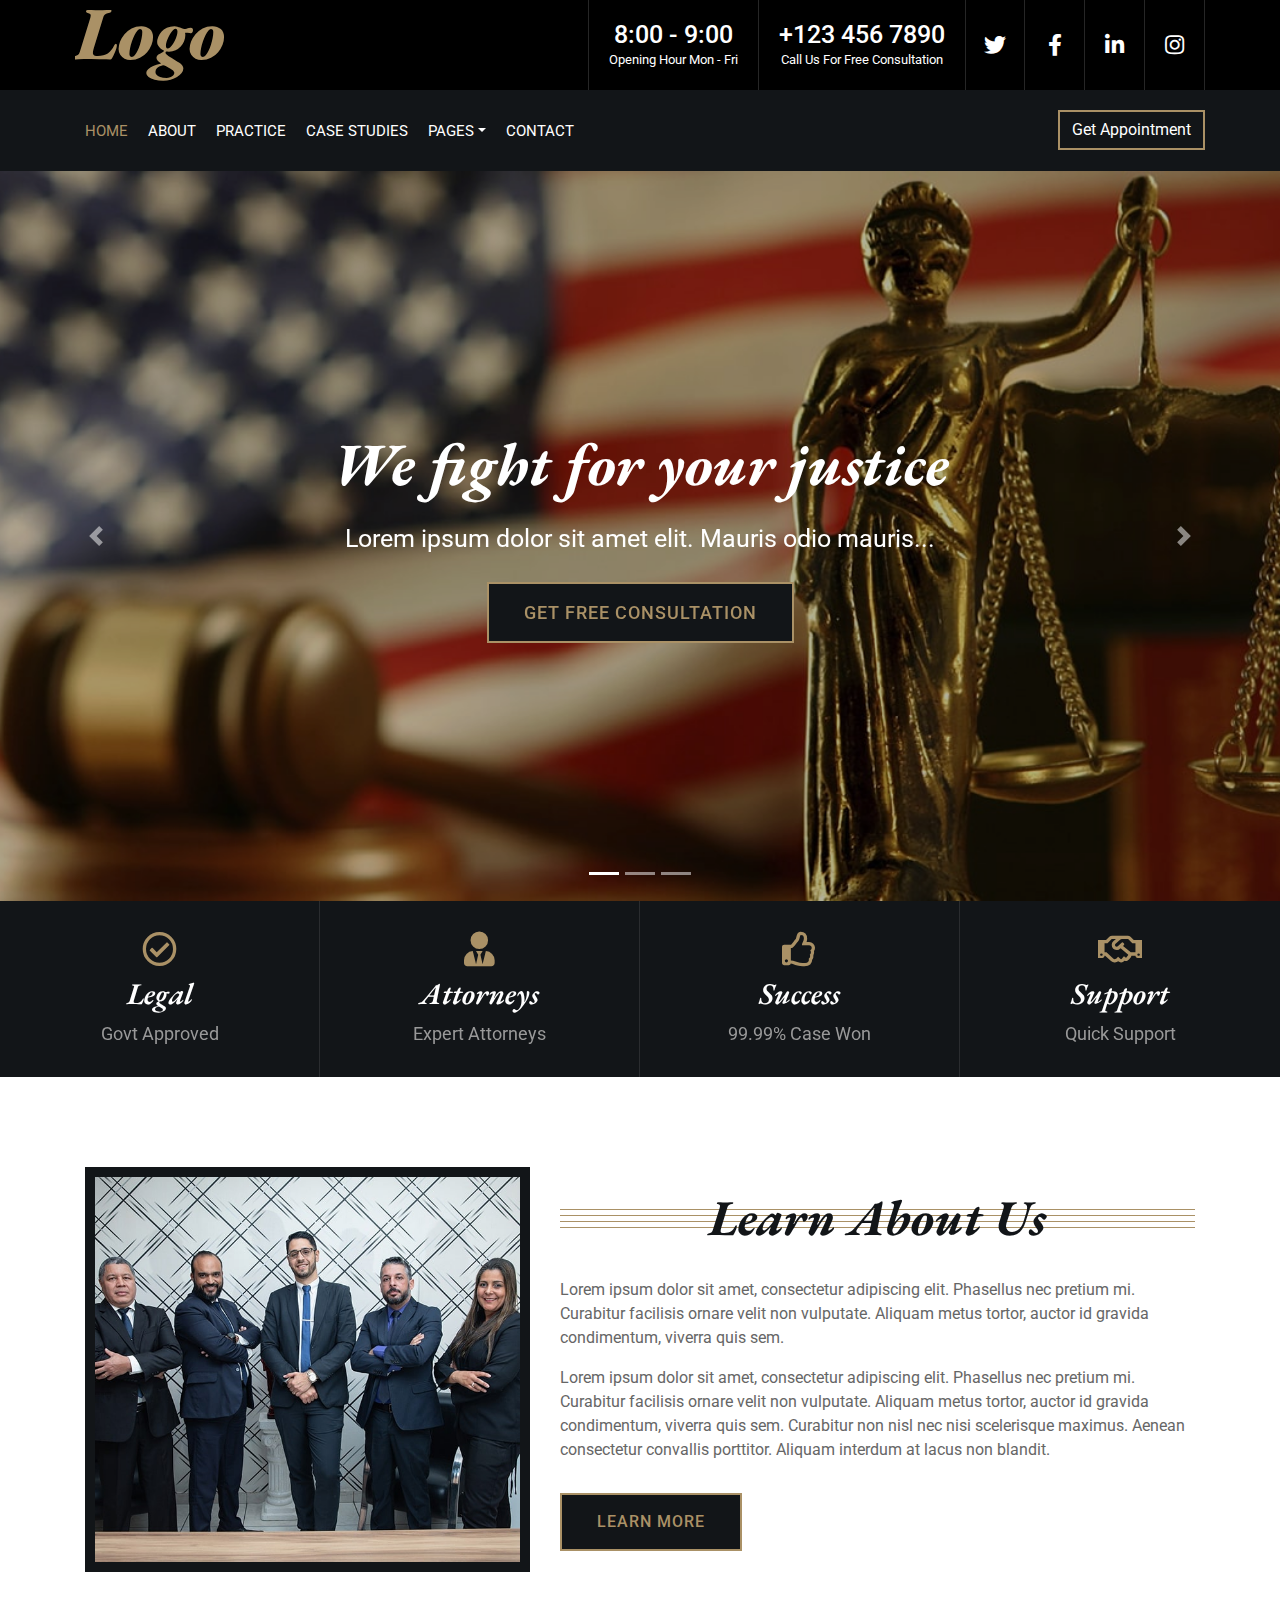
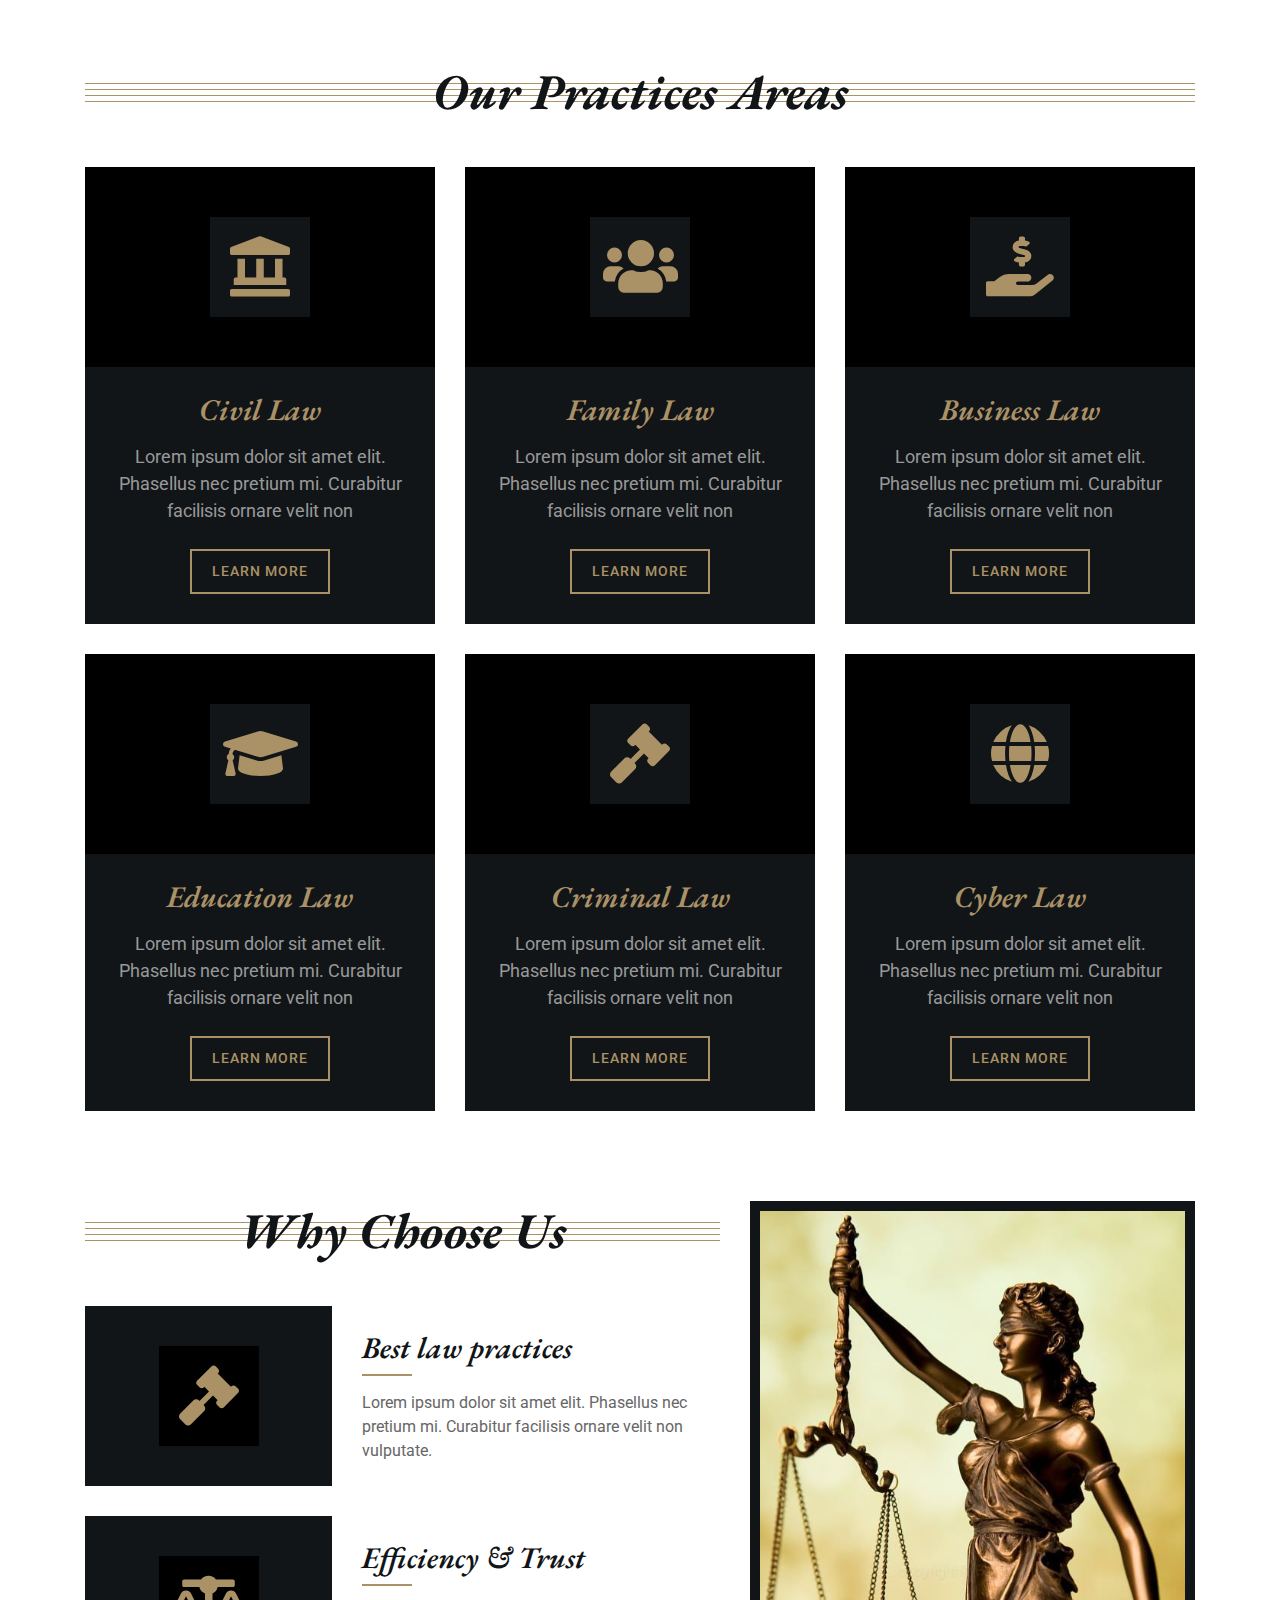
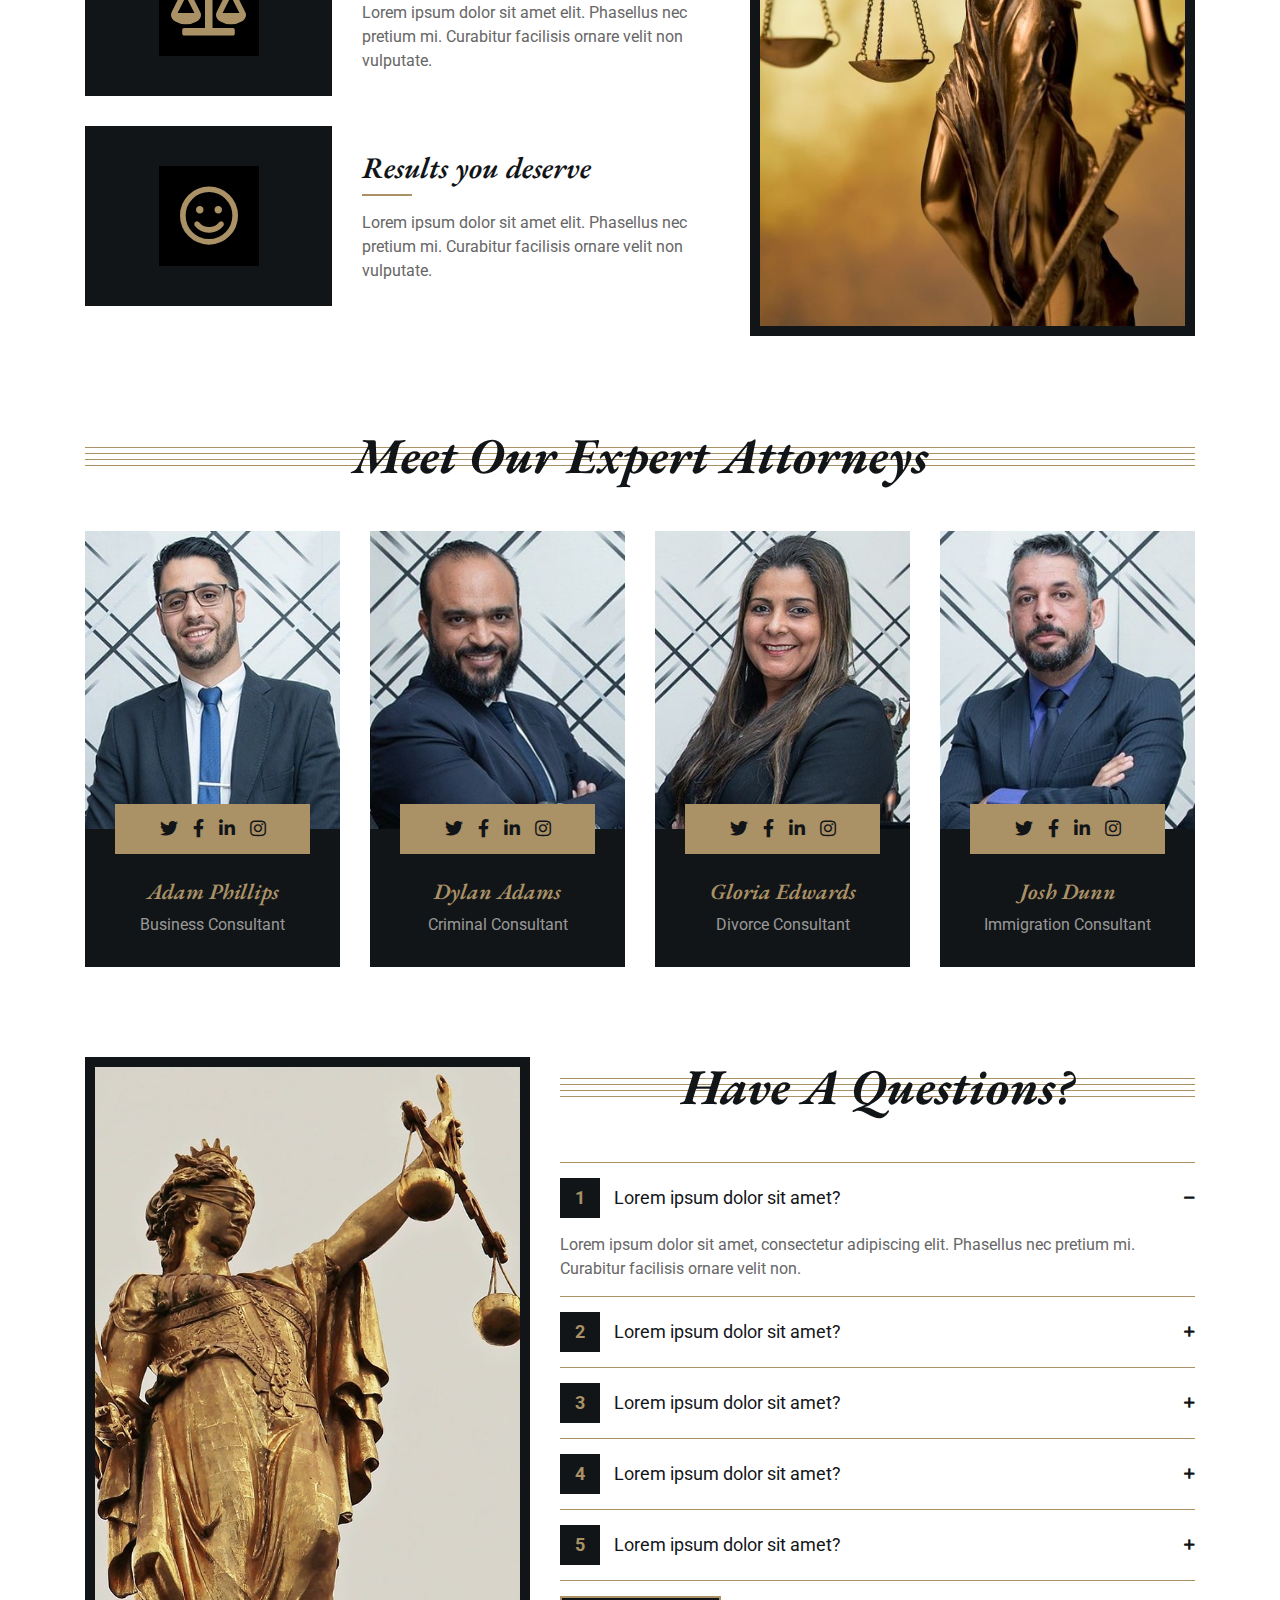
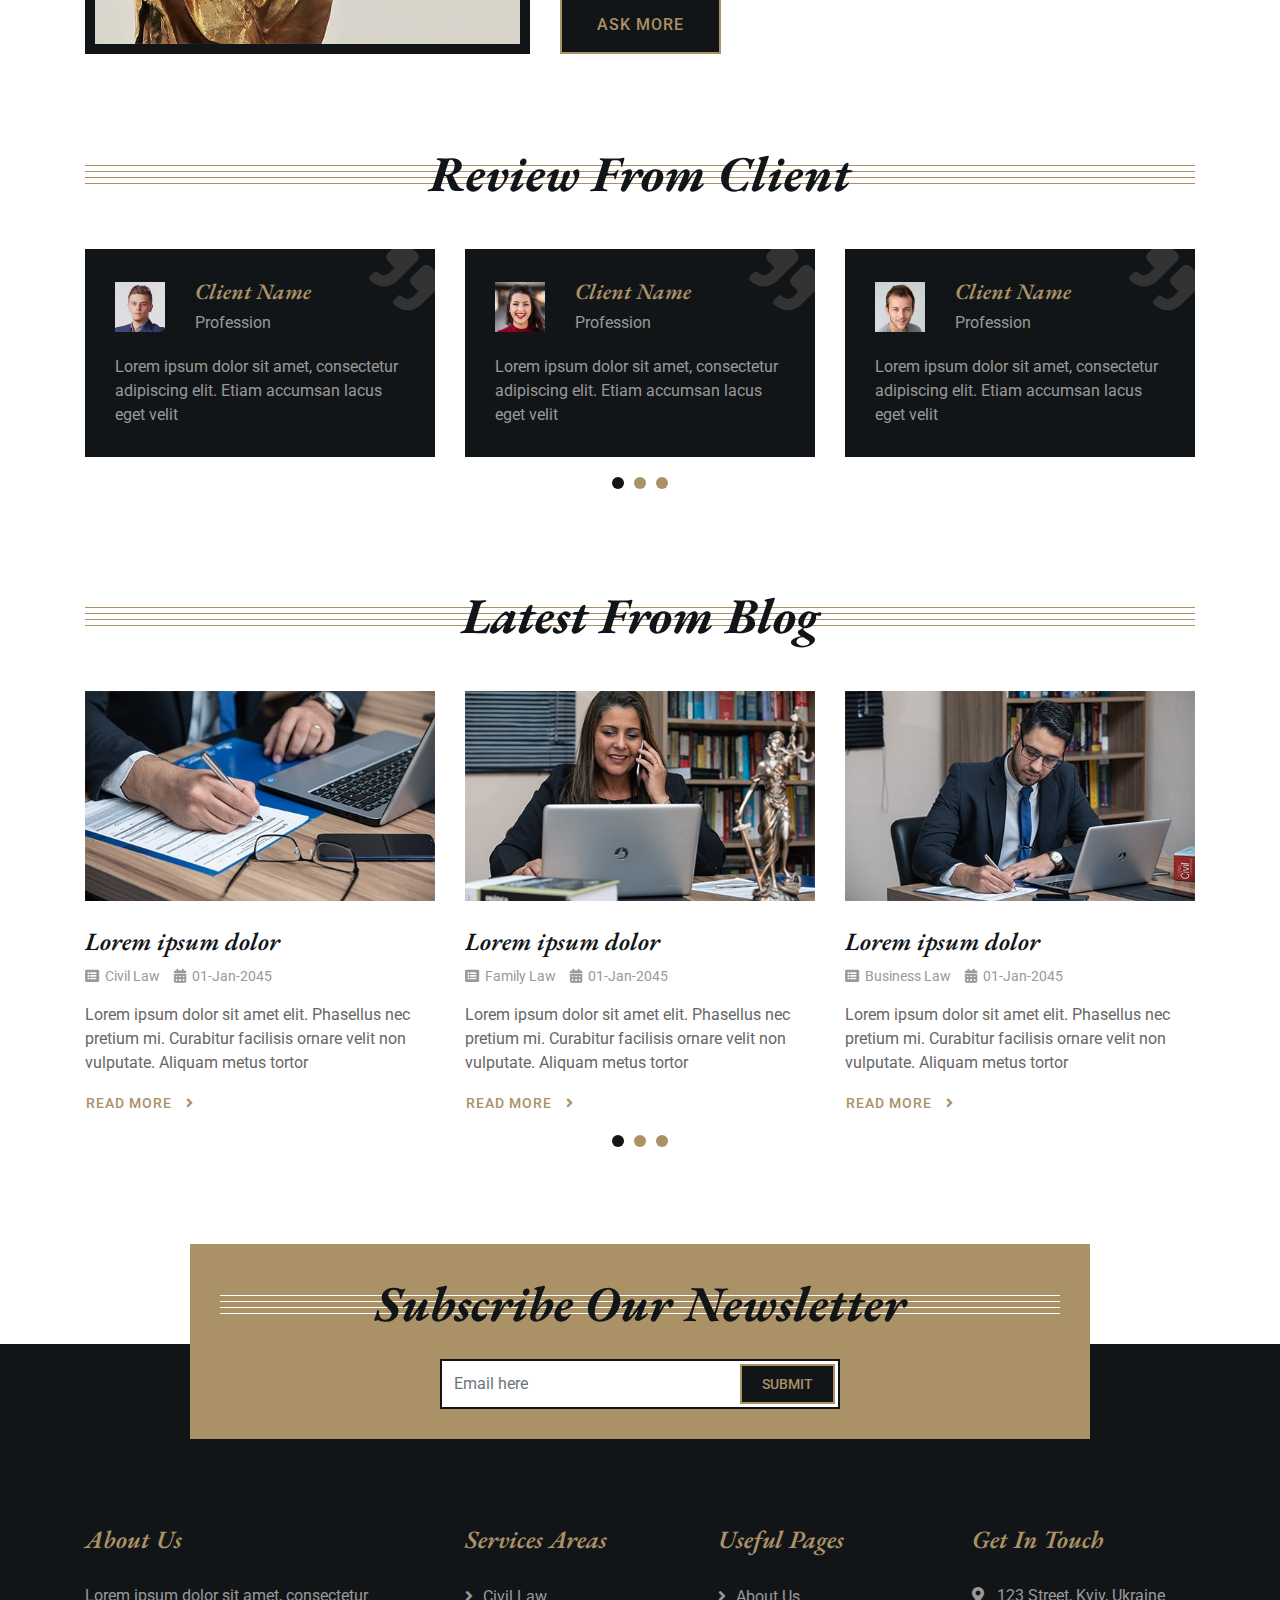
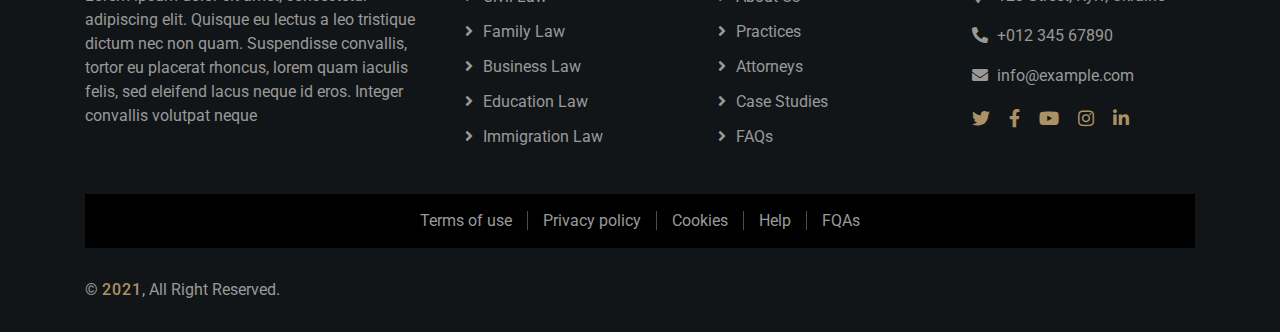
<file: index.html>
<!DOCTYPE html>
<html lang="en">

<head>
    <meta charset="utf-8">
    <title>Website</title>
    <meta content="width=device-width, initial-scale=1.0" name="viewport">
    <meta content="Law Firm Website Template" name="keywords">
    <meta content="Law Firm Website Template" name="description">

    <!-- Favicon -->
    <link href="img/favicon.ico" rel="icon">

    <!-- Google Font -->
    <link href="https://fonts.googleapis.com/css2?family=EB+Garamond:ital,wght@1,600;1,700;1,800&family=Roboto:wght@400;500&display=swap" rel="stylesheet">

    <!-- CSS Libraries -->
    <link href="https://stackpath.bootstrapcdn.com/bootstrap/4.4.1/css/bootstrap.min.css" rel="stylesheet">
    <link href="https://cdnjs.cloudflare.com/ajax/libs/font-awesome/5.10.0/css/all.min.css" rel="stylesheet">
    <link href="lib/animate/animate.min.css" rel="stylesheet">
    <link href="lib/owlcarousel/assets/owl.carousel.min.css" rel="stylesheet">

    <!-- Template Stylesheet -->
    <link href="css/style.css" rel="stylesheet">
</head>

<body>
    <div class="wrapper">
        <!-- Top Bar Start -->
        <div class="top-bar">
            <div class="container-fluid">
                <div class="row">
                    <div class="col-lg-3">
                        <div class="logo">
                            <a href="index.html">
                                <h1>Logo</h1>
                                <!-- <img src="img/logo.jpg" alt="Logo"> -->
                            </a>
                        </div>
                    </div>
                    <div class="col-lg-9">
                        <div class="top-bar-right">
                            <div class="text">
                                <h2>8:00 - 9:00</h2>
                                <p>Opening Hour Mon - Fri</p>
                            </div>
                            <div class="text">
                                <h2>+123 456 7890</h2>
                                <p>Call Us For Free Consultation</p>
                            </div>
                            <div class="social">
                                <a href=""><i class="fab fa-twitter"></i></a>
                                <a href=""><i class="fab fa-facebook-f"></i></a>
                                <a href=""><i class="fab fa-linkedin-in"></i></a>
                                <a href=""><i class="fab fa-instagram"></i></a>
                            </div>
                        </div>
                    </div>
                </div>
            </div>
        </div>
        <!-- Top Bar End -->

        <!-- Nav Bar Start -->
        <div class="nav-bar">
            <div class="container-fluid">
                <nav class="navbar navbar-expand-lg bg-dark navbar-dark">
                    <a href="#" class="navbar-brand">MENU</a>
                    <button type="button" class="navbar-toggler" data-toggle="collapse" data-target="#navbarCollapse">
                            <span class="navbar-toggler-icon"></span>
                        </button>

                    <div class="collapse navbar-collapse justify-content-between" id="navbarCollapse">
                        <div class="navbar-nav mr-auto">
                            <a href="index.html" class="nav-item nav-link active">Home</a>
                            <a href="about.html" class="nav-item nav-link">About</a>
                            <a href="service.html" class="nav-item nav-link">Practice</a>

                            <a href="portfolio.html" class="nav-item nav-link">Case Studies</a>
                            <div class="nav-item dropdown">
                                <a href="#" class="nav-link dropdown-toggle" data-toggle="dropdown">Pages</a>
                                <div class="dropdown-menu">
                                    <a href="blog.html" class="dropdown-item">Blog Page</a>
                                    <a href="single.html" class="dropdown-item">Single Page</a>
                                </div>
                            </div>
                            <a href="contact.html" class="nav-item nav-link">Contact</a>
                        </div>
                        <div class="ml-auto">
                            <a class="btn" href="#">Get Appointment</a>
                        </div>
                    </div>
                </nav>
            </div>
        </div>
        <!-- Nav Bar End -->


        <!-- Carousel Start -->
        <div id="carousel" class="carousel slide" data-ride="carousel">
            <ol class="carousel-indicators">
                <li data-target="#carousel" data-slide-to="0" class="active"></li>
                <li data-target="#carousel" data-slide-to="1"></li>
                <li data-target="#carousel" data-slide-to="2"></li>
            </ol>
            <div class="carousel-inner">
                <div class="carousel-item active">
                    <img src="img/carousel-1.jpg" alt="Carousel Image">
                    <div class="carousel-caption">
                        <h1 class="animated fadeInLeft">We fight for your justice</h1>
                        <p class="animated fadeInRight">Lorem ipsum dolor sit amet elit. Mauris odio mauris...</p>
                        <a class="btn animated fadeInUp" href="#">Get free consultation</a>
                    </div>
                </div>

                <div class="carousel-item">
                    <img src="img/carousel-2.jpg" alt="Carousel Image">
                    <div class="carousel-caption">
                        <h1 class="animated fadeInLeft">We prepared to oppose for you</h1>
                        <p class="animated fadeInRight">Lorem ipsum dolor sit amet elit. Mauris odio mauris...</p>
                        <a class="btn animated fadeInUp" href="#">Get free consultation</a>
                    </div>
                </div>

                <div class="carousel-item">
                    <img src="img/carousel-3.jpg" alt="Carousel Image">
                    <div class="carousel-caption">
                        <h1 class="animated fadeInLeft">We fight for your privilege</h1>
                        <p class="animated fadeInRight">Lorem ipsum dolor sit amet elit. Mauris odio mauris...</p>
                        <a class="btn animated fadeInUp" href="#">Get free consultation</a>
                    </div>
                </div>
            </div>

            <a class="carousel-control-prev" href="#carousel" role="button" data-slide="prev">
                <span class="carousel-control-prev-icon" aria-hidden="true"></span>
                <span class="sr-only">Previous</span>
            </a>
            <a class="carousel-control-next" href="#carousel" role="button" data-slide="next">
                <span class="carousel-control-next-icon" aria-hidden="true"></span>
                <span class="sr-only">Next</span>
            </a>
        </div>
        <!-- Carousel End -->


        <!-- Top Feature Start-->
        <div class="feature-top">
            <div class="container-fluid">
                <div class="row align-items-center">
                    <div class="col-md-3 col-sm-6">
                        <div class="feature-item">
                            <i class="far fa-check-circle"></i>
                            <h3>Legal</h3>
                            <p>Govt Approved</p>
                        </div>
                    </div>
                    <div class="col-md-3 col-sm-6">
                        <div class="feature-item">
                            <i class="fa fa-user-tie"></i>
                            <h3>Attorneys</h3>
                            <p>Expert Attorneys</p>
                        </div>
                    </div>
                    <div class="col-md-3 col-sm-6">
                        <div class="feature-item">
                            <i class="far fa-thumbs-up"></i>
                            <h3>Success</h3>
                            <p>99.99% Case Won</p>
                        </div>
                    </div>
                    <div class="col-md-3 col-sm-6">
                        <div class="feature-item">
                            <i class="far fa-handshake"></i>
                            <h3>Support</h3>
                            <p>Quick Support</p>
                        </div>
                    </div>
                </div>
            </div>
        </div>
        <!-- Top Feature End-->


        <!-- About Start -->
        <div class="about">
            <div class="container">
                <div class="row align-items-center">
                    <div class="col-lg-5 col-md-6">
                        <div class="about-img">
                            <img src="img/about.jpg" alt="Image">
                        </div>
                    </div>
                    <div class="col-lg-7 col-md-6">
                        <div class="section-header">
                            <h2>Learn About Us</h2>
                        </div>
                        <div class="about-text">
                            <p>
                                Lorem ipsum dolor sit amet, consectetur adipiscing elit. Phasellus nec pretium mi. Curabitur facilisis ornare velit non vulputate. Aliquam metus tortor, auctor id gravida condimentum, viverra quis sem.
                            </p>
                            <p>
                                Lorem ipsum dolor sit amet, consectetur adipiscing elit. Phasellus nec pretium mi. Curabitur facilisis ornare velit non vulputate. Aliquam metus tortor, auctor id gravida condimentum, viverra quis sem. Curabitur non nisl nec nisi scelerisque maximus.
                                Aenean consectetur convallis porttitor. Aliquam interdum at lacus non blandit.
                            </p>
                            <a class="btn" href="">Learn More</a>
                        </div>
                    </div>
                </div>
            </div>
        </div>
        <!-- About End -->


        <!-- Service Start -->
        <div class="service">
            <div class="container">
                <div class="section-header">
                    <h2>Our Practices Areas</h2>
                </div>
                <div class="row">
                    <div class="col-lg-4 col-md-6">
                        <div class="service-item">
                            <div class="service-icon">
                                <i class="fa fa-landmark"></i>
                            </div>
                            <h3>Civil Law</h3>
                            <p>
                                Lorem ipsum dolor sit amet elit. Phasellus nec pretium mi. Curabitur facilisis ornare velit non
                            </p>
                            <a class="btn" href="">Learn More</a>
                        </div>
                    </div>
                    <div class="col-lg-4 col-md-6">
                        <div class="service-item">
                            <div class="service-icon">
                                <i class="fa fa-users"></i>
                            </div>
                            <h3>Family Law</h3>
                            <p>
                                Lorem ipsum dolor sit amet elit. Phasellus nec pretium mi. Curabitur facilisis ornare velit non
                            </p>
                            <a class="btn" href="">Learn More</a>
                        </div>
                    </div>
                    <div class="col-lg-4 col-md-6">
                        <div class="service-item">
                            <div class="service-icon">
                                <i class="fa fa-hand-holding-usd"></i>
                            </div>
                            <h3>Business Law</h3>
                            <p>
                                Lorem ipsum dolor sit amet elit. Phasellus nec pretium mi. Curabitur facilisis ornare velit non
                            </p>
                            <a class="btn" href="">Learn More</a>
                        </div>
                    </div>
                    <div class="col-lg-4 col-md-6">
                        <div class="service-item">
                            <div class="service-icon">
                                <i class="fa fa-graduation-cap"></i>
                            </div>
                            <h3>Education Law</h3>
                            <p>
                                Lorem ipsum dolor sit amet elit. Phasellus nec pretium mi. Curabitur facilisis ornare velit non
                            </p>
                            <a class="btn" href="">Learn More</a>
                        </div>
                    </div>
                    <div class="col-lg-4 col-md-6">
                        <div class="service-item">
                            <div class="service-icon">
                                <i class="fa fa-gavel"></i>
                            </div>
                            <h3>Criminal Law</h3>
                            <p>
                                Lorem ipsum dolor sit amet elit. Phasellus nec pretium mi. Curabitur facilisis ornare velit non
                            </p>
                            <a class="btn" href="">Learn More</a>
                        </div>
                    </div>
                    <div class="col-lg-4 col-md-6">
                        <div class="service-item">
                            <div class="service-icon">
                                <i class="fa fa-globe"></i>
                            </div>
                            <h3>Cyber Law</h3>
                            <p>
                                Lorem ipsum dolor sit amet elit. Phasellus nec pretium mi. Curabitur facilisis ornare velit non
                            </p>
                            <a class="btn" href="">Learn More</a>
                        </div>
                    </div>
                </div>
            </div>
        </div>
        <!-- Service End -->


        <!-- Feature Start -->
        <div class="feature">
            <div class="container">
                <div class="row">
                    <div class="col-md-7">
                        <div class="section-header">
                            <h2>Why Choose Us</h2>
                        </div>
                        <div class="row align-items-center feature-item">
                            <div class="col-5">
                                <div class="feature-icon">
                                    <i class="fa fa-gavel"></i>
                                </div>
                            </div>
                            <div class="col-7">
                                <h3>Best law practices</h3>
                                <p>
                                    Lorem ipsum dolor sit amet elit. Phasellus nec pretium mi. Curabitur facilisis ornare velit non vulputate.
                                </p>
                            </div>
                        </div>
                        <div class="row align-items-center feature-item">
                            <div class="col-5">
                                <div class="feature-icon">
                                    <i class="fa fa-balance-scale"></i>
                                </div>
                            </div>
                            <div class="col-7">
                                <h3>Efficiency & Trust</h3>
                                <p>
                                    Lorem ipsum dolor sit amet elit. Phasellus nec pretium mi. Curabitur facilisis ornare velit non vulputate.
                                </p>
                            </div>
                        </div>
                        <div class="row align-items-center feature-item">
                            <div class="col-5">
                                <div class="feature-icon">
                                    <i class="far fa-smile"></i>
                                </div>
                            </div>
                            <div class="col-7">
                                <h3>Results you deserve</h3>
                                <p>
                                    Lorem ipsum dolor sit amet elit. Phasellus nec pretium mi. Curabitur facilisis ornare velit non vulputate.
                                </p>
                            </div>
                        </div>
                    </div>
                    <div class="col-md-5">
                        <div class="feature-img">
                            <img src="img/feature.jpg" alt="Feature">
                        </div>
                    </div>
                </div>
            </div>
        </div>
        <!-- Feature End -->


        <!-- Team Start -->
        <div class="team">
            <div class="container">
                <div class="section-header">
                    <h2>Meet Our Expert Attorneys</h2>
                </div>
                <div class="row">
                    <div class="col-lg-3 col-md-6">
                        <div class="team-item">
                            <div class="team-img">
                                <img src="img/team-1.jpg" alt="Team Image">
                            </div>
                            <div class="team-text">
                                <h2>Adam Phillips</h2>
                                <p>Business Consultant</p>
                                <div class="team-social">
                                    <a class="social-tw" href=""><i class="fab fa-twitter"></i></a>
                                    <a class="social-fb" href=""><i class="fab fa-facebook-f"></i></a>
                                    <a class="social-li" href=""><i class="fab fa-linkedin-in"></i></a>
                                    <a class="social-in" href=""><i class="fab fa-instagram"></i></a>
                                </div>
                            </div>
                        </div>
                    </div>
                    <div class="col-lg-3 col-md-6">
                        <div class="team-item">
                            <div class="team-img">
                                <img src="img/team-2.jpg" alt="Team Image">
                            </div>
                            <div class="team-text">
                                <h2>Dylan Adams</h2>
                                <p>Criminal Consultant</p>
                                <div class="team-social">
                                    <a class="social-tw" href=""><i class="fab fa-twitter"></i></a>
                                    <a class="social-fb" href=""><i class="fab fa-facebook-f"></i></a>
                                    <a class="social-li" href=""><i class="fab fa-linkedin-in"></i></a>
                                    <a class="social-in" href=""><i class="fab fa-instagram"></i></a>
                                </div>
                            </div>
                        </div>
                    </div>
                    <div class="col-lg-3 col-md-6">
                        <div class="team-item">
                            <div class="team-img">
                                <img src="img/team-3.jpg" alt="Team Image">
                            </div>
                            <div class="team-text">
                                <h2>Gloria Edwards</h2>
                                <p>Divorce Consultant</p>
                                <div class="team-social">
                                    <a class="social-tw" href=""><i class="fab fa-twitter"></i></a>
                                    <a class="social-fb" href=""><i class="fab fa-facebook-f"></i></a>
                                    <a class="social-li" href=""><i class="fab fa-linkedin-in"></i></a>
                                    <a class="social-in" href=""><i class="fab fa-instagram"></i></a>
                                </div>
                            </div>
                        </div>
                    </div>
                    <div class="col-lg-3 col-md-6">
                        <div class="team-item">
                            <div class="team-img">
                                <img src="img/team-4.jpg" alt="Team Image">
                            </div>
                            <div class="team-text">
                                <h2>Josh Dunn</h2>
                                <p>Immigration Consultant</p>
                                <div class="team-social">
                                    <a class="social-tw" href=""><i class="fab fa-twitter"></i></a>
                                    <a class="social-fb" href=""><i class="fab fa-facebook-f"></i></a>
                                    <a class="social-li" href=""><i class="fab fa-linkedin-in"></i></a>
                                    <a class="social-in" href=""><i class="fab fa-instagram"></i></a>
                                </div>
                            </div>
                        </div>
                    </div>
                </div>
            </div>
        </div>
        <!-- Team End -->


        <!-- FAQs Start -->
        <div class="faqs">
            <div class="container">
                <div class="row">
                    <div class="col-md-5">
                        <div class="faqs-img">
                            <img src="img/faqs.jpg" alt="Image">
                        </div>
                    </div>
                    <div class="col-md-7">
                        <div class="section-header">
                            <h2>Have A Questions?</h2>
                        </div>
                        <div id="accordion">
                            <div class="card">
                                <div class="card-header">
                                    <a class="card-link collapsed" data-toggle="collapse" href="#collapseOne" aria-expanded="true">
                                        <span>1</span> Lorem ipsum dolor sit amet?
                                    </a>
                                </div>
                                <div id="collapseOne" class="collapse show" data-parent="#accordion">
                                    <div class="card-body">
                                        Lorem ipsum dolor sit amet, consectetur adipiscing elit. Phasellus nec pretium mi. Curabitur facilisis ornare velit non.
                                    </div>
                                </div>
                            </div>
                            <div class="card">
                                <div class="card-header">
                                    <a class="card-link" data-toggle="collapse" href="#collapseTwo">
                                        <span>2</span> Lorem ipsum dolor sit amet?
                                    </a>
                                </div>
                                <div id="collapseTwo" class="collapse" data-parent="#accordion">
                                    <div class="card-body">
                                        Lorem ipsum dolor sit amet, consectetur adipiscing elit. Phasellus nec pretium mi. Curabitur facilisis ornare velit non.
                                    </div>
                                </div>
                            </div>
                            <div class="card">
                                <div class="card-header">
                                    <a class="card-link" data-toggle="collapse" href="#collapseThree">
                                        <span>3</span> Lorem ipsum dolor sit amet?
                                    </a>
                                </div>
                                <div id="collapseThree" class="collapse" data-parent="#accordion">
                                    <div class="card-body">
                                        Lorem ipsum dolor sit amet, consectetur adipiscing elit. Phasellus nec pretium mi. Curabitur facilisis ornare velit non.
                                    </div>
                                </div>
                            </div>
                            <div class="card">
                                <div class="card-header">
                                    <a class="card-link" data-toggle="collapse" href="#collapseFour">
                                        <span>4</span> Lorem ipsum dolor sit amet?
                                    </a>
                                </div>
                                <div id="collapseFour" class="collapse" data-parent="#accordion">
                                    <div class="card-body">
                                        Lorem ipsum dolor sit amet, consectetur adipiscing elit. Phasellus nec pretium mi. Curabitur facilisis ornare velit non.
                                    </div>
                                </div>
                            </div>
                            <div class="card">
                                <div class="card-header">
                                    <a class="card-link" data-toggle="collapse" href="#collapseFive">
                                        <span>5</span> Lorem ipsum dolor sit amet?
                                    </a>
                                </div>
                                <div id="collapseFive" class="collapse" data-parent="#accordion">
                                    <div class="card-body">
                                        Lorem ipsum dolor sit amet, consectetur adipiscing elit. Phasellus nec pretium mi. Curabitur facilisis ornare velit non.
                                    </div>
                                </div>
                            </div>
                        </div>
                        <a class="btn" href="">Ask more</a>
                    </div>
                </div>
            </div>
        </div>
        <!-- FAQs End -->


        <!-- Testimonial Start -->
        <div class="testimonial">
            <div class="container">
                <div class="section-header">
                    <h2>Review From Client</h2>
                </div>
                <div class="owl-carousel testimonials-carousel">
                    <div class="testimonial-item">
                        <i class="fa fa-quote-right"></i>
                        <div class="row align-items-center">
                            <div class="col-3">
                                <img src="img/testimonial-1.jpg" alt="">
                            </div>
                            <div class="col-9">
                                <h2>Client Name</h2>
                                <p>Profession</p>
                            </div>
                            <div class="col-12">
                                <p>
                                    Lorem ipsum dolor sit amet, consectetur adipiscing elit. Etiam accumsan lacus eget velit
                                </p>
                            </div>
                        </div>
                    </div>
                    <div class="testimonial-item">
                        <i class="fa fa-quote-right"></i>
                        <div class="row align-items-center">
                            <div class="col-3">
                                <img src="img/testimonial-2.jpg" alt="">
                            </div>
                            <div class="col-9">
                                <h2>Client Name</h2>
                                <p>Profession</p>
                            </div>
                            <div class="col-12">
                                <p>
                                    Lorem ipsum dolor sit amet, consectetur adipiscing elit. Etiam accumsan lacus eget velit
                                </p>
                            </div>
                        </div>
                    </div>
                    <div class="testimonial-item">
                        <i class="fa fa-quote-right"></i>
                        <div class="row align-items-center">
                            <div class="col-3">
                                <img src="img/testimonial-3.jpg" alt="">
                            </div>
                            <div class="col-9">
                                <h2>Client Name</h2>
                                <p>Profession</p>
                            </div>
                            <div class="col-12">
                                <p>
                                    Lorem ipsum dolor sit amet, consectetur adipiscing elit. Etiam accumsan lacus eget velit
                                </p>
                            </div>
                        </div>
                    </div>
                    <div class="testimonial-item">
                        <i class="fa fa-quote-right"></i>
                        <div class="row align-items-center">
                            <div class="col-3">
                                <img src="img/testimonial-4.jpg" alt="">
                            </div>
                            <div class="col-9">
                                <h2>Client Name</h2>
                                <p>Profession</p>
                            </div>
                            <div class="col-12">
                                <p>
                                    Lorem ipsum dolor sit amet, consectetur adipiscing elit. Etiam accumsan lacus eget velit
                                </p>
                            </div>
                        </div>
                    </div>
                    <div class="testimonial-item">
                        <i class="fa fa-quote-right"></i>
                        <div class="row align-items-center">
                            <div class="col-3">
                                <img src="img/testimonial-1.jpg" alt="">
                            </div>
                            <div class="col-9">
                                <h2>Client Name</h2>
                                <p>Profession</p>
                            </div>
                            <div class="col-12">
                                <p>
                                    Lorem ipsum dolor sit amet, consectetur adipiscing elit. Etiam accumsan lacus eget velit
                                </p>
                            </div>
                        </div>
                    </div>
                    <div class="testimonial-item">
                        <i class="fa fa-quote-right"></i>
                        <div class="row align-items-center">
                            <div class="col-3">
                                <img src="img/testimonial-2.jpg" alt="">
                            </div>
                            <div class="col-9">
                                <h2>Client Name</h2>
                                <p>Profession</p>
                            </div>
                            <div class="col-12">
                                <p>
                                    Lorem ipsum dolor sit amet, consectetur adipiscing elit. Etiam accumsan lacus eget velit
                                </p>
                            </div>
                        </div>
                    </div>
                    <div class="testimonial-item">
                        <i class="fa fa-quote-right"></i>
                        <div class="row align-items-center">
                            <div class="col-3">
                                <img src="img/testimonial-3.jpg" alt="">
                            </div>
                            <div class="col-9">
                                <h2>Client Name</h2>
                                <p>Profession</p>
                            </div>
                            <div class="col-12">
                                <p>
                                    Lorem ipsum dolor sit amet, consectetur adipiscing elit. Etiam accumsan lacus eget velit
                                </p>
                            </div>
                        </div>
                    </div>
                </div>
            </div>
        </div>
        <!-- Testimonial End -->


        <!-- Blog Start -->
        <div class="blog">
            <div class="container">
                <div class="section-header">
                    <h2>Latest From Blog</h2>
                </div>
                <div class="owl-carousel blog-carousel">
                    <div class="blog-item">
                        <img src="img/blog-1.jpg" alt="Blog">
                        <h3>Lorem ipsum dolor</h3>
                        <div class="meta">
                            <i class="fa fa-list-alt"></i>
                            <a href="">Civil Law</a>
                            <i class="fa fa-calendar-alt"></i>
                            <p>01-Jan-2045</p>
                        </div>
                        <p>
                            Lorem ipsum dolor sit amet elit. Phasellus nec pretium mi. Curabitur facilisis ornare velit non vulputate. Aliquam metus tortor
                        </p>
                        <a class="btn" href="">Read More <i class="fa fa-angle-right"></i></a>
                    </div>
                    <div class="blog-item">
                        <img src="img/blog-2.jpg" alt="Blog">
                        <h3>Lorem ipsum dolor</h3>
                        <div class="meta">
                            <i class="fa fa-list-alt"></i>
                            <a href="">Family Law</a>
                            <i class="fa fa-calendar-alt"></i>
                            <p>01-Jan-2045</p>
                        </div>
                        <p>
                            Lorem ipsum dolor sit amet elit. Phasellus nec pretium mi. Curabitur facilisis ornare velit non vulputate. Aliquam metus tortor
                        </p>
                        <a class="btn" href="">Read More <i class="fa fa-angle-right"></i></a>
                    </div>
                    <div class="blog-item">
                        <img src="img/blog-3.jpg" alt="Blog">
                        <h3>Lorem ipsum dolor</h3>
                        <div class="meta">
                            <i class="fa fa-list-alt"></i>
                            <a href="">Business Law</a>
                            <i class="fa fa-calendar-alt"></i>
                            <p>01-Jan-2045</p>
                        </div>
                        <p>
                            Lorem ipsum dolor sit amet elit. Phasellus nec pretium mi. Curabitur facilisis ornare velit non vulputate. Aliquam metus tortor
                        </p>
                        <a class="btn" href="">Read More <i class="fa fa-angle-right"></i></a>
                    </div>
                    <div class="blog-item">
                        <img src="img/blog-1.jpg" alt="Blog">
                        <h3>Lorem ipsum dolor</h3>
                        <div class="meta">
                            <i class="fa fa-list-alt"></i>
                            <a href="">Education Law</a>
                            <i class="fa fa-calendar-alt"></i>
                            <p>01-Jan-2045</p>
                        </div>
                        <p>
                            Lorem ipsum dolor sit amet elit. Phasellus nec pretium mi. Curabitur facilisis ornare velit non vulputate. Aliquam metus tortor
                        </p>
                        <a class="btn" href="">Read More <i class="fa fa-angle-right"></i></a>
                    </div>
                    <div class="blog-item">
                        <img src="img/blog-2.jpg" alt="Blog">
                        <h3>Lorem ipsum dolor</h3>
                        <div class="meta">
                            <i class="fa fa-list-alt"></i>
                            <a href="">Criminal Law</a>
                            <i class="fa fa-calendar-alt"></i>
                            <p>01-Jan-2045</p>
                        </div>
                        <p>
                            Lorem ipsum dolor sit amet elit. Phasellus nec pretium mi. Curabitur facilisis ornare velit non vulputate. Aliquam metus tortor
                        </p>
                        <a class="btn" href="">Read More <i class="fa fa-angle-right"></i></a>
                    </div>
                    <div class="blog-item">
                        <img src="img/blog-3.jpg" alt="Blog">
                        <h3>Lorem ipsum dolor</h3>
                        <div class="meta">
                            <i class="fa fa-list-alt"></i>
                            <a href="">Cyber Law</a>
                            <i class="fa fa-calendar-alt"></i>
                            <p>01-Jan-2045</p>
                        </div>
                        <p>
                            Lorem ipsum dolor sit amet elit. Phasellus nec pretium mi. Curabitur facilisis ornare velit non vulputate. Aliquam metus tortor
                        </p>
                        <a class="btn" href="">Read More <i class="fa fa-angle-right"></i></a>
                    </div>
                    <div class="blog-item">
                        <img src="img/blog-1.jpg" alt="Blog">
                        <h3>Lorem ipsum dolor</h3>
                        <div class="meta">
                            <i class="fa fa-list-alt"></i>
                            <a href="">Business Law</a>
                            <i class="fa fa-calendar-alt"></i>
                            <p>01-Jan-2045</p>
                        </div>
                        <p>
                            Lorem ipsum dolor sit amet elit. Phasellus nec pretium mi. Curabitur facilisis ornare velit non vulputate. Aliquam metus tortor
                        </p>
                        <a class="btn" href="">Read More <i class="fa fa-angle-right"></i></a>
                    </div>
                </div>
            </div>
        </div>
        <!-- Blog End -->


        <!-- Newsletter Start -->
        <div class="newsletter">
            <div class="container">
                <div class="section-header">
                    <h2>Subscribe Our Newsletter</h2>
                </div>
                <div class="form">
                    <input class="form-control" placeholder="Email here">
                    <button class="btn">Submit</button>
                </div>
            </div>
        </div>
        <!-- Newsletter End -->


        <!-- Footer Start -->
        <div class="footer">
            <div class="container">
                <div class="row">
                    <div class="col-md-6 col-lg-4">
                        <div class="footer-about">
                            <h2>About Us</h2>
                            <p>
                                Lorem ipsum dolor sit amet, consectetur adipiscing elit. Quisque eu lectus a leo tristique dictum nec non quam. Suspendisse convallis, tortor eu placerat rhoncus, lorem quam iaculis felis, sed eleifend lacus neque id eros. Integer convallis volutpat neque
                            </p>
                        </div>
                    </div>
                    <div class="col-md-6 col-lg-8">
                        <div class="row">
                            <div class="col-md-6 col-lg-4">
                                <div class="footer-link">
                                    <h2>Services Areas</h2>
                                    <a href="">Civil Law</a>
                                    <a href="">Family Law</a>
                                    <a href="">Business Law</a>
                                    <a href="">Education Law</a>
                                    <a href="">Immigration Law</a>
                                </div>
                            </div>
                            <div class="col-md-6 col-lg-4">
                                <div class="footer-link">
                                    <h2>Useful Pages</h2>
                                    <a href="">About Us</a>
                                    <a href="">Practices</a>
                                    <a href="">Attorneys</a>
                                    <a href="">Case Studies</a>
                                    <a href="">FAQs</a>
                                </div>
                            </div>
                            <div class="col-md-6 col-lg-4">
                                <div class="footer-contact">
                                    <h2>Get In Touch</h2>
                                    <p><i class="fa fa-map-marker-alt"></i>123 Street, Kyiv, Ukraine</p>
                                    <p><i class="fa fa-phone-alt"></i>+012 345 67890</p>
                                    <p><i class="fa fa-envelope"></i>info@example.com</p>
                                    <div class="footer-social">
                                        <a href=""><i class="fab fa-twitter"></i></a>
                                        <a href=""><i class="fab fa-facebook-f"></i></a>
                                        <a href=""><i class="fab fa-youtube"></i></a>
                                        <a href=""><i class="fab fa-instagram"></i></a>
                                        <a href=""><i class="fab fa-linkedin-in"></i></a>
                                    </div>
                                </div>
                            </div>
                        </div>
                    </div>
                </div>
            </div>
            <div class="container footer-menu">
                <div class="f-menu">
                    <a href="">Terms of use</a>
                    <a href="">Privacy policy</a>
                    <a href="">Cookies</a>
                    <a href="">Help</a>
                    <a href="">FQAs</a>
                </div>
            </div>
            <div class="container copyright">
                <div class="row">
                    <div class="col-md-6">
                        <p>&copy; <a href="">2021</a>, All Right Reserved.</p>
                    </div>
                    <div class="col-md-6">

                    </div>
                </div>
            </div>
        </div>
        <!-- Footer End -->

        <a href="#" class="back-to-top"><i class="fa fa-chevron-up"></i></a>
    </div>

    <!-- JavaScript Libraries -->
    <script src="https://code.jquery.com/jquery-3.4.1.min.js"></script>
    <script src="https://stackpath.bootstrapcdn.com/bootstrap/4.4.1/js/bootstrap.bundle.min.js"></script>
    <script src="lib/easing/easing.min.js"></script>
    <script src="lib/owlcarousel/owl.carousel.min.js"></script>
    <script src="lib/isotope/isotope.pkgd.min.js"></script>

    <!-- Template Javascript -->
    <script src="js/main.js"></script>
</body>

</html>
</file>
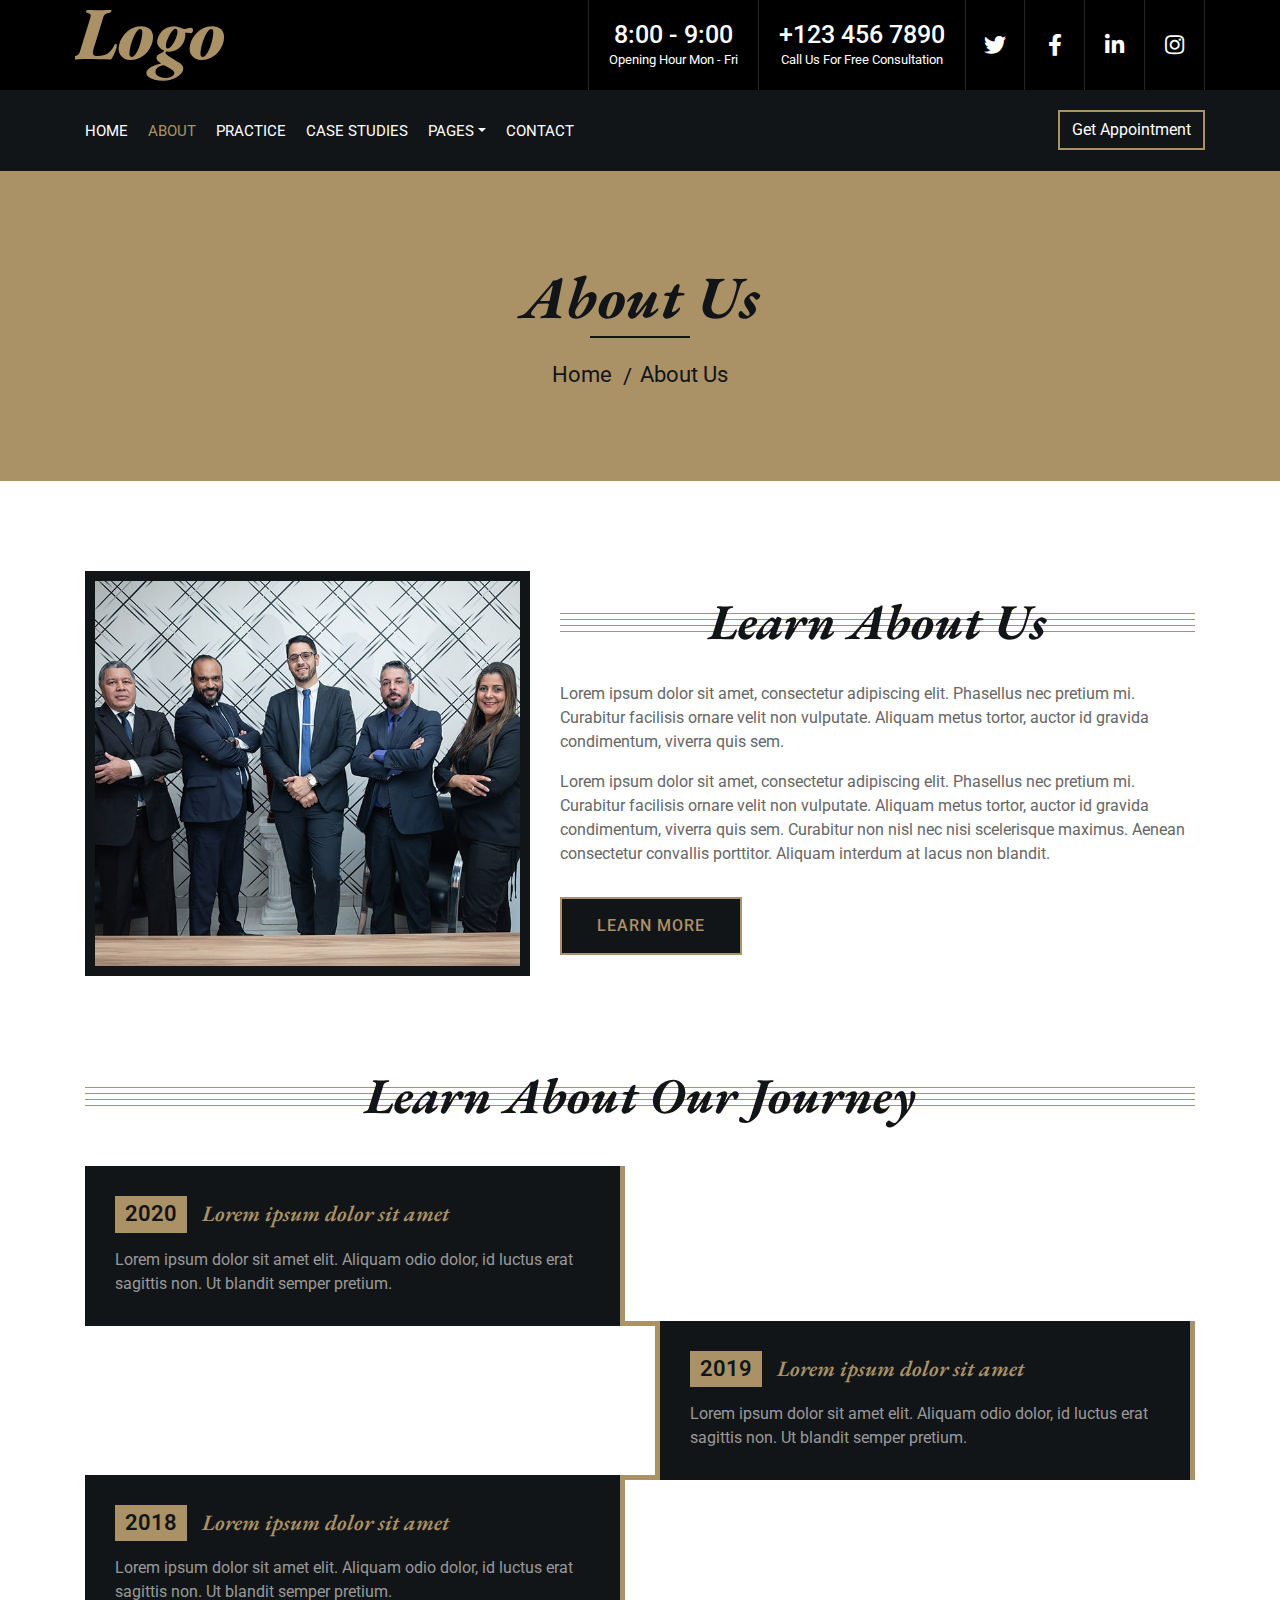
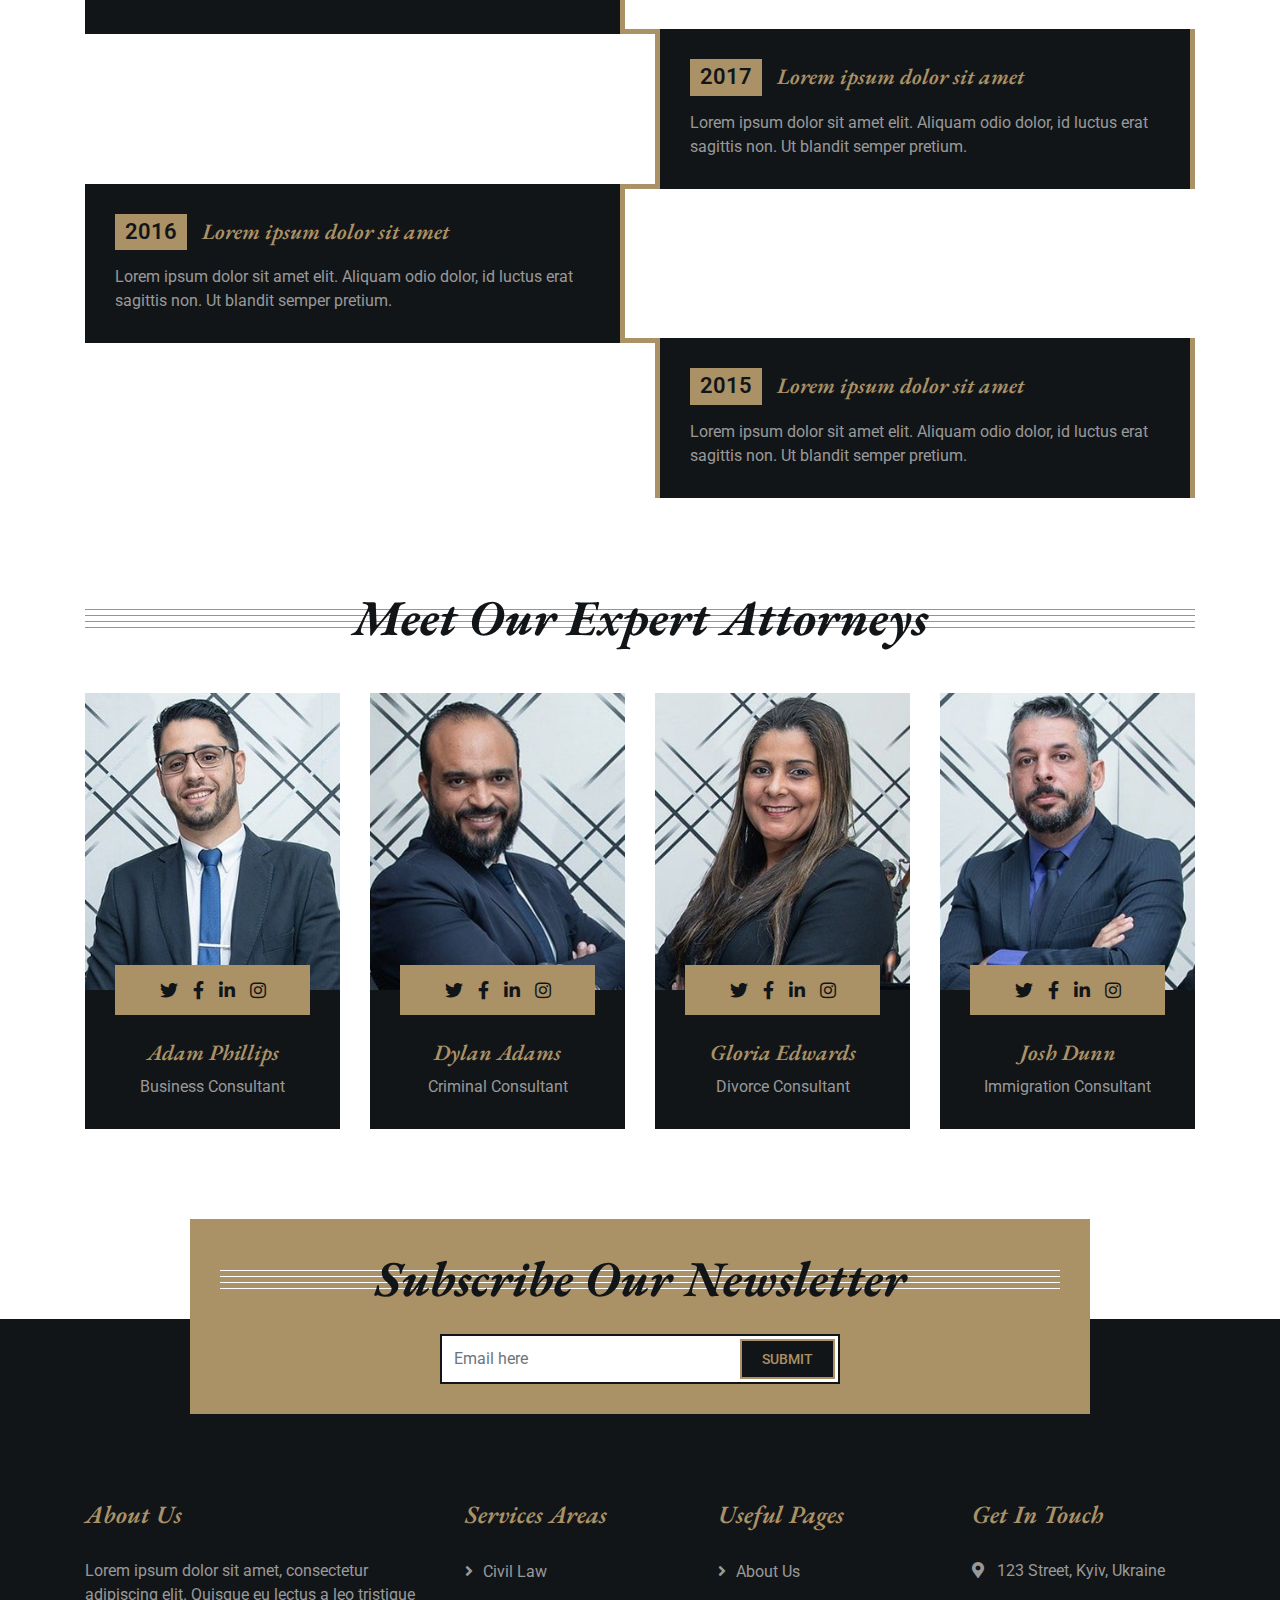
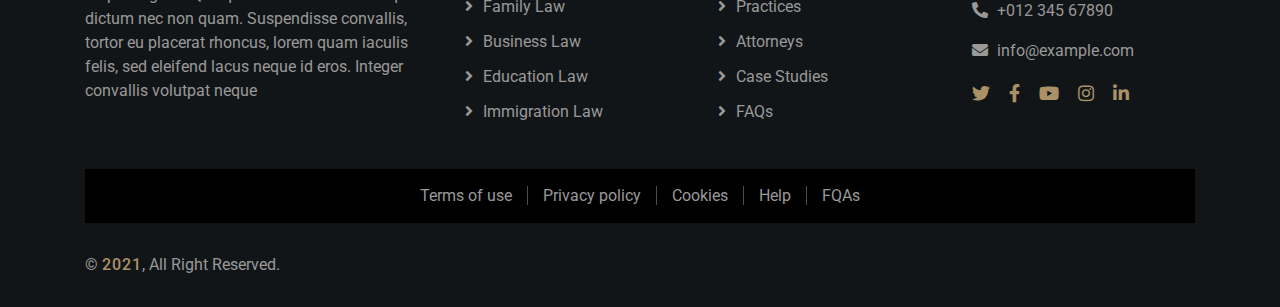
<file: about.html>
<!DOCTYPE html>
<html lang="en">

<head>
    <meta charset="utf-8">
    <title>Website</title>
    <meta content="width=device-width, initial-scale=1.0" name="viewport">
    <meta content="Law Firm Website Template" name="keywords">
    <meta content="Law Firm Website Template" name="description">

    <!-- Favicon -->
    <link href="img/favicon.ico" rel="icon">

    <!-- Google Font -->
    <link href="https://fonts.googleapis.com/css2?family=EB+Garamond:ital,wght@1,600;1,700;1,800&family=Roboto:wght@400;500&display=swap" rel="stylesheet">

    <!-- CSS Libraries -->
    <link href="https://stackpath.bootstrapcdn.com/bootstrap/4.4.1/css/bootstrap.min.css" rel="stylesheet">
    <link href="https://cdnjs.cloudflare.com/ajax/libs/font-awesome/5.10.0/css/all.min.css" rel="stylesheet">
    <link href="lib/animate/animate.min.css" rel="stylesheet">
    <link href="lib/owlcarousel/assets/owl.carousel.min.css" rel="stylesheet">

    <!-- Template Stylesheet -->
    <link href="css/style.css" rel="stylesheet">
</head>

<body>
    <div class="wrapper">
        <!-- Top Bar Start -->
        <div class="top-bar">
            <div class="container-fluid">
                <div class="row">
                    <div class="col-lg-3">
                        <div class="logo">
                            <a href="index.html">
                                <h1>Logo</h1>
                                <!-- <img src="img/logo.jpg" alt="Logo"> -->
                            </a>
                        </div>
                    </div>
                    <div class="col-lg-9">
                        <div class="top-bar-right">
                            <div class="text">
                                <h2>8:00 - 9:00</h2>
                                <p>Opening Hour Mon - Fri</p>
                            </div>
                            <div class="text">
                                <h2>+123 456 7890</h2>
                                <p>Call Us For Free Consultation</p>
                            </div>
                            <div class="social">
                                <a href=""><i class="fab fa-twitter"></i></a>
                                <a href=""><i class="fab fa-facebook-f"></i></a>
                                <a href=""><i class="fab fa-linkedin-in"></i></a>
                                <a href=""><i class="fab fa-instagram"></i></a>
                            </div>
                        </div>
                    </div>
                </div>
            </div>
        </div>
        <!-- Top Bar End -->

        <!-- Nav Bar Start -->
        <div class="nav-bar">
            <div class="container-fluid">
                <nav class="navbar navbar-expand-lg bg-dark navbar-dark">
                    <a href="#" class="navbar-brand">MENU</a>
                    <button type="button" class="navbar-toggler" data-toggle="collapse" data-target="#navbarCollapse">
                            <span class="navbar-toggler-icon"></span>
                        </button>

                    <div class="collapse navbar-collapse justify-content-between" id="navbarCollapse">
                        <div class="navbar-nav mr-auto">
                            <a href="index.html" class="nav-item nav-link">Home</a>
                            <a href="about.html" class="nav-item nav-link active">About</a>
                            <a href="service.html" class="nav-item nav-link">Practice</a>
                            <a href="portfolio.html" class="nav-item nav-link">Case Studies</a>
                            <div class="nav-item dropdown">
                                <a href="#" class="nav-link dropdown-toggle" data-toggle="dropdown">Pages</a>
                                <div class="dropdown-menu">
                                    <a href="single-page.html" class="dropdown-item">Blog Page</a>
                                    <a href="#" class="dropdown-item">Single Page</a>
                                </div>
                            </div>
                            <a href="contact.html" class="nav-item nav-link">Contact</a>
                        </div>
                        <div class="ml-auto">
                            <a class="btn" href="">Get Appointment</a>
                        </div>
                    </div>
                </nav>
            </div>
        </div>
        <!-- Nav Bar End -->


        <!-- Page Header Start -->
        <div class="page-header">
            <div class="container">
                <div class="row">
                    <div class="col-12">
                        <h2>About Us</h2>
                    </div>
                    <div class="col-12">
                        <a href="">Home</a>
                        <a href="">About Us</a>
                    </div>
                </div>
            </div>
        </div>
        <!-- Page Header End -->


        <!-- About Start -->
        <div class="about">
            <div class="container">
                <div class="row align-items-center">
                    <div class="col-lg-5 col-md-6">
                        <div class="about-img">
                            <img src="img/about.jpg" alt="Image">
                        </div>
                    </div>
                    <div class="col-lg-7 col-md-6">
                        <div class="section-header">
                            <h2>Learn About Us</h2>
                        </div>
                        <div class="about-text">
                            <p>
                                Lorem ipsum dolor sit amet, consectetur adipiscing elit. Phasellus nec pretium mi. Curabitur facilisis ornare velit non vulputate. Aliquam metus tortor, auctor id gravida condimentum, viverra quis sem.
                            </p>
                            <p>
                                Lorem ipsum dolor sit amet, consectetur adipiscing elit. Phasellus nec pretium mi. Curabitur facilisis ornare velit non vulputate. Aliquam metus tortor, auctor id gravida condimentum, viverra quis sem. Curabitur non nisl nec nisi scelerisque maximus.
                                Aenean consectetur convallis porttitor. Aliquam interdum at lacus non blandit.
                            </p>
                            <a class="btn" href="">Learn More</a>
                        </div>
                    </div>
                </div>
            </div>
        </div>
        <!-- About End -->


        <!-- Timeline Start -->
        <div class="timeline">
            <div class="container">
                <div class="section-header">
                    <h2>Learn About Our Journey</h2>
                </div>
                <div class="timeline-start">
                    <div class="timeline-container left">
                        <div class="timeline-content">
                            <h2><span>2020</span>Lorem ipsum dolor sit amet</h2>
                            <p>
                                Lorem ipsum dolor sit amet elit. Aliquam odio dolor, id luctus erat sagittis non. Ut blandit semper pretium.
                            </p>
                        </div>
                    </div>
                    <div class="timeline-container right">
                        <div class="timeline-content">
                            <h2><span>2019</span>Lorem ipsum dolor sit amet</h2>
                            <p>
                                Lorem ipsum dolor sit amet elit. Aliquam odio dolor, id luctus erat sagittis non. Ut blandit semper pretium.
                            </p>
                        </div>
                    </div>
                    <div class="timeline-container left">
                        <div class="timeline-content">
                            <h2><span>2018</span>Lorem ipsum dolor sit amet</h2>
                            <p>
                                Lorem ipsum dolor sit amet elit. Aliquam odio dolor, id luctus erat sagittis non. Ut blandit semper pretium.
                            </p>
                        </div>
                    </div>
                    <div class="timeline-container right">
                        <div class="timeline-content">
                            <h2><span>2017</span>Lorem ipsum dolor sit amet</h2>
                            <p>
                                Lorem ipsum dolor sit amet elit. Aliquam odio dolor, id luctus erat sagittis non. Ut blandit semper pretium.
                            </p>
                        </div>
                    </div>
                    <div class="timeline-container left">
                        <div class="timeline-content">
                            <h2><span>2016</span>Lorem ipsum dolor sit amet</h2>
                            <p>
                                Lorem ipsum dolor sit amet elit. Aliquam odio dolor, id luctus erat sagittis non. Ut blandit semper pretium.
                            </p>
                        </div>
                    </div>
                    <div class="timeline-container right">
                        <div class="timeline-content">
                            <h2><span>2015</span>Lorem ipsum dolor sit amet</h2>
                            <p>
                                Lorem ipsum dolor sit amet elit. Aliquam odio dolor, id luctus erat sagittis non. Ut blandit semper pretium.
                            </p>
                        </div>
                    </div>
                </div>
            </div>
        </div>
        <!-- Timeline End -->


        <!-- Team Start -->
        <div class="team">
            <div class="container">
                <div class="section-header">
                    <h2>Meet Our Expert Attorneys</h2>
                </div>
                <div class="row">
                    <div class="col-lg-3 col-md-6">
                        <div class="team-item">
                            <div class="team-img">
                                <img src="img/team-1.jpg" alt="Team Image">
                            </div>
                            <div class="team-text">
                                <h2>Adam Phillips</h2>
                                <p>Business Consultant</p>
                                <div class="team-social">
                                    <a class="social-tw" href=""><i class="fab fa-twitter"></i></a>
                                    <a class="social-fb" href=""><i class="fab fa-facebook-f"></i></a>
                                    <a class="social-li" href=""><i class="fab fa-linkedin-in"></i></a>
                                    <a class="social-in" href=""><i class="fab fa-instagram"></i></a>
                                </div>
                            </div>
                        </div>
                    </div>
                    <div class="col-lg-3 col-md-6">
                        <div class="team-item">
                            <div class="team-img">
                                <img src="img/team-2.jpg" alt="Team Image">
                            </div>
                            <div class="team-text">
                                <h2>Dylan Adams</h2>
                                <p>Criminal Consultant</p>
                                <div class="team-social">
                                    <a class="social-tw" href=""><i class="fab fa-twitter"></i></a>
                                    <a class="social-fb" href=""><i class="fab fa-facebook-f"></i></a>
                                    <a class="social-li" href=""><i class="fab fa-linkedin-in"></i></a>
                                    <a class="social-in" href=""><i class="fab fa-instagram"></i></a>
                                </div>
                            </div>
                        </div>
                    </div>
                    <div class="col-lg-3 col-md-6">
                        <div class="team-item">
                            <div class="team-img">
                                <img src="img/team-3.jpg" alt="Team Image">
                            </div>
                            <div class="team-text">
                                <h2>Gloria Edwards</h2>
                                <p>Divorce Consultant</p>
                                <div class="team-social">
                                    <a class="social-tw" href=""><i class="fab fa-twitter"></i></a>
                                    <a class="social-fb" href=""><i class="fab fa-facebook-f"></i></a>
                                    <a class="social-li" href=""><i class="fab fa-linkedin-in"></i></a>
                                    <a class="social-in" href=""><i class="fab fa-instagram"></i></a>
                                </div>
                            </div>
                        </div>
                    </div>
                    <div class="col-lg-3 col-md-6">
                        <div class="team-item">
                            <div class="team-img">
                                <img src="img/team-4.jpg" alt="Team Image">
                            </div>
                            <div class="team-text">
                                <h2>Josh Dunn</h2>
                                <p>Immigration Consultant</p>
                                <div class="team-social">
                                    <a class="social-tw" href=""><i class="fab fa-twitter"></i></a>
                                    <a class="social-fb" href=""><i class="fab fa-facebook-f"></i></a>
                                    <a class="social-li" href=""><i class="fab fa-linkedin-in"></i></a>
                                    <a class="social-in" href=""><i class="fab fa-instagram"></i></a>
                                </div>
                            </div>
                        </div>
                    </div>
                </div>
            </div>
        </div>
        <!-- Team End -->


        <!-- Newsletter Start -->
        <div class="newsletter">
            <div class="container">
                <div class="section-header">
                    <h2>Subscribe Our Newsletter</h2>
                </div>
                <div class="form">
                    <input class="form-control" placeholder="Email here">
                    <button class="btn">Submit</button>
                </div>
            </div>
        </div>
        <!-- Newsletter End -->


        <!-- Footer Start -->
        <div class="footer">
            <div class="container">
                <div class="row">
                    <div class="col-md-6 col-lg-4">
                        <div class="footer-about">
                            <h2>About Us</h2>
                            <p>
                                Lorem ipsum dolor sit amet, consectetur adipiscing elit. Quisque eu lectus a leo tristique dictum nec non quam. Suspendisse convallis, tortor eu placerat rhoncus, lorem quam iaculis felis, sed eleifend lacus neque id eros. Integer convallis volutpat neque
                            </p>
                        </div>
                    </div>
                    <div class="col-md-6 col-lg-8">
                        <div class="row">
                            <div class="col-md-6 col-lg-4">
                                <div class="footer-link">
                                    <h2>Services Areas</h2>
                                    <a href="">Civil Law</a>
                                    <a href="">Family Law</a>
                                    <a href="">Business Law</a>
                                    <a href="">Education Law</a>
                                    <a href="">Immigration Law</a>
                                </div>
                            </div>
                            <div class="col-md-6 col-lg-4">
                                <div class="footer-link">
                                    <h2>Useful Pages</h2>
                                    <a href="">About Us</a>
                                    <a href="">Practices</a>
                                    <a href="">Attorneys</a>
                                    <a href="">Case Studies</a>
                                    <a href="">FAQs</a>
                                </div>
                            </div>
                            <div class="col-md-6 col-lg-4">
                                <div class="footer-contact">
                                    <h2>Get In Touch</h2>
                                    <p><i class="fa fa-map-marker-alt"></i>123 Street, Kyiv, Ukraine</p>
                                    <p><i class="fa fa-phone-alt"></i>+012 345 67890</p>
                                    <p><i class="fa fa-envelope"></i>info@example.com</p>
                                    <div class="footer-social">
                                        <a href=""><i class="fab fa-twitter"></i></a>
                                        <a href=""><i class="fab fa-facebook-f"></i></a>
                                        <a href=""><i class="fab fa-youtube"></i></a>
                                        <a href=""><i class="fab fa-instagram"></i></a>
                                        <a href=""><i class="fab fa-linkedin-in"></i></a>
                                    </div>
                                </div>
                            </div>
                        </div>
                    </div>
                </div>
            </div>
            <div class="container footer-menu">
                <div class="f-menu">
                    <a href="">Terms of use</a>
                    <a href="">Privacy policy</a>
                    <a href="">Cookies</a>
                    <a href="">Help</a>
                    <a href="">FQAs</a>
                </div>
            </div>
            <div class="container copyright">
                <div class="row">
                    <div class="col-md-6">
                        <p>&copy; <a href="">2021</a>, All Right Reserved.</p>
                    </div>
                    <div class="col-md-6">

                    </div>
                </div>
            </div>
        </div>
        <!-- Footer End -->

        <a href="#" class="back-to-top"><i class="fa fa-chevron-up"></i></a>
    </div>

    <!-- JavaScript Libraries -->
    <script src="https://code.jquery.com/jquery-3.4.1.min.js"></script>
    <script src="https://stackpath.bootstrapcdn.com/bootstrap/4.4.1/js/bootstrap.bundle.min.js"></script>
    <script src="lib/easing/easing.min.js"></script>
    <script src="lib/owlcarousel/owl.carousel.min.js"></script>
    <script src="lib/isotope/isotope.pkgd.min.js"></script>

    <!-- Template Javascript -->
    <script src="js/main.js"></script>
</body>

</html>
</file>
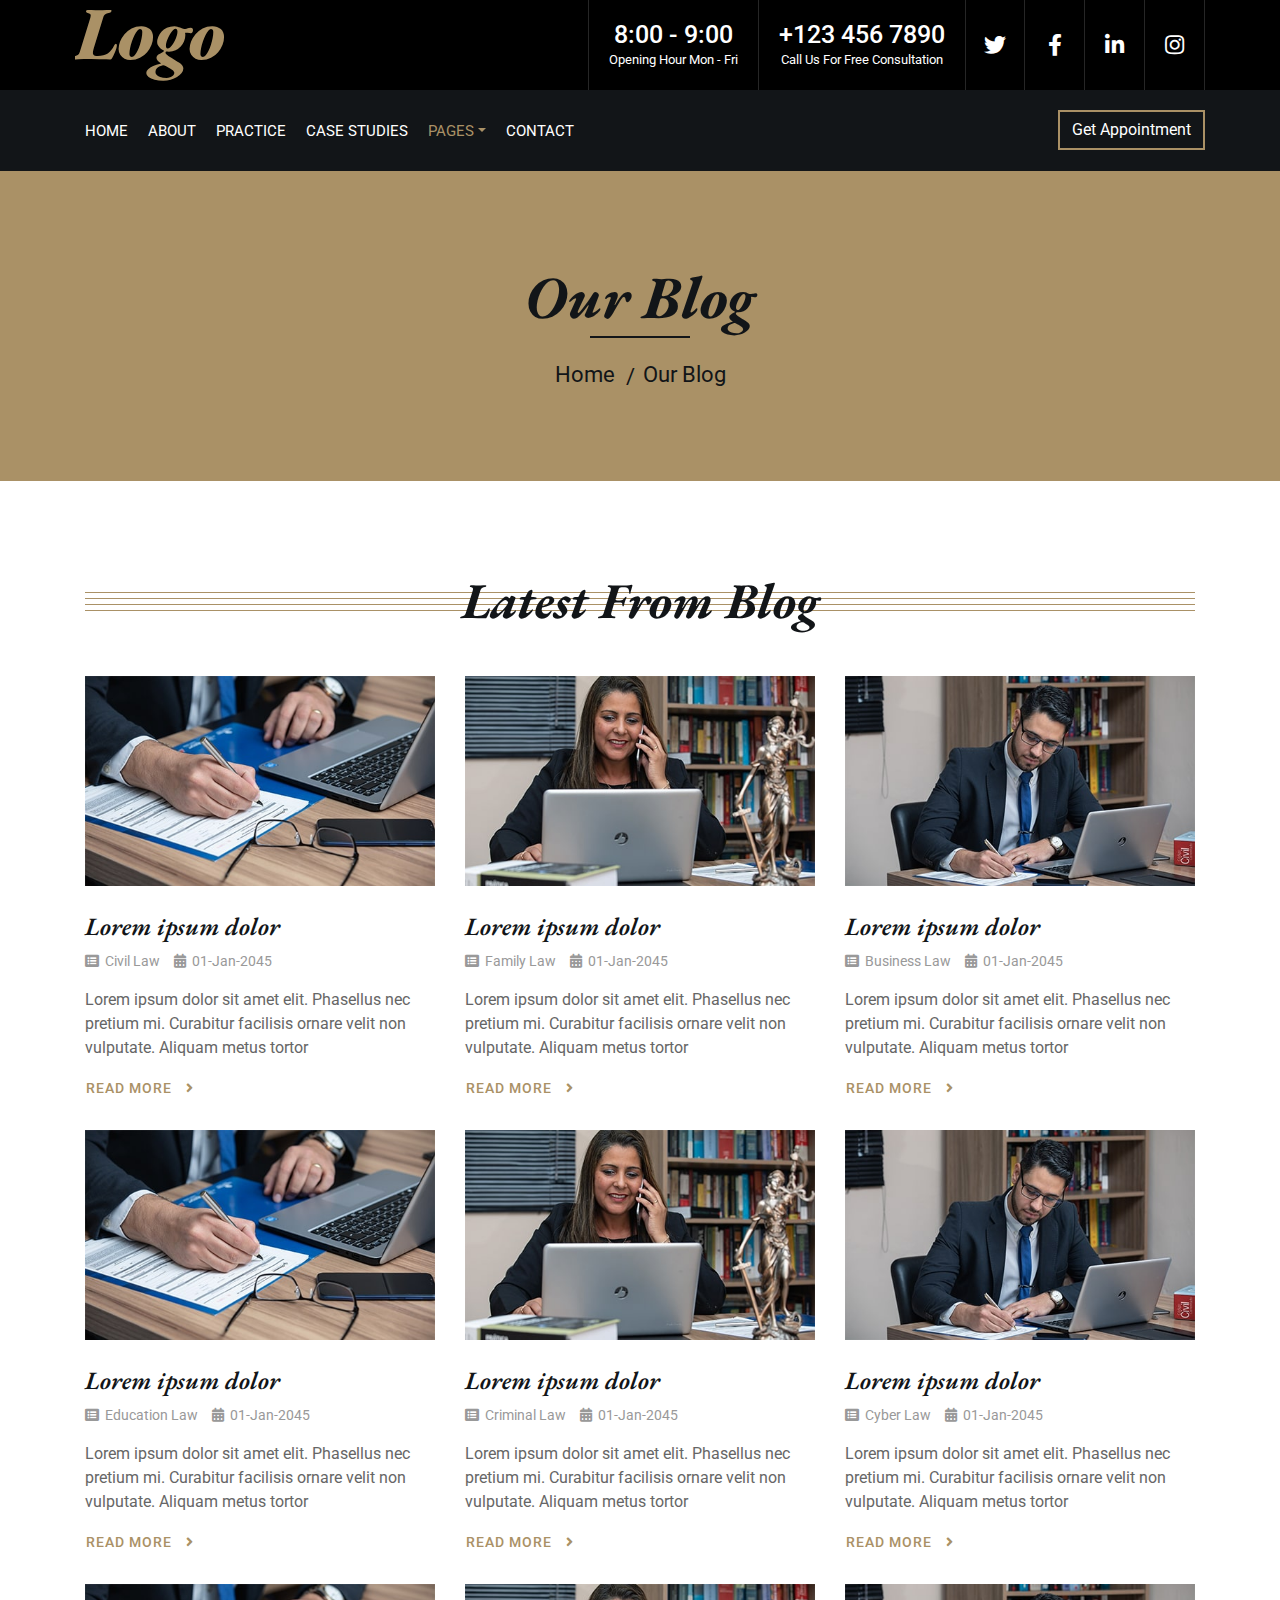
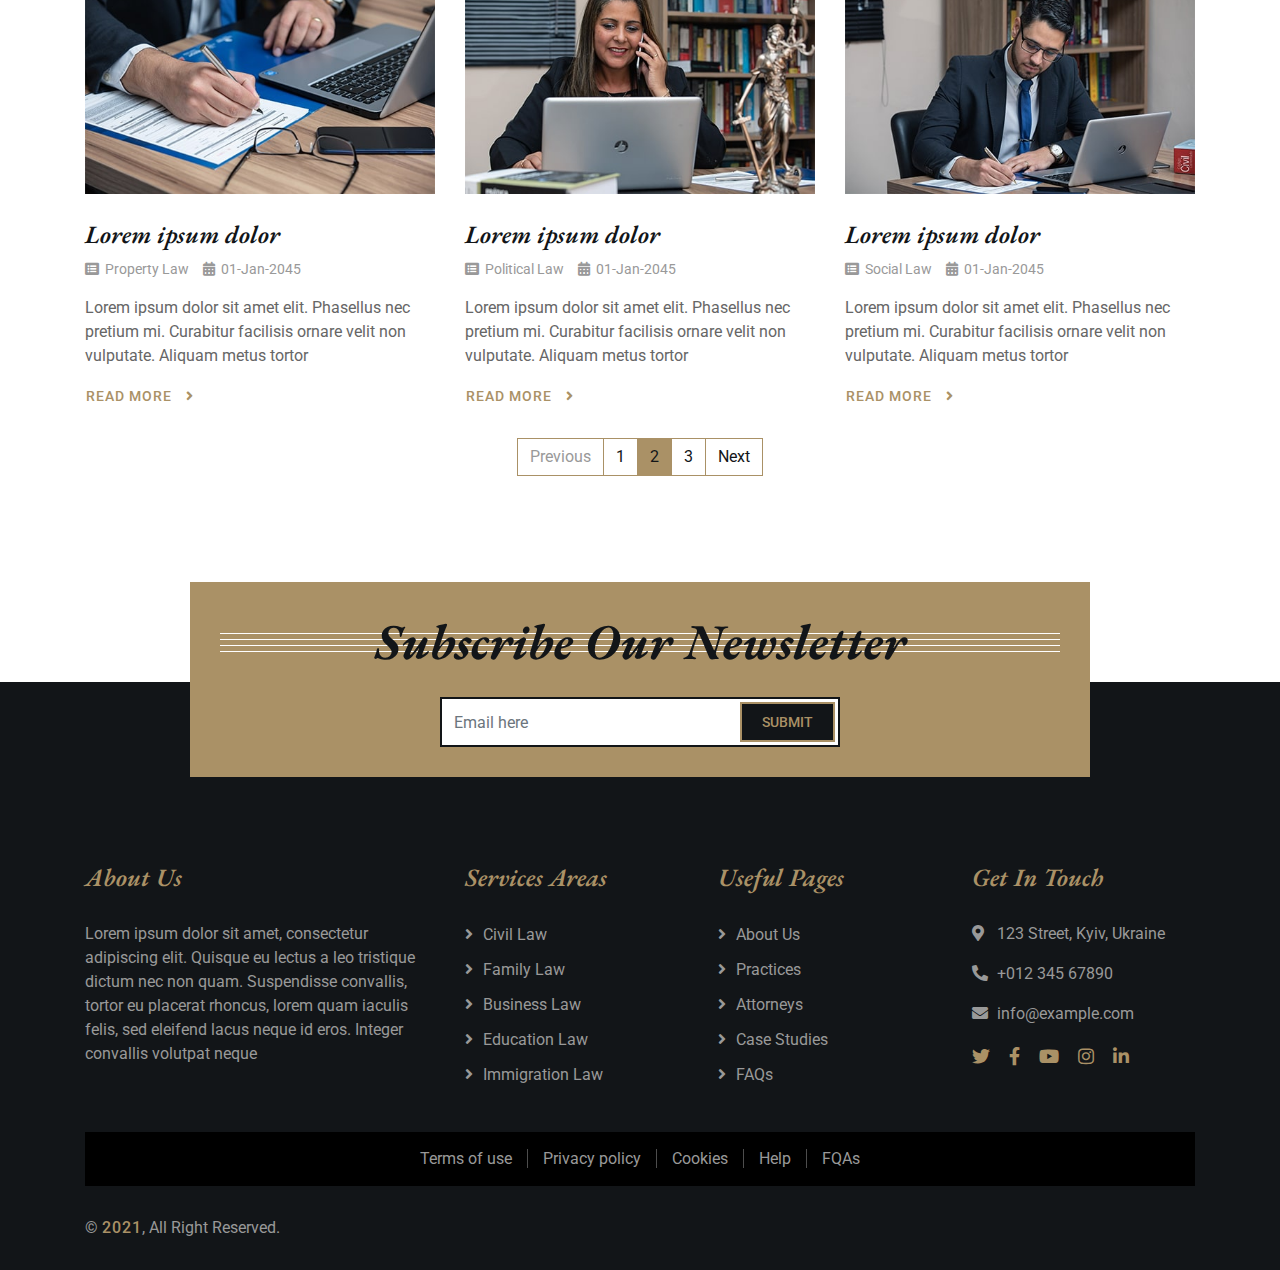
<file: blog.html>
<!DOCTYPE html>
<html lang="en">

<head>
    <meta charset="utf-8">
    <title>Website</title>
    <meta content="width=device-width, initial-scale=1.0" name="viewport">
    <meta content="Law Firm Website Template" name="keywords">
    <meta content="Law Firm Website Template" name="description">

    <!-- Favicon -->
    <link href="img/favicon.ico" rel="icon">

    <!-- Google Font -->
    <link href="https://fonts.googleapis.com/css2?family=EB+Garamond:ital,wght@1,600;1,700;1,800&family=Roboto:wght@400;500&display=swap" rel="stylesheet">

    <!-- CSS Libraries -->
    <link href="https://stackpath.bootstrapcdn.com/bootstrap/4.4.1/css/bootstrap.min.css" rel="stylesheet">
    <link href="https://cdnjs.cloudflare.com/ajax/libs/font-awesome/5.10.0/css/all.min.css" rel="stylesheet">
    <link href="lib/animate/animate.min.css" rel="stylesheet">
    <link href="lib/owlcarousel/assets/owl.carousel.min.css" rel="stylesheet">

    <!-- Template Stylesheet -->
    <link href="css/style.css" rel="stylesheet">
</head>

<body>
    <div class="wrapper">
        <!-- Top Bar Start -->
        <div class="top-bar">
            <div class="container-fluid">
                <div class="row">
                    <div class="col-lg-3">
                        <div class="logo">
                            <a href="index.html">
                                <h1>Logo</h1>
                                <!-- <img src="img/logo.jpg" alt="Logo"> -->
                            </a>
                        </div>
                    </div>
                    <div class="col-lg-9">
                        <div class="top-bar-right">
                            <div class="text">
                                <h2>8:00 - 9:00</h2>
                                <p>Opening Hour Mon - Fri</p>
                            </div>
                            <div class="text">
                                <h2>+123 456 7890</h2>
                                <p>Call Us For Free Consultation</p>
                            </div>
                            <div class="social">
                                <a href=""><i class="fab fa-twitter"></i></a>
                                <a href=""><i class="fab fa-facebook-f"></i></a>
                                <a href=""><i class="fab fa-linkedin-in"></i></a>
                                <a href=""><i class="fab fa-instagram"></i></a>
                            </div>
                        </div>
                    </div>
                </div>
            </div>
        </div>
        <!-- Top Bar End -->

        <!-- Nav Bar Start -->
        <div class="nav-bar">
            <div class="container-fluid">
                <nav class="navbar navbar-expand-lg bg-dark navbar-dark">
                    <a href="#" class="navbar-brand">MENU</a>
                    <button type="button" class="navbar-toggler" data-toggle="collapse" data-target="#navbarCollapse">
                            <span class="navbar-toggler-icon"></span>
                        </button>

                    <div class="collapse navbar-collapse justify-content-between" id="navbarCollapse">
                        <div class="navbar-nav mr-auto">
                            <a href="index.html" class="nav-item nav-link">Home</a>
                            <a href="about.html" class="nav-item nav-link">About</a>
                            <a href="service.html" class="nav-item nav-link">Practice</a>
                            <a href="portfolio.html" class="nav-item nav-link">Case Studies</a>
                            <div class="nav-item dropdown">
                                <a href="#" class="nav-link dropdown-toggle active" data-toggle="dropdown">Pages</a>
                                <div class="dropdown-menu">
                                    <a href="blog.html" class="dropdown-item">Blog Page</a>
                                    <a href="single.html" class="dropdown-item">Single Page</a>
                                </div>
                            </div>
                            <a href="contact.html" class="nav-item nav-link">Contact</a>
                        </div>
                        <div class="ml-auto">
                            <a class="btn" href="">Get Appointment</a>
                        </div>
                    </div>
                </nav>
            </div>
        </div>
        <!-- Nav Bar End -->


        <!-- Page Header Start -->
        <div class="page-header">
            <div class="container">
                <div class="row">
                    <div class="col-12">
                        <h2>Our Blog</h2>
                    </div>
                    <div class="col-12">
                        <a href="">Home</a>
                        <a href="">Our Blog</a>
                    </div>
                </div>
            </div>
        </div>
        <!-- Page Header End -->


        <!-- Blog Start -->
        <div class="blog">
            <div class="container">
                <div class="section-header">
                    <h2>Latest From Blog</h2>
                </div>
                <div class="row blog-page">
                    <div class="col-lg-4 col-md-6 blog-item">
                        <img src="img/blog-1.jpg" alt="Blog">
                        <h3>Lorem ipsum dolor</h3>
                        <div class="meta">
                            <i class="fa fa-list-alt"></i>
                            <a href="">Civil Law</a>
                            <i class="fa fa-calendar-alt"></i>
                            <p>01-Jan-2045</p>
                        </div>
                        <p>
                            Lorem ipsum dolor sit amet elit. Phasellus nec pretium mi. Curabitur facilisis ornare velit non vulputate. Aliquam metus tortor
                        </p>
                        <a class="btn" href="">Read More <i class="fa fa-angle-right"></i></a>
                    </div>
                    <div class="col-lg-4 col-md-6 blog-item">
                        <img src="img/blog-2.jpg" alt="Blog">
                        <h3>Lorem ipsum dolor</h3>
                        <div class="meta">
                            <i class="fa fa-list-alt"></i>
                            <a href="">Family Law</a>
                            <i class="fa fa-calendar-alt"></i>
                            <p>01-Jan-2045</p>
                        </div>
                        <p>
                            Lorem ipsum dolor sit amet elit. Phasellus nec pretium mi. Curabitur facilisis ornare velit non vulputate. Aliquam metus tortor
                        </p>
                        <a class="btn" href="">Read More <i class="fa fa-angle-right"></i></a>
                    </div>
                    <div class="col-lg-4 col-md-6 blog-item">
                        <img src="img/blog-3.jpg" alt="Blog">
                        <h3>Lorem ipsum dolor</h3>
                        <div class="meta">
                            <i class="fa fa-list-alt"></i>
                            <a href="">Business Law</a>
                            <i class="fa fa-calendar-alt"></i>
                            <p>01-Jan-2045</p>
                        </div>
                        <p>
                            Lorem ipsum dolor sit amet elit. Phasellus nec pretium mi. Curabitur facilisis ornare velit non vulputate. Aliquam metus tortor
                        </p>
                        <a class="btn" href="">Read More <i class="fa fa-angle-right"></i></a>
                    </div>
                    <div class="col-lg-4 col-md-6 blog-item">
                        <img src="img/blog-1.jpg" alt="Blog">
                        <h3>Lorem ipsum dolor</h3>
                        <div class="meta">
                            <i class="fa fa-list-alt"></i>
                            <a href="">Education Law</a>
                            <i class="fa fa-calendar-alt"></i>
                            <p>01-Jan-2045</p>
                        </div>
                        <p>
                            Lorem ipsum dolor sit amet elit. Phasellus nec pretium mi. Curabitur facilisis ornare velit non vulputate. Aliquam metus tortor
                        </p>
                        <a class="btn" href="">Read More <i class="fa fa-angle-right"></i></a>
                    </div>
                    <div class="col-lg-4 col-md-6 blog-item">
                        <img src="img/blog-2.jpg" alt="Blog">
                        <h3>Lorem ipsum dolor</h3>
                        <div class="meta">
                            <i class="fa fa-list-alt"></i>
                            <a href="">Criminal Law</a>
                            <i class="fa fa-calendar-alt"></i>
                            <p>01-Jan-2045</p>
                        </div>
                        <p>
                            Lorem ipsum dolor sit amet elit. Phasellus nec pretium mi. Curabitur facilisis ornare velit non vulputate. Aliquam metus tortor
                        </p>
                        <a class="btn" href="">Read More <i class="fa fa-angle-right"></i></a>
                    </div>
                    <div class="col-lg-4 col-md-6 blog-item">
                        <img src="img/blog-3.jpg" alt="Blog">
                        <h3>Lorem ipsum dolor</h3>
                        <div class="meta">
                            <i class="fa fa-list-alt"></i>
                            <a href="">Cyber Law</a>
                            <i class="fa fa-calendar-alt"></i>
                            <p>01-Jan-2045</p>
                        </div>
                        <p>
                            Lorem ipsum dolor sit amet elit. Phasellus nec pretium mi. Curabitur facilisis ornare velit non vulputate. Aliquam metus tortor
                        </p>
                        <a class="btn" href="">Read More <i class="fa fa-angle-right"></i></a>
                    </div>
                    <div class="col-lg-4 col-md-6 blog-item">
                        <img src="img/blog-1.jpg" alt="Blog">
                        <h3>Lorem ipsum dolor</h3>
                        <div class="meta">
                            <i class="fa fa-list-alt"></i>
                            <a href="">Property Law</a>
                            <i class="fa fa-calendar-alt"></i>
                            <p>01-Jan-2045</p>
                        </div>
                        <p>
                            Lorem ipsum dolor sit amet elit. Phasellus nec pretium mi. Curabitur facilisis ornare velit non vulputate. Aliquam metus tortor
                        </p>
                        <a class="btn" href="">Read More <i class="fa fa-angle-right"></i></a>
                    </div>
                    <div class="col-lg-4 col-md-6 blog-item">
                        <img src="img/blog-2.jpg" alt="Blog">
                        <h3>Lorem ipsum dolor</h3>
                        <div class="meta">
                            <i class="fa fa-list-alt"></i>
                            <a href="">Political Law</a>
                            <i class="fa fa-calendar-alt"></i>
                            <p>01-Jan-2045</p>
                        </div>
                        <p>
                            Lorem ipsum dolor sit amet elit. Phasellus nec pretium mi. Curabitur facilisis ornare velit non vulputate. Aliquam metus tortor
                        </p>
                        <a class="btn" href="">Read More <i class="fa fa-angle-right"></i></a>
                    </div>
                    <div class="col-lg-4 col-md-6 blog-item">
                        <img src="img/blog-3.jpg" alt="Blog">
                        <h3>Lorem ipsum dolor</h3>
                        <div class="meta">
                            <i class="fa fa-list-alt"></i>
                            <a href="">Social Law</a>
                            <i class="fa fa-calendar-alt"></i>
                            <p>01-Jan-2045</p>
                        </div>
                        <p>
                            Lorem ipsum dolor sit amet elit. Phasellus nec pretium mi. Curabitur facilisis ornare velit non vulputate. Aliquam metus tortor
                        </p>
                        <a class="btn" href="">Read More <i class="fa fa-angle-right"></i></a>
                    </div>
                </div>
                <div class="row">
                    <div class="col-12">
                        <ul class="pagination justify-content-center">
                            <li class="page-item disabled"><a class="page-link" href="#">Previous</a></li>
                            <li class="page-item"><a class="page-link" href="#">1</a></li>
                            <li class="page-item active"><a class="page-link" href="#">2</a></li>
                            <li class="page-item"><a class="page-link" href="#">3</a></li>
                            <li class="page-item"><a class="page-link" href="#">Next</a></li>
                        </ul>
                    </div>
                </div>
            </div>
        </div>
        <!-- Blog End -->


        <!-- Newsletter Start -->
        <div class="newsletter">
            <div class="container">
                <div class="section-header">
                    <h2>Subscribe Our Newsletter</h2>
                </div>
                <div class="form">
                    <input class="form-control" placeholder="Email here">
                    <button class="btn">Submit</button>
                </div>
            </div>
        </div>
        <!-- Newsletter End -->


        <!-- Footer Start -->
        <div class="footer">
            <div class="container">
                <div class="row">
                    <div class="col-md-6 col-lg-4">
                        <div class="footer-about">
                            <h2>About Us</h2>
                            <p>
                                Lorem ipsum dolor sit amet, consectetur adipiscing elit. Quisque eu lectus a leo tristique dictum nec non quam. Suspendisse convallis, tortor eu placerat rhoncus, lorem quam iaculis felis, sed eleifend lacus neque id eros. Integer convallis volutpat neque
                            </p>
                        </div>
                    </div>
                    <div class="col-md-6 col-lg-8">
                        <div class="row">
                            <div class="col-md-6 col-lg-4">
                                <div class="footer-link">
                                    <h2>Services Areas</h2>
                                    <a href="">Civil Law</a>
                                    <a href="">Family Law</a>
                                    <a href="">Business Law</a>
                                    <a href="">Education Law</a>
                                    <a href="">Immigration Law</a>
                                </div>
                            </div>
                            <div class="col-md-6 col-lg-4">
                                <div class="footer-link">
                                    <h2>Useful Pages</h2>
                                    <a href="">About Us</a>
                                    <a href="">Practices</a>
                                    <a href="">Attorneys</a>
                                    <a href="">Case Studies</a>
                                    <a href="">FAQs</a>
                                </div>
                            </div>
                            <div class="col-md-6 col-lg-4">
                                <div class="footer-contact">
                                    <h2>Get In Touch</h2>
                                    <p><i class="fa fa-map-marker-alt"></i>123 Street, Kyiv, Ukraine</p>
                                    <p><i class="fa fa-phone-alt"></i>+012 345 67890</p>
                                    <p><i class="fa fa-envelope"></i>info@example.com</p>
                                    <div class="footer-social">
                                        <a href=""><i class="fab fa-twitter"></i></a>
                                        <a href=""><i class="fab fa-facebook-f"></i></a>
                                        <a href=""><i class="fab fa-youtube"></i></a>
                                        <a href=""><i class="fab fa-instagram"></i></a>
                                        <a href=""><i class="fab fa-linkedin-in"></i></a>
                                    </div>
                                </div>
                            </div>
                        </div>
                    </div>
                </div>
            </div>
            <div class="container footer-menu">
                <div class="f-menu">
                    <a href="">Terms of use</a>
                    <a href="">Privacy policy</a>
                    <a href="">Cookies</a>
                    <a href="">Help</a>
                    <a href="">FQAs</a>
                </div>
            </div>
            <div class="container copyright">
                <div class="row">
                    <div class="col-md-6">
                        <p>&copy; <a href="">2021</a>, All Right Reserved.</p>
                    </div>
                    <div class="col-md-6">

                    </div>
                </div>
            </div>
        </div>
        <!-- Footer End -->

        <a href="#" class="back-to-top"><i class="fa fa-chevron-up"></i></a>
    </div>

    <!-- JavaScript Libraries -->
    <script src="https://code.jquery.com/jquery-3.4.1.min.js"></script>
    <script src="https://stackpath.bootstrapcdn.com/bootstrap/4.4.1/js/bootstrap.bundle.min.js"></script>
    <script src="lib/easing/easing.min.js"></script>
    <script src="lib/owlcarousel/owl.carousel.min.js"></script>
    <script src="lib/isotope/isotope.pkgd.min.js"></script>

    <!-- Template Javascript -->
    <script src="js/main.js"></script>
</body>

</html>
</file>
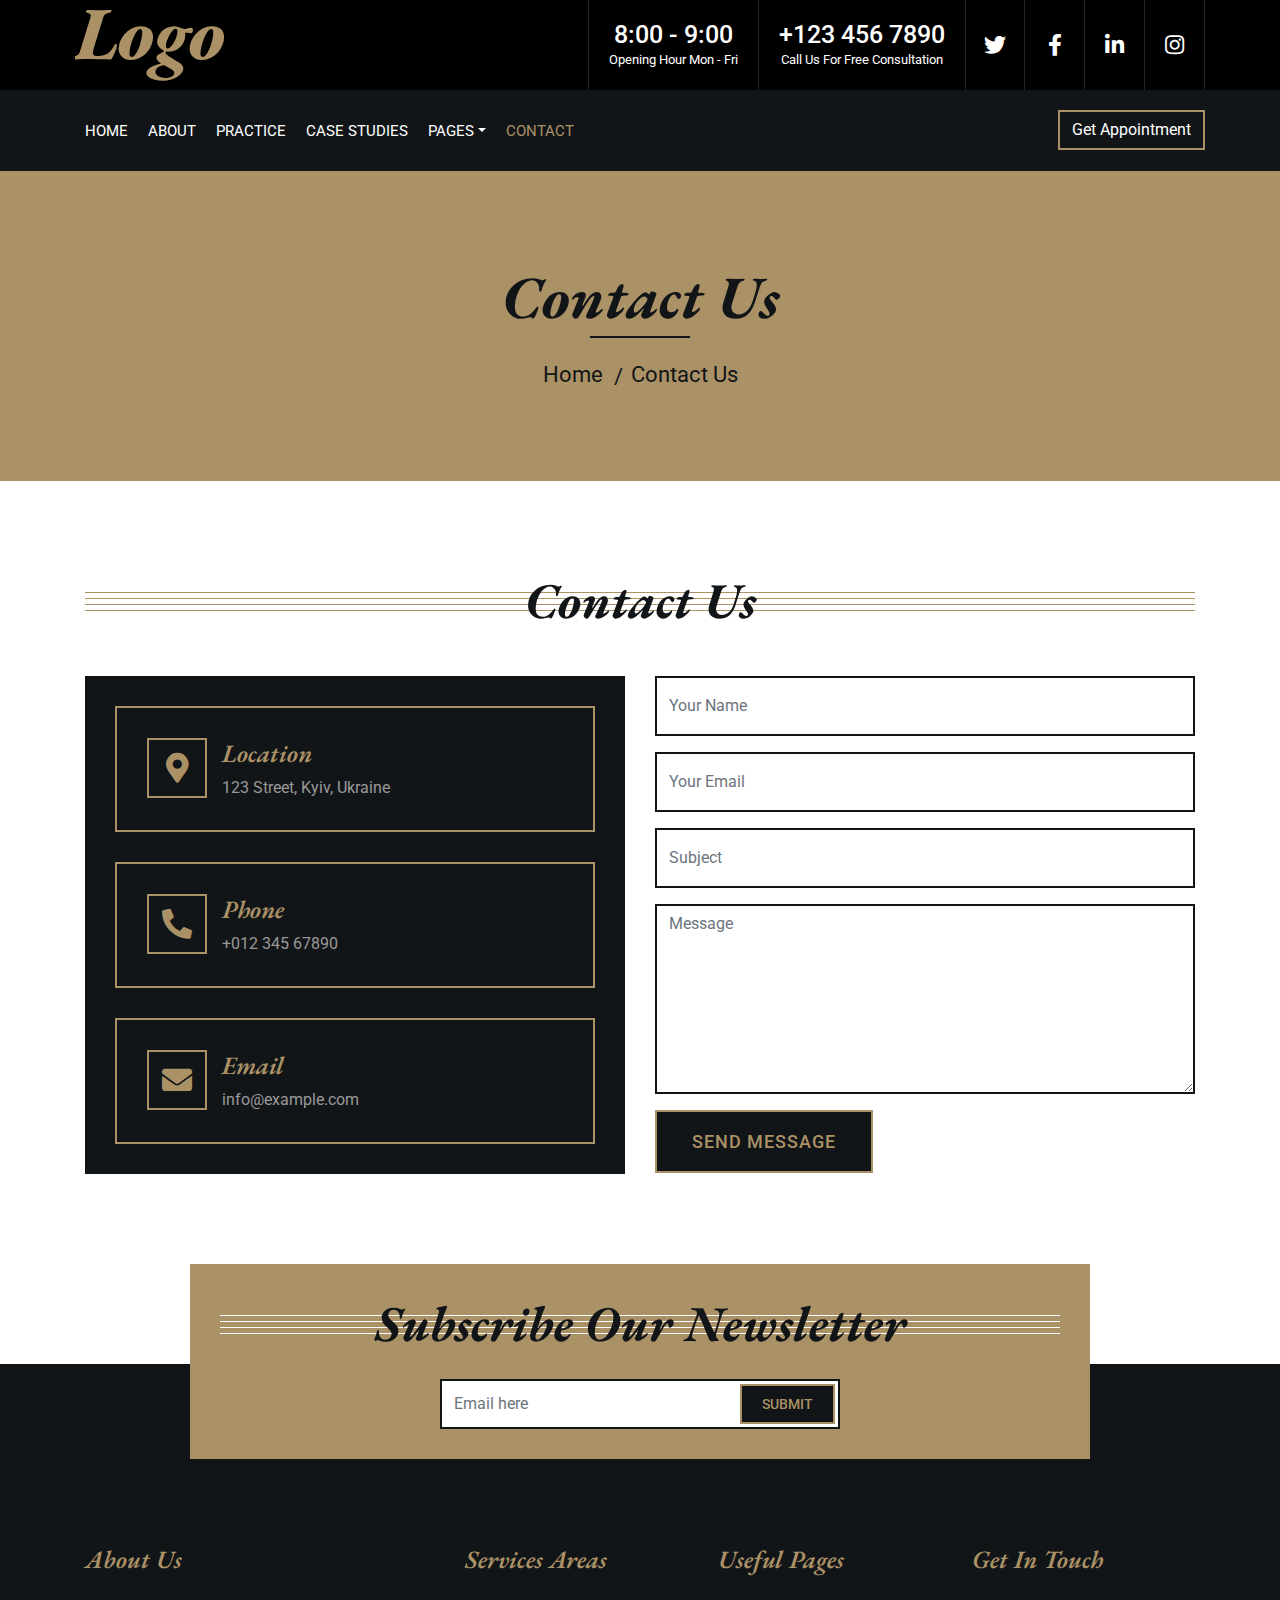
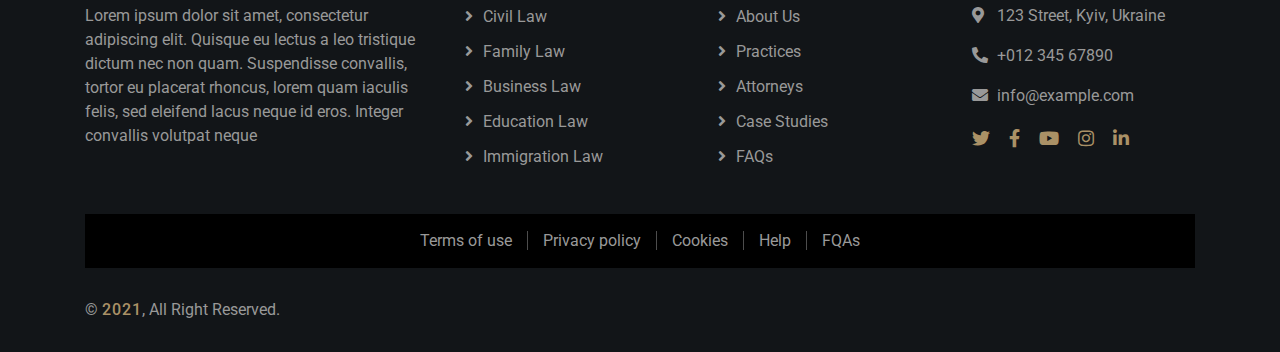
<file: contact.html>
<!DOCTYPE html>
<html lang="en">

<head>
    <meta charset="utf-8">
    <title>Website</title>
    <meta content="width=device-width, initial-scale=1.0" name="viewport">
    <meta content="Law Firm Website Template" name="keywords">
    <meta content="Law Firm Website Template" name="description">

    <!-- Favicon -->
    <link href="img/favicon.ico" rel="icon">

    <!-- Google Font -->
    <link href="https://fonts.googleapis.com/css2?family=EB+Garamond:ital,wght@1,600;1,700;1,800&family=Roboto:wght@400;500&display=swap" rel="stylesheet">

    <!-- CSS Libraries -->
    <link href="https://stackpath.bootstrapcdn.com/bootstrap/4.4.1/css/bootstrap.min.css" rel="stylesheet">
    <link href="https://cdnjs.cloudflare.com/ajax/libs/font-awesome/5.10.0/css/all.min.css" rel="stylesheet">
    <link href="lib/animate/animate.min.css" rel="stylesheet">
    <link href="lib/owlcarousel/assets/owl.carousel.min.css" rel="stylesheet">

    <!-- Template Stylesheet -->
    <link href="css/style.css" rel="stylesheet">
</head>

<body>
    <div class="wrapper">
        <!-- Top Bar Start -->
        <div class="top-bar">
            <div class="container-fluid">
                <div class="row">
                    <div class="col-lg-3">
                        <div class="logo">
                            <a href="index.html">
                                <h1>Logo</h1>
                                <!-- <img src="img/logo.jpg" alt="Logo"> -->
                            </a>
                        </div>
                    </div>
                    <div class="col-lg-9">
                        <div class="top-bar-right">
                            <div class="text">
                                <h2>8:00 - 9:00</h2>
                                <p>Opening Hour Mon - Fri</p>
                            </div>
                            <div class="text">
                                <h2>+123 456 7890</h2>
                                <p>Call Us For Free Consultation</p>
                            </div>
                            <div class="social">
                                <a href=""><i class="fab fa-twitter"></i></a>
                                <a href=""><i class="fab fa-facebook-f"></i></a>
                                <a href=""><i class="fab fa-linkedin-in"></i></a>
                                <a href=""><i class="fab fa-instagram"></i></a>
                            </div>
                        </div>
                    </div>
                </div>
            </div>
        </div>
        <!-- Top Bar End -->

        <!-- Nav Bar Start -->
        <div class="nav-bar">
            <div class="container-fluid">
                <nav class="navbar navbar-expand-lg bg-dark navbar-dark">
                    <a href="#" class="navbar-brand">MENU</a>
                    <button type="button" class="navbar-toggler" data-toggle="collapse" data-target="#navbarCollapse">
                            <span class="navbar-toggler-icon"></span>
                        </button>

                    <div class="collapse navbar-collapse justify-content-between" id="navbarCollapse">
                        <div class="navbar-nav mr-auto">
                            <a href="index.html" class="nav-item nav-link">Home</a>
                            <a href="about.html" class="nav-item nav-link">About</a>
                            <a href="service.html" class="nav-item nav-link">Practice</a>
                            <a href="portfolio.html" class="nav-item nav-link">Case Studies</a>
                            <div class="nav-item dropdown">
                                <a href="#" class="nav-link dropdown-toggle" data-toggle="dropdown">Pages</a>
                                <div class="dropdown-menu">
                                    <a href="blog.html" class="dropdown-item">Blog Page</a>
                                    <a href="single.html" class="dropdown-item">Single Page</a>
                                </div>
                            </div>
                            <a href="contact.html" class="nav-item nav-link active">Contact</a>
                        </div>
                        <div class="ml-auto">
                            <a class="btn" href="">Get Appointment</a>
                        </div>
                    </div>
                </nav>
            </div>
        </div>
        <!-- Nav Bar End -->


        <!-- Page Header Start -->
        <div class="page-header">
            <div class="container">
                <div class="row">
                    <div class="col-12">
                        <h2>Contact Us</h2>
                    </div>
                    <div class="col-12">
                        <a href="">Home</a>
                        <a href="">Contact Us</a>
                    </div>
                </div>
            </div>
        </div>
        <!-- Page Header End -->


        <!-- Contact Start -->
        <div class="contact">
            <div class="container">
                <div class="section-header">
                    <h2>Contact Us</h2>
                </div>
                <div class="row">
                    <div class="col-md-6">
                        <div class="contact-info">
                            <div class="contact-item">
                                <i class="fa fa-map-marker-alt"></i>
                                <div class="contact-text">
                                    <h2>Location</h2>
                                    <p>123 Street, Kyiv, Ukraine</p>
                                </div>
                            </div>
                            <div class="contact-item">
                                <i class="fa fa-phone-alt"></i>
                                <div class="contact-text">
                                    <h2>Phone</h2>
                                    <p>+012 345 67890</p>
                                </div>
                            </div>
                            <div class="contact-item">
                                <i class="fa fa-envelope"></i>
                                <div class="contact-text">
                                    <h2>Email</h2>
                                    <p>info@example.com</p>
                                </div>
                            </div>
                        </div>
                    </div>
                    <div class="col-md-6">
                        <div class="contact-form">
                            <form>
                                <div class="form-group">
                                    <input type="text" class="form-control" placeholder="Your Name" required="required" />
                                </div>
                                <div class="form-group">
                                    <input type="email" class="form-control" placeholder="Your Email" required="required" />
                                </div>
                                <div class="form-group">
                                    <input type="text" class="form-control" placeholder="Subject" required="required" />
                                </div>
                                <div class="form-group">
                                    <textarea class="form-control" placeholder="Message" required="required"></textarea>
                                </div>
                                <div>
                                    <button class="btn" type="submit">Send Message</button>
                                </div>
                            </form>
                        </div>
                    </div>
                </div>
            </div>
        </div>
        <!-- Contact End -->


        <!-- Newsletter Start -->
        <div class="newsletter">
            <div class="container">
                <div class="section-header">
                    <h2>Subscribe Our Newsletter</h2>
                </div>
                <div class="form">
                    <input class="form-control" placeholder="Email here">
                    <button class="btn">Submit</button>
                </div>
            </div>
        </div>
        <!-- Newsletter End -->


        <!-- Footer Start -->
        <div class="footer">
            <div class="container">
                <div class="row">
                    <div class="col-md-6 col-lg-4">
                        <div class="footer-about">
                            <h2>About Us</h2>
                            <p>
                                Lorem ipsum dolor sit amet, consectetur adipiscing elit. Quisque eu lectus a leo tristique dictum nec non quam. Suspendisse convallis, tortor eu placerat rhoncus, lorem quam iaculis felis, sed eleifend lacus neque id eros. Integer convallis volutpat neque
                            </p>
                        </div>
                    </div>
                    <div class="col-md-6 col-lg-8">
                        <div class="row">
                            <div class="col-md-6 col-lg-4">
                                <div class="footer-link">
                                    <h2>Services Areas</h2>
                                    <a href="">Civil Law</a>
                                    <a href="">Family Law</a>
                                    <a href="">Business Law</a>
                                    <a href="">Education Law</a>
                                    <a href="">Immigration Law</a>
                                </div>
                            </div>
                            <div class="col-md-6 col-lg-4">
                                <div class="footer-link">
                                    <h2>Useful Pages</h2>
                                    <a href="">About Us</a>
                                    <a href="">Practices</a>
                                    <a href="">Attorneys</a>
                                    <a href="">Case Studies</a>
                                    <a href="">FAQs</a>
                                </div>
                            </div>
                            <div class="col-md-6 col-lg-4">
                                <div class="footer-contact">
                                    <h2>Get In Touch</h2>
                                    <p><i class="fa fa-map-marker-alt"></i>123 Street, Kyiv, Ukraine</p>
                                    <p><i class="fa fa-phone-alt"></i>+012 345 67890</p>
                                    <p><i class="fa fa-envelope"></i>info@example.com</p>
                                    <div class="footer-social">
                                        <a href=""><i class="fab fa-twitter"></i></a>
                                        <a href=""><i class="fab fa-facebook-f"></i></a>
                                        <a href=""><i class="fab fa-youtube"></i></a>
                                        <a href=""><i class="fab fa-instagram"></i></a>
                                        <a href=""><i class="fab fa-linkedin-in"></i></a>
                                    </div>
                                </div>
                            </div>
                        </div>
                    </div>
                </div>
            </div>
            <div class="container footer-menu">
                <div class="f-menu">
                    <a href="">Terms of use</a>
                    <a href="">Privacy policy</a>
                    <a href="">Cookies</a>
                    <a href="">Help</a>
                    <a href="">FQAs</a>
                </div>
            </div>
            <div class="container copyright">
                <div class="row">
                    <div class="col-md-6">
                        <p>&copy; <a href="">2021</a>, All Right Reserved.</p>
                    </div>
                    <div class="col-md-6">

                    </div>
                </div>
            </div>
        </div>
        <!-- Footer End -->

        <a href="#" class="back-to-top"><i class="fa fa-chevron-up"></i></a>
    </div>

    <!-- JavaScript Libraries -->
    <script src="https://code.jquery.com/jquery-3.4.1.min.js"></script>
    <script src="https://stackpath.bootstrapcdn.com/bootstrap/4.4.1/js/bootstrap.bundle.min.js"></script>
    <script src="lib/easing/easing.min.js"></script>
    <script src="lib/owlcarousel/owl.carousel.min.js"></script>
    <script src="lib/isotope/isotope.pkgd.min.js"></script>

    <!-- Template Javascript -->
    <script src="js/main.js"></script>
</body>

</html>
</file>
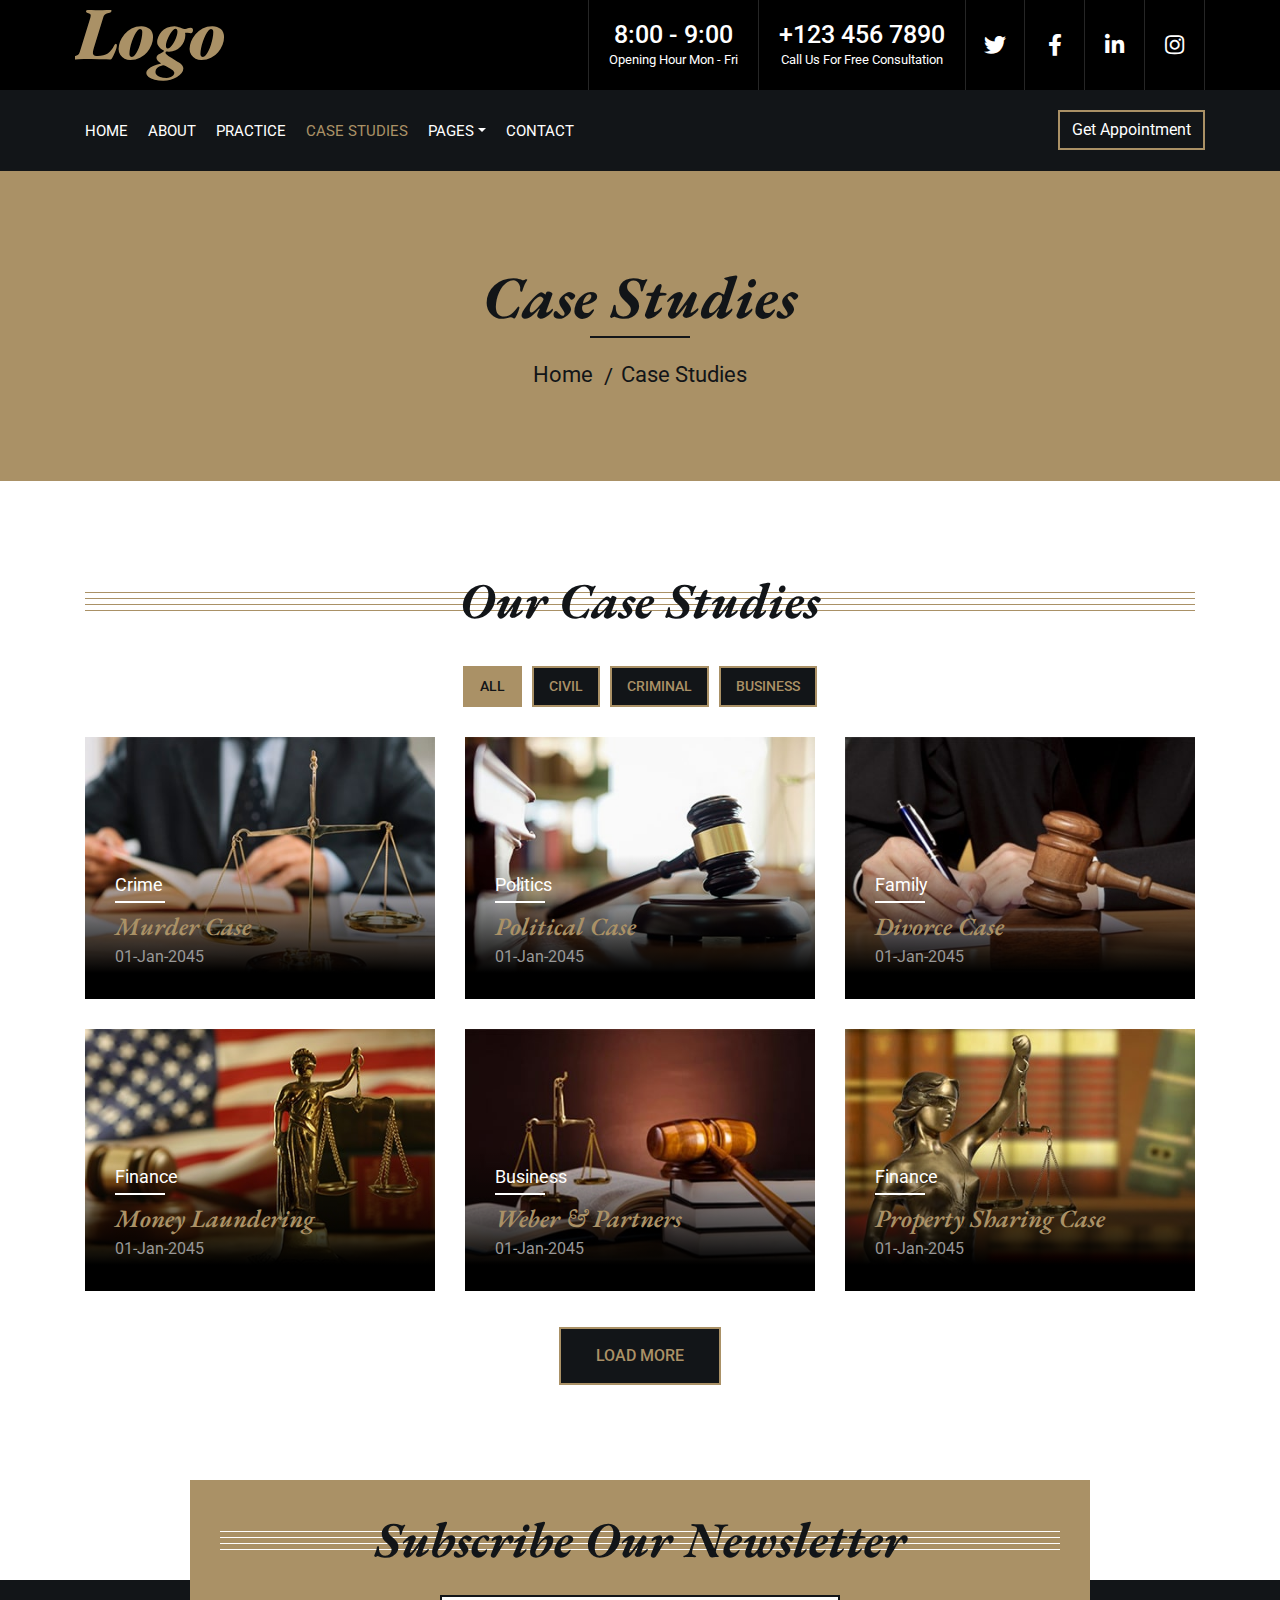
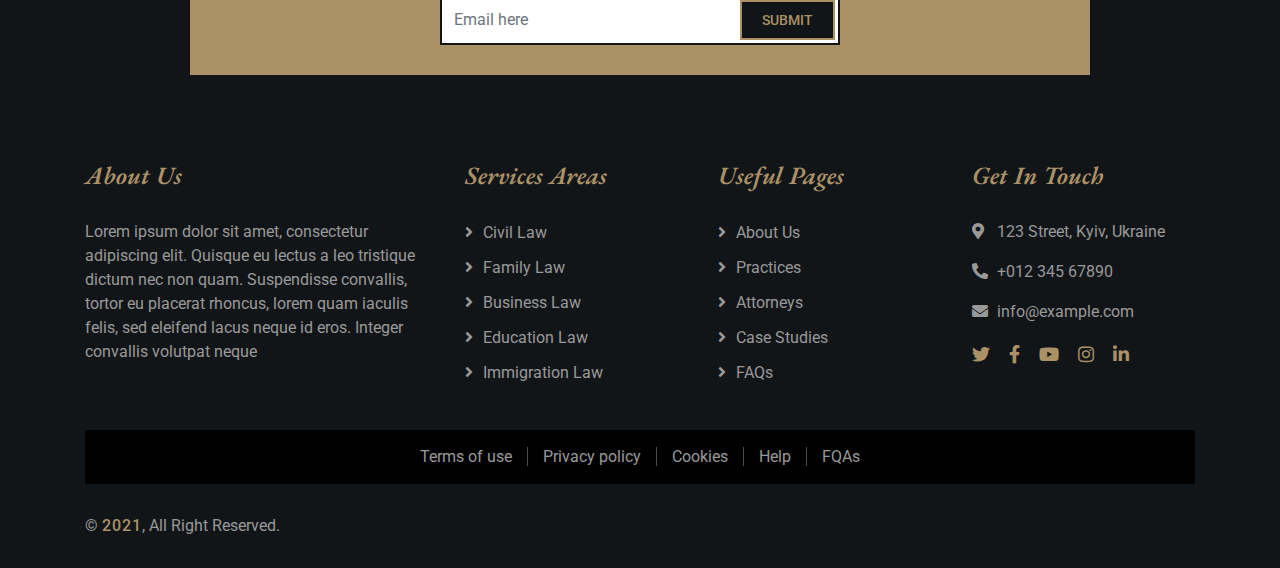
<file: portfolio.html>
<!DOCTYPE html>
<html lang="en">

<head>
    <meta charset="utf-8">
    <title>Website</title>
    <meta content="width=device-width, initial-scale=1.0" name="viewport">
    <meta content="Law Firm Website Template" name="keywords">
    <meta content="Law Firm Website Template" name="description">

    <!-- Favicon -->
    <link href="img/favicon.ico" rel="icon">

    <!-- Google Font -->
    <link href="https://fonts.googleapis.com/css2?family=EB+Garamond:ital,wght@1,600;1,700;1,800&family=Roboto:wght@400;500&display=swap" rel="stylesheet">

    <!-- CSS Libraries -->
    <link href="https://stackpath.bootstrapcdn.com/bootstrap/4.4.1/css/bootstrap.min.css" rel="stylesheet">
    <link href="https://cdnjs.cloudflare.com/ajax/libs/font-awesome/5.10.0/css/all.min.css" rel="stylesheet">
    <link href="lib/animate/animate.min.css" rel="stylesheet">
    <link href="lib/owlcarousel/assets/owl.carousel.min.css" rel="stylesheet">

    <!-- Template Stylesheet -->
    <link href="css/style.css" rel="stylesheet">
</head>

<body>
    <div class="wrapper">
        <!-- Top Bar Start -->
        <div class="top-bar">
            <div class="container-fluid">
                <div class="row">
                    <div class="col-lg-3">
                        <div class="logo">
                            <a href="index.html">
                                <h1>Logo</h1>
                                <!-- <img src="img/logo.jpg" alt="Logo"> -->
                            </a>
                        </div>
                    </div>
                    <div class="col-lg-9">
                        <div class="top-bar-right">
                            <div class="text">
                                <h2>8:00 - 9:00</h2>
                                <p>Opening Hour Mon - Fri</p>
                            </div>
                            <div class="text">
                                <h2>+123 456 7890</h2>
                                <p>Call Us For Free Consultation</p>
                            </div>
                            <div class="social">
                                <a href=""><i class="fab fa-twitter"></i></a>
                                <a href=""><i class="fab fa-facebook-f"></i></a>
                                <a href=""><i class="fab fa-linkedin-in"></i></a>
                                <a href=""><i class="fab fa-instagram"></i></a>
                            </div>
                        </div>
                    </div>
                </div>
            </div>
        </div>
        <!-- Top Bar End -->

        <!-- Nav Bar Start -->
        <div class="nav-bar">
            <div class="container-fluid">
                <nav class="navbar navbar-expand-lg bg-dark navbar-dark">
                    <a href="#" class="navbar-brand">MENU</a>
                    <button type="button" class="navbar-toggler" data-toggle="collapse" data-target="#navbarCollapse">
                            <span class="navbar-toggler-icon"></span>
                        </button>

                    <div class="collapse navbar-collapse justify-content-between" id="navbarCollapse">
                        <div class="navbar-nav mr-auto">
                            <a href="index.html" class="nav-item nav-link">Home</a>
                            <a href="about.html" class="nav-item nav-link">About</a>
                            <a href="service.html" class="nav-item nav-link">Practice</a>
                            <a href="portfolio.html" class="nav-item nav-link active">Case Studies</a>
                            <div class="nav-item dropdown">
                                <a href="#" class="nav-link dropdown-toggle" data-toggle="dropdown">Pages</a>
                                <div class="dropdown-menu">
                                    <a href="blog.html" class="dropdown-item">Blog Page</a>
                                    <a href="single.html" class="dropdown-item">Single Page</a>
                                </div>
                            </div>
                            <a href="contact.html" class="nav-item nav-link">Contact</a>
                        </div>
                        <div class="ml-auto">
                            <a class="btn" href="">Get Appointment</a>
                        </div>
                    </div>
                </nav>
            </div>
        </div>
        <!-- Nav Bar End -->


        <!-- Page Header Start -->
        <div class="page-header">
            <div class="container">
                <div class="row">
                    <div class="col-12">
                        <h2>Case Studies</h2>
                    </div>
                    <div class="col-12">
                        <a href="">Home</a>
                        <a href="">Case Studies</a>
                    </div>
                </div>
            </div>
        </div>
        <!-- Page Header End -->


        <!-- Portfolio Start -->
        <div class="portfolio">
            <div class="container">
                <div class="section-header">
                    <h2>Our Case Studies</h2>
                </div>
                <div class="row">
                    <div class="col-12">
                        <ul id="portfolio-flters">
                            <li data-filter="*" class="filter-active">All</li>
                            <li data-filter=".first">Civil</li>
                            <li data-filter=".second">Criminal</li>
                            <li data-filter=".third">Business</li>
                        </ul>
                    </div>
                </div>
                <div class="row portfolio-container">
                    <div class="col-lg-4 col-md-6 col-sm-12 portfolio-item first">
                        <div class="portfolio-wrap">
                            <img src="img/portfolio-1.jpg" alt="Portfolio Image">
                            <figure>
                                <p>Crime</p>
                                <a href="#">Murder Case</a>
                                <span>01-Jan-2045</span>
                            </figure>
                        </div>
                    </div>
                    <div class="col-lg-4 col-md-6 col-sm-12 portfolio-item second">
                        <div class="portfolio-wrap">
                            <img src="img/portfolio-2.jpg" alt="Portfolio Image">
                            <figure>
                                <p>Politics</p>
                                <a href="#">Political Case</a>
                                <span>01-Jan-2045</span>
                            </figure>
                        </div>
                    </div>
                    <div class="col-lg-4 col-md-6 col-sm-12 portfolio-item third">
                        <div class="portfolio-wrap">
                            <img src="img/portfolio-3.jpg" alt="Portfolio Image">
                            <figure>
                                <p>Family</p>
                                <a href="#">Divorce Case</a>
                                <span>01-Jan-2045</span>
                            </figure>
                        </div>
                    </div>
                    <div class="col-lg-4 col-md-6 col-sm-12 portfolio-item first">
                        <div class="portfolio-wrap">
                            <img src="img/portfolio-4.jpg" alt="Portfolio Image">
                            <figure>
                                <p>Finance</p>
                                <a href="#">Money Laundering</a>
                                <span>01-Jan-2045</span>
                            </figure>
                        </div>
                    </div>
                    <div class="col-lg-4 col-md-6 col-sm-12 portfolio-item second">
                        <div class="portfolio-wrap">
                            <img src="img/portfolio-5.jpg" alt="Portfolio Image">
                            <figure>
                                <p>Business</p>
                                <a href="#">Weber & Partners</a>
                                <span>01-Jan-2045</span>
                            </figure>
                        </div>
                    </div>
                    <div class="col-lg-4 col-md-6 col-sm-12 portfolio-item third">
                        <div class="portfolio-wrap">
                            <img src="img/portfolio-6.jpg" alt="Portfolio Image">
                            <figure>
                                <p>Finance</p>
                                <a href="#">Property Sharing Case</a>
                                <span>01-Jan-2045</span>
                            </figure>
                        </div>
                    </div>
                </div>
                <div class="row">
                    <div class="col-12 load-more">
                        <a class="btn" href="#">Load More</a>
                    </div>
                </div>
            </div>
        </div>
        <!-- Portfolio Start -->


        <!-- Newsletter Start -->
        <div class="newsletter">
            <div class="container">
                <div class="section-header">
                    <h2>Subscribe Our Newsletter</h2>
                </div>
                <div class="form">
                    <input class="form-control" placeholder="Email here">
                    <button class="btn">Submit</button>
                </div>
            </div>
        </div>
        <!-- Newsletter End -->


        <!-- Footer Start -->
        <div class="footer">
            <div class="container">
                <div class="row">
                    <div class="col-md-6 col-lg-4">
                        <div class="footer-about">
                            <h2>About Us</h2>
                            <p>
                                Lorem ipsum dolor sit amet, consectetur adipiscing elit. Quisque eu lectus a leo tristique dictum nec non quam. Suspendisse convallis, tortor eu placerat rhoncus, lorem quam iaculis felis, sed eleifend lacus neque id eros. Integer convallis volutpat neque
                            </p>
                        </div>
                    </div>
                    <div class="col-md-6 col-lg-8">
                        <div class="row">
                            <div class="col-md-6 col-lg-4">
                                <div class="footer-link">
                                    <h2>Services Areas</h2>
                                    <a href="">Civil Law</a>
                                    <a href="">Family Law</a>
                                    <a href="">Business Law</a>
                                    <a href="">Education Law</a>
                                    <a href="">Immigration Law</a>
                                </div>
                            </div>
                            <div class="col-md-6 col-lg-4">
                                <div class="footer-link">
                                    <h2>Useful Pages</h2>
                                    <a href="">About Us</a>
                                    <a href="">Practices</a>
                                    <a href="">Attorneys</a>
                                    <a href="">Case Studies</a>
                                    <a href="">FAQs</a>
                                </div>
                            </div>
                            <div class="col-md-6 col-lg-4">
                                <div class="footer-contact">
                                    <h2>Get In Touch</h2>
                                    <p><i class="fa fa-map-marker-alt"></i>123 Street, Kyiv, Ukraine</p>
                                    <p><i class="fa fa-phone-alt"></i>+012 345 67890</p>
                                    <p><i class="fa fa-envelope"></i>info@example.com</p>
                                    <div class="footer-social">
                                        <a href=""><i class="fab fa-twitter"></i></a>
                                        <a href=""><i class="fab fa-facebook-f"></i></a>
                                        <a href=""><i class="fab fa-youtube"></i></a>
                                        <a href=""><i class="fab fa-instagram"></i></a>
                                        <a href=""><i class="fab fa-linkedin-in"></i></a>
                                    </div>
                                </div>
                            </div>
                        </div>
                    </div>
                </div>
            </div>
            <div class="container footer-menu">
                <div class="f-menu">
                    <a href="">Terms of use</a>
                    <a href="">Privacy policy</a>
                    <a href="">Cookies</a>
                    <a href="">Help</a>
                    <a href="">FQAs</a>
                </div>
            </div>
            <div class="container copyright">
                <div class="row">
                    <div class="col-md-6">
                        <p>&copy; <a href="">2021</a>, All Right Reserved.</p>
                    </div>
                    <div class="col-md-6">

                    </div>
                </div>
            </div>
        </div>
        <!-- Footer End -->

        <a href="#" class="back-to-top"><i class="fa fa-chevron-up"></i></a>
    </div>

    <!-- JavaScript Libraries -->
    <script src="https://code.jquery.com/jquery-3.4.1.min.js"></script>
    <script src="https://stackpath.bootstrapcdn.com/bootstrap/4.4.1/js/bootstrap.bundle.min.js"></script>
    <script src="lib/easing/easing.min.js"></script>
    <script src="lib/owlcarousel/owl.carousel.min.js"></script>
    <script src="lib/isotope/isotope.pkgd.min.js"></script>

    <!-- Template Javascript -->
    <script src="js/main.js"></script>
</body>

</html>
</file>
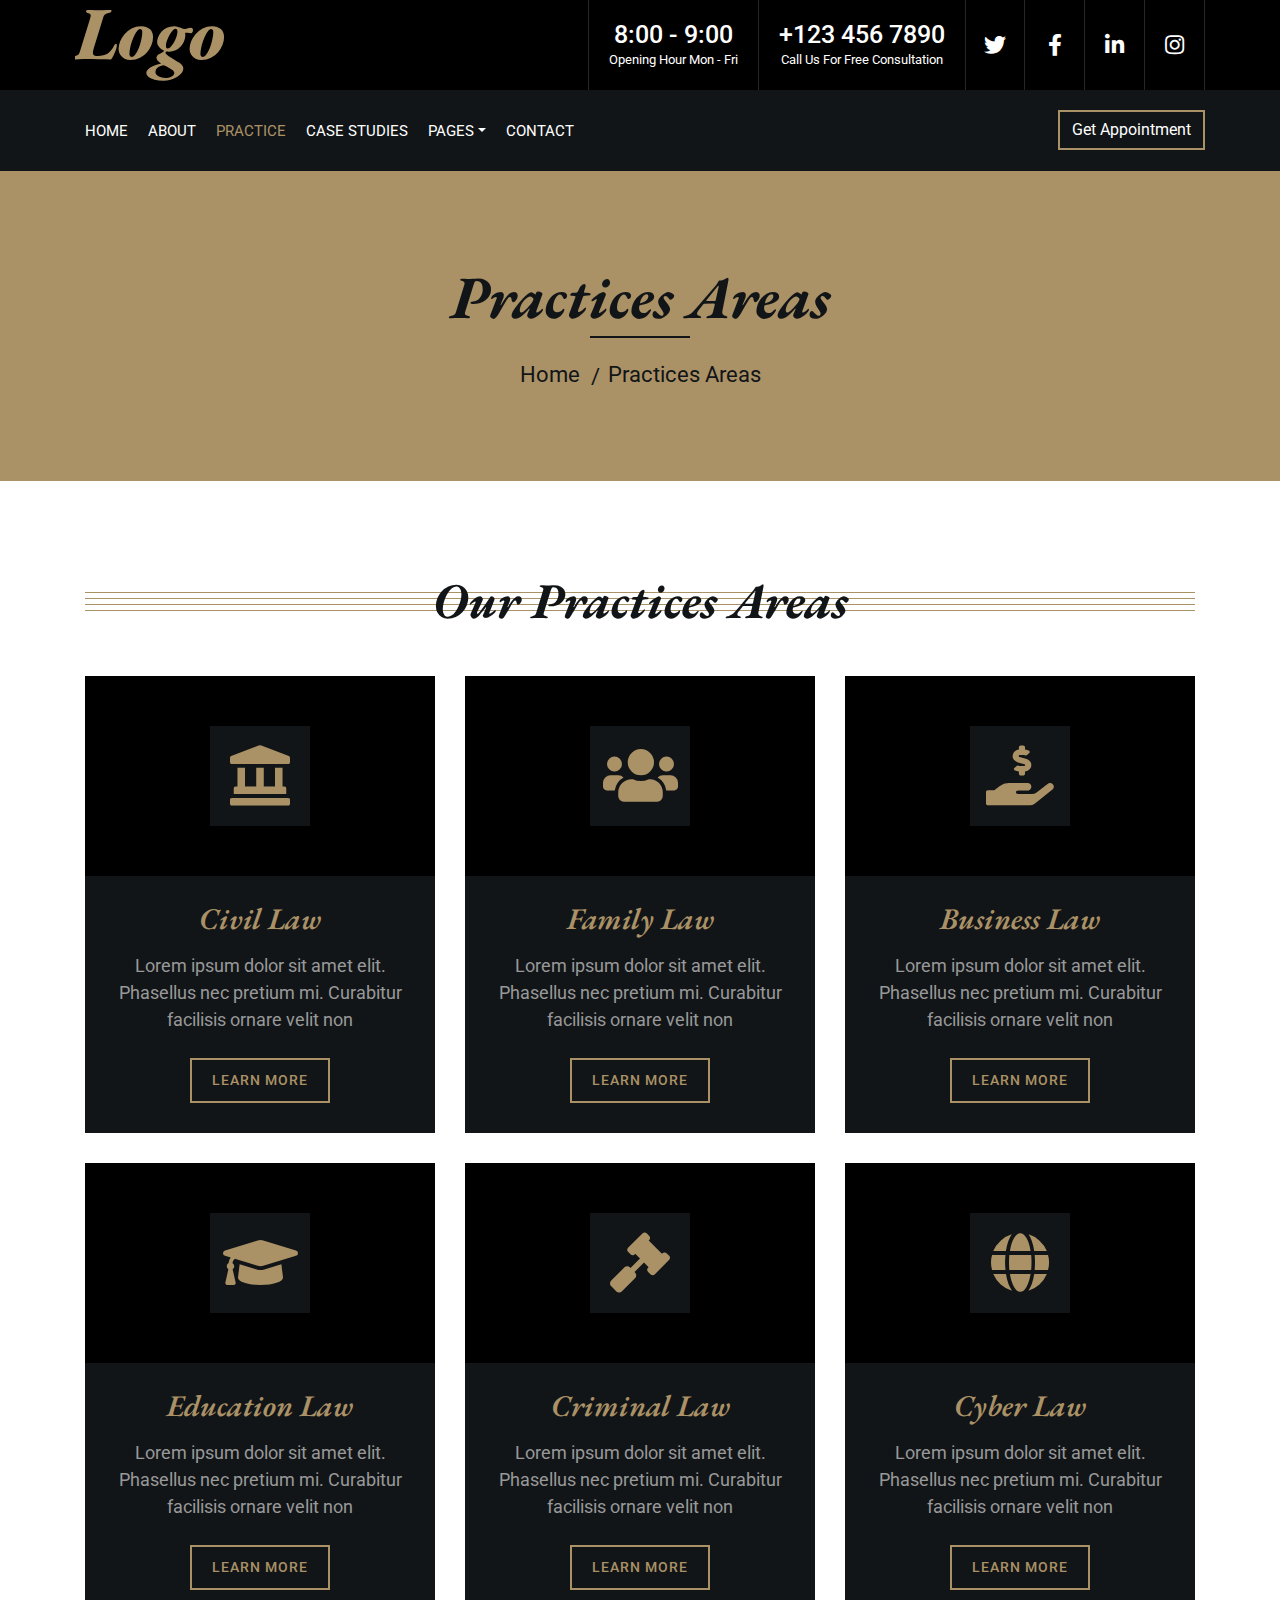
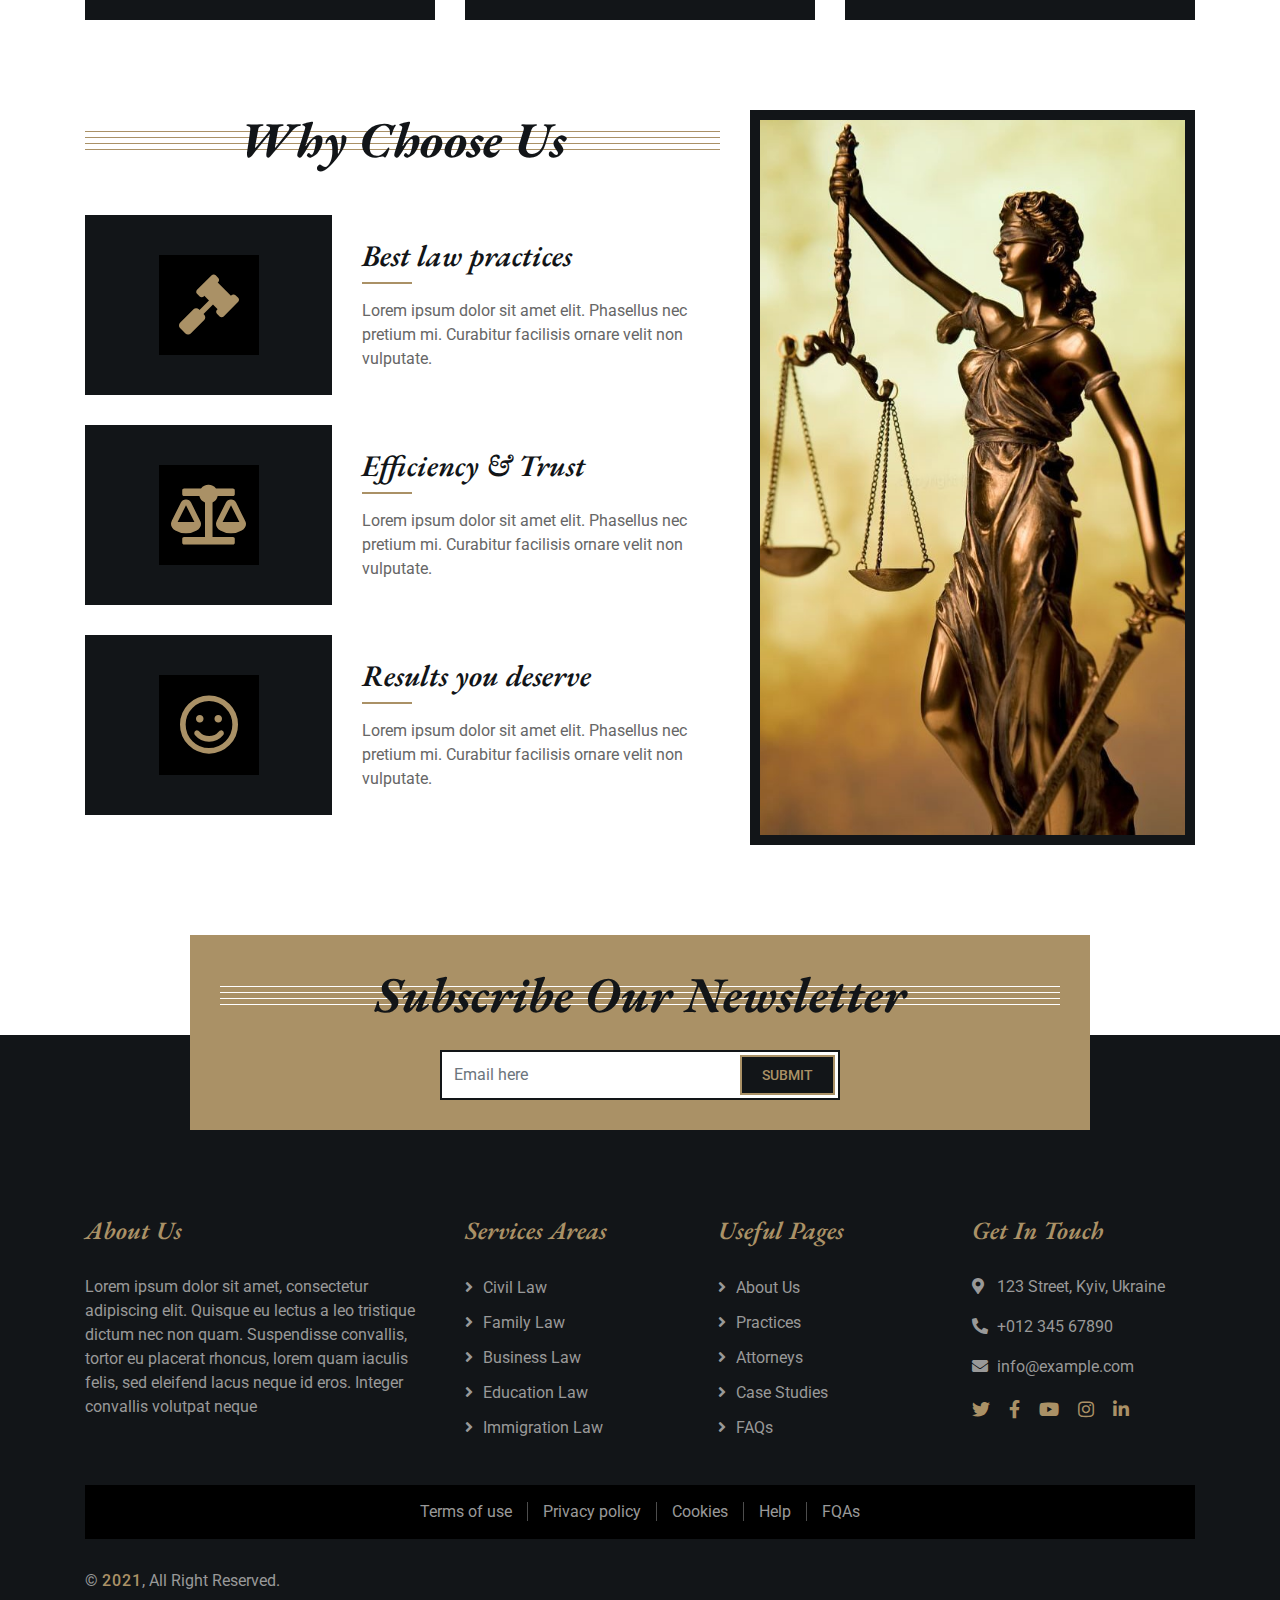
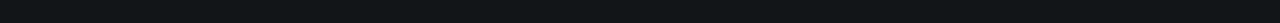
<file: service.html>
<!DOCTYPE html>
<html lang="en">

<head>
    <meta charset="utf-8">
    <title>Website</title>
    <meta content="width=device-width, initial-scale=1.0" name="viewport">
    <meta content="Law Firm Website Template" name="keywords">
    <meta content="Law Firm Website Template" name="description">

    <!-- Favicon -->
    <link href="img/favicon.ico" rel="icon">

    <!-- Google Font -->
    <link href="https://fonts.googleapis.com/css2?family=EB+Garamond:ital,wght@1,600;1,700;1,800&family=Roboto:wght@400;500&display=swap" rel="stylesheet">

    <!-- CSS Libraries -->
    <link href="https://stackpath.bootstrapcdn.com/bootstrap/4.4.1/css/bootstrap.min.css" rel="stylesheet">
    <link href="https://cdnjs.cloudflare.com/ajax/libs/font-awesome/5.10.0/css/all.min.css" rel="stylesheet">
    <link href="lib/animate/animate.min.css" rel="stylesheet">
    <link href="lib/owlcarousel/assets/owl.carousel.min.css" rel="stylesheet">

    <!-- Template Stylesheet -->
    <link href="css/style.css" rel="stylesheet">
</head>

<body>
    <div class="wrapper">
        <!-- Top Bar Start -->
        <div class="top-bar">
            <div class="container-fluid">
                <div class="row">
                    <div class="col-lg-3">
                        <div class="logo">
                            <a href="index.html">
                                <h1>Logo</h1>
                                <!-- <img src="img/logo.jpg" alt="Logo"> -->
                            </a>
                        </div>
                    </div>
                    <div class="col-lg-9">
                        <div class="top-bar-right">
                            <div class="text">
                                <h2>8:00 - 9:00</h2>
                                <p>Opening Hour Mon - Fri</p>
                            </div>
                            <div class="text">
                                <h2>+123 456 7890</h2>
                                <p>Call Us For Free Consultation</p>
                            </div>
                            <div class="social">
                                <a href=""><i class="fab fa-twitter"></i></a>
                                <a href=""><i class="fab fa-facebook-f"></i></a>
                                <a href=""><i class="fab fa-linkedin-in"></i></a>
                                <a href=""><i class="fab fa-instagram"></i></a>
                            </div>
                        </div>
                    </div>
                </div>
            </div>
        </div>
        <!-- Top Bar End -->

        <!-- Nav Bar Start -->
        <div class="nav-bar">
            <div class="container-fluid">
                <nav class="navbar navbar-expand-lg bg-dark navbar-dark">
                    <a href="#" class="navbar-brand">MENU</a>
                    <button type="button" class="navbar-toggler" data-toggle="collapse" data-target="#navbarCollapse">
                            <span class="navbar-toggler-icon"></span>
                        </button>

                    <div class="collapse navbar-collapse justify-content-between" id="navbarCollapse">
                        <div class="navbar-nav mr-auto">
                            <a href="index.html" class="nav-item nav-link">Home</a>
                            <a href="about.html" class="nav-item nav-link">About</a>
                            <a href="service.html" class="nav-item nav-link active">Practice</a>

                            <a href="portfolio.html" class="nav-item nav-link">Case Studies</a>
                            <div class="nav-item dropdown">
                                <a href="#" class="nav-link dropdown-toggle" data-toggle="dropdown">Pages</a>
                                <div class="dropdown-menu">
                                    <a href="single-page.html" class="dropdown-item">Blog Page</a>
                                    <a href="#" class="dropdown-item">Single Page</a>
                                </div>
                            </div>
                            <a href="contact.html" class="nav-item nav-link">Contact</a>
                        </div>
                        <div class="ml-auto">
                            <a class="btn" href="">Get Appointment</a>
                        </div>
                    </div>
                </nav>
            </div>
        </div>
        <!-- Nav Bar End -->


        <!-- Page Header Start -->
        <div class="page-header">
            <div class="container">
                <div class="row">
                    <div class="col-12">
                        <h2>Practices Areas</h2>
                    </div>
                    <div class="col-12">
                        <a href="">Home</a>
                        <a href="">Practices Areas</a>
                    </div>
                </div>
            </div>
        </div>
        <!-- Page Header End -->


        <!-- Service Start -->
        <div class="service">
            <div class="container">
                <div class="section-header">
                    <h2>Our Practices Areas</h2>
                </div>
                <div class="row">
                    <div class="col-lg-4 col-md-6">
                        <div class="service-item">
                            <div class="service-icon">
                                <i class="fa fa-landmark"></i>
                            </div>
                            <h3>Civil Law</h3>
                            <p>
                                Lorem ipsum dolor sit amet elit. Phasellus nec pretium mi. Curabitur facilisis ornare velit non
                            </p>
                            <a class="btn" href="">Learn More</a>
                        </div>
                    </div>
                    <div class="col-lg-4 col-md-6">
                        <div class="service-item">
                            <div class="service-icon">
                                <i class="fa fa-users"></i>
                            </div>
                            <h3>Family Law</h3>
                            <p>
                                Lorem ipsum dolor sit amet elit. Phasellus nec pretium mi. Curabitur facilisis ornare velit non
                            </p>
                            <a class="btn" href="">Learn More</a>
                        </div>
                    </div>
                    <div class="col-lg-4 col-md-6">
                        <div class="service-item">
                            <div class="service-icon">
                                <i class="fa fa-hand-holding-usd"></i>
                            </div>
                            <h3>Business Law</h3>
                            <p>
                                Lorem ipsum dolor sit amet elit. Phasellus nec pretium mi. Curabitur facilisis ornare velit non
                            </p>
                            <a class="btn" href="">Learn More</a>
                        </div>
                    </div>
                    <div class="col-lg-4 col-md-6">
                        <div class="service-item">
                            <div class="service-icon">
                                <i class="fa fa-graduation-cap"></i>
                            </div>
                            <h3>Education Law</h3>
                            <p>
                                Lorem ipsum dolor sit amet elit. Phasellus nec pretium mi. Curabitur facilisis ornare velit non
                            </p>
                            <a class="btn" href="">Learn More</a>
                        </div>
                    </div>
                    <div class="col-lg-4 col-md-6">
                        <div class="service-item">
                            <div class="service-icon">
                                <i class="fa fa-gavel"></i>
                            </div>
                            <h3>Criminal Law</h3>
                            <p>
                                Lorem ipsum dolor sit amet elit. Phasellus nec pretium mi. Curabitur facilisis ornare velit non
                            </p>
                            <a class="btn" href="">Learn More</a>
                        </div>
                    </div>
                    <div class="col-lg-4 col-md-6">
                        <div class="service-item">
                            <div class="service-icon">
                                <i class="fa fa-globe"></i>
                            </div>
                            <h3>Cyber Law</h3>
                            <p>
                                Lorem ipsum dolor sit amet elit. Phasellus nec pretium mi. Curabitur facilisis ornare velit non
                            </p>
                            <a class="btn" href="">Learn More</a>
                        </div>
                    </div>
                </div>
            </div>
        </div>
        <!-- Service End -->


        <!-- Feature Start -->
        <div class="feature">
            <div class="container">
                <div class="row">
                    <div class="col-md-7">
                        <div class="section-header">
                            <h2>Why Choose Us</h2>
                        </div>
                        <div class="row align-items-center feature-item">
                            <div class="col-5">
                                <div class="feature-icon">
                                    <i class="fa fa-gavel"></i>
                                </div>
                            </div>
                            <div class="col-7">
                                <h3>Best law practices</h3>
                                <p>
                                    Lorem ipsum dolor sit amet elit. Phasellus nec pretium mi. Curabitur facilisis ornare velit non vulputate.
                                </p>
                            </div>
                        </div>
                        <div class="row align-items-center feature-item">
                            <div class="col-5">
                                <div class="feature-icon">
                                    <i class="fa fa-balance-scale"></i>
                                </div>
                            </div>
                            <div class="col-7">
                                <h3>Efficiency & Trust</h3>
                                <p>
                                    Lorem ipsum dolor sit amet elit. Phasellus nec pretium mi. Curabitur facilisis ornare velit non vulputate.
                                </p>
                            </div>
                        </div>
                        <div class="row align-items-center feature-item">
                            <div class="col-5">
                                <div class="feature-icon">
                                    <i class="far fa-smile"></i>
                                </div>
                            </div>
                            <div class="col-7">
                                <h3>Results you deserve</h3>
                                <p>
                                    Lorem ipsum dolor sit amet elit. Phasellus nec pretium mi. Curabitur facilisis ornare velit non vulputate.
                                </p>
                            </div>
                        </div>
                    </div>
                    <div class="col-md-5">
                        <div class="feature-img">
                            <img src="img/feature.jpg" alt="Feature">
                        </div>
                    </div>
                </div>
            </div>
        </div>
        <!-- Feature End -->


        <!-- Newsletter Start -->
        <div class="newsletter">
            <div class="container">
                <div class="section-header">
                    <h2>Subscribe Our Newsletter</h2>
                </div>
                <div class="form">
                    <input class="form-control" placeholder="Email here">
                    <button class="btn">Submit</button>
                </div>
            </div>
        </div>
        <!-- Newsletter End -->


        <!-- Footer Start -->
        <div class="footer">
            <div class="container">
                <div class="row">
                    <div class="col-md-6 col-lg-4">
                        <div class="footer-about">
                            <h2>About Us</h2>
                            <p>
                                Lorem ipsum dolor sit amet, consectetur adipiscing elit. Quisque eu lectus a leo tristique dictum nec non quam. Suspendisse convallis, tortor eu placerat rhoncus, lorem quam iaculis felis, sed eleifend lacus neque id eros. Integer convallis volutpat neque
                            </p>
                        </div>
                    </div>
                    <div class="col-md-6 col-lg-8">
                        <div class="row">
                            <div class="col-md-6 col-lg-4">
                                <div class="footer-link">
                                    <h2>Services Areas</h2>
                                    <a href="">Civil Law</a>
                                    <a href="">Family Law</a>
                                    <a href="">Business Law</a>
                                    <a href="">Education Law</a>
                                    <a href="">Immigration Law</a>
                                </div>
                            </div>
                            <div class="col-md-6 col-lg-4">
                                <div class="footer-link">
                                    <h2>Useful Pages</h2>
                                    <a href="">About Us</a>
                                    <a href="">Practices</a>
                                    <a href="">Attorneys</a>
                                    <a href="">Case Studies</a>
                                    <a href="">FAQs</a>
                                </div>
                            </div>
                            <div class="col-md-6 col-lg-4">
                                <div class="footer-contact">
                                    <h2>Get In Touch</h2>
                                    <p><i class="fa fa-map-marker-alt"></i>123 Street, Kyiv, Ukraine</p>
                                    <p><i class="fa fa-phone-alt"></i>+012 345 67890</p>
                                    <p><i class="fa fa-envelope"></i>info@example.com</p>
                                    <div class="footer-social">
                                        <a href=""><i class="fab fa-twitter"></i></a>
                                        <a href=""><i class="fab fa-facebook-f"></i></a>
                                        <a href=""><i class="fab fa-youtube"></i></a>
                                        <a href=""><i class="fab fa-instagram"></i></a>
                                        <a href=""><i class="fab fa-linkedin-in"></i></a>
                                    </div>
                                </div>
                            </div>
                        </div>
                    </div>
                </div>
            </div>
            <div class="container footer-menu">
                <div class="f-menu">
                    <a href="">Terms of use</a>
                    <a href="">Privacy policy</a>
                    <a href="">Cookies</a>
                    <a href="">Help</a>
                    <a href="">FQAs</a>
                </div>
            </div>
            <div class="container copyright">
                <div class="row">
                    <div class="col-md-6">
                        <p>&copy; <a href="">2021</a>, All Right Reserved.</p>
                    </div>
                    <div class="col-md-6">

                    </div>
                </div>
            </div>
        </div>
        <!-- Footer End -->

        <a href="#" class="back-to-top"><i class="fa fa-chevron-up"></i></a>
    </div>

    <!-- JavaScript Libraries -->
    <script src="https://code.jquery.com/jquery-3.4.1.min.js"></script>
    <script src="https://stackpath.bootstrapcdn.com/bootstrap/4.4.1/js/bootstrap.bundle.min.js"></script>
    <script src="lib/easing/easing.min.js"></script>
    <script src="lib/owlcarousel/owl.carousel.min.js"></script>
    <script src="lib/isotope/isotope.pkgd.min.js"></script>

    <!-- Template Javascript -->
    <script src="js/main.js"></script>
</body>

</html>
</file>
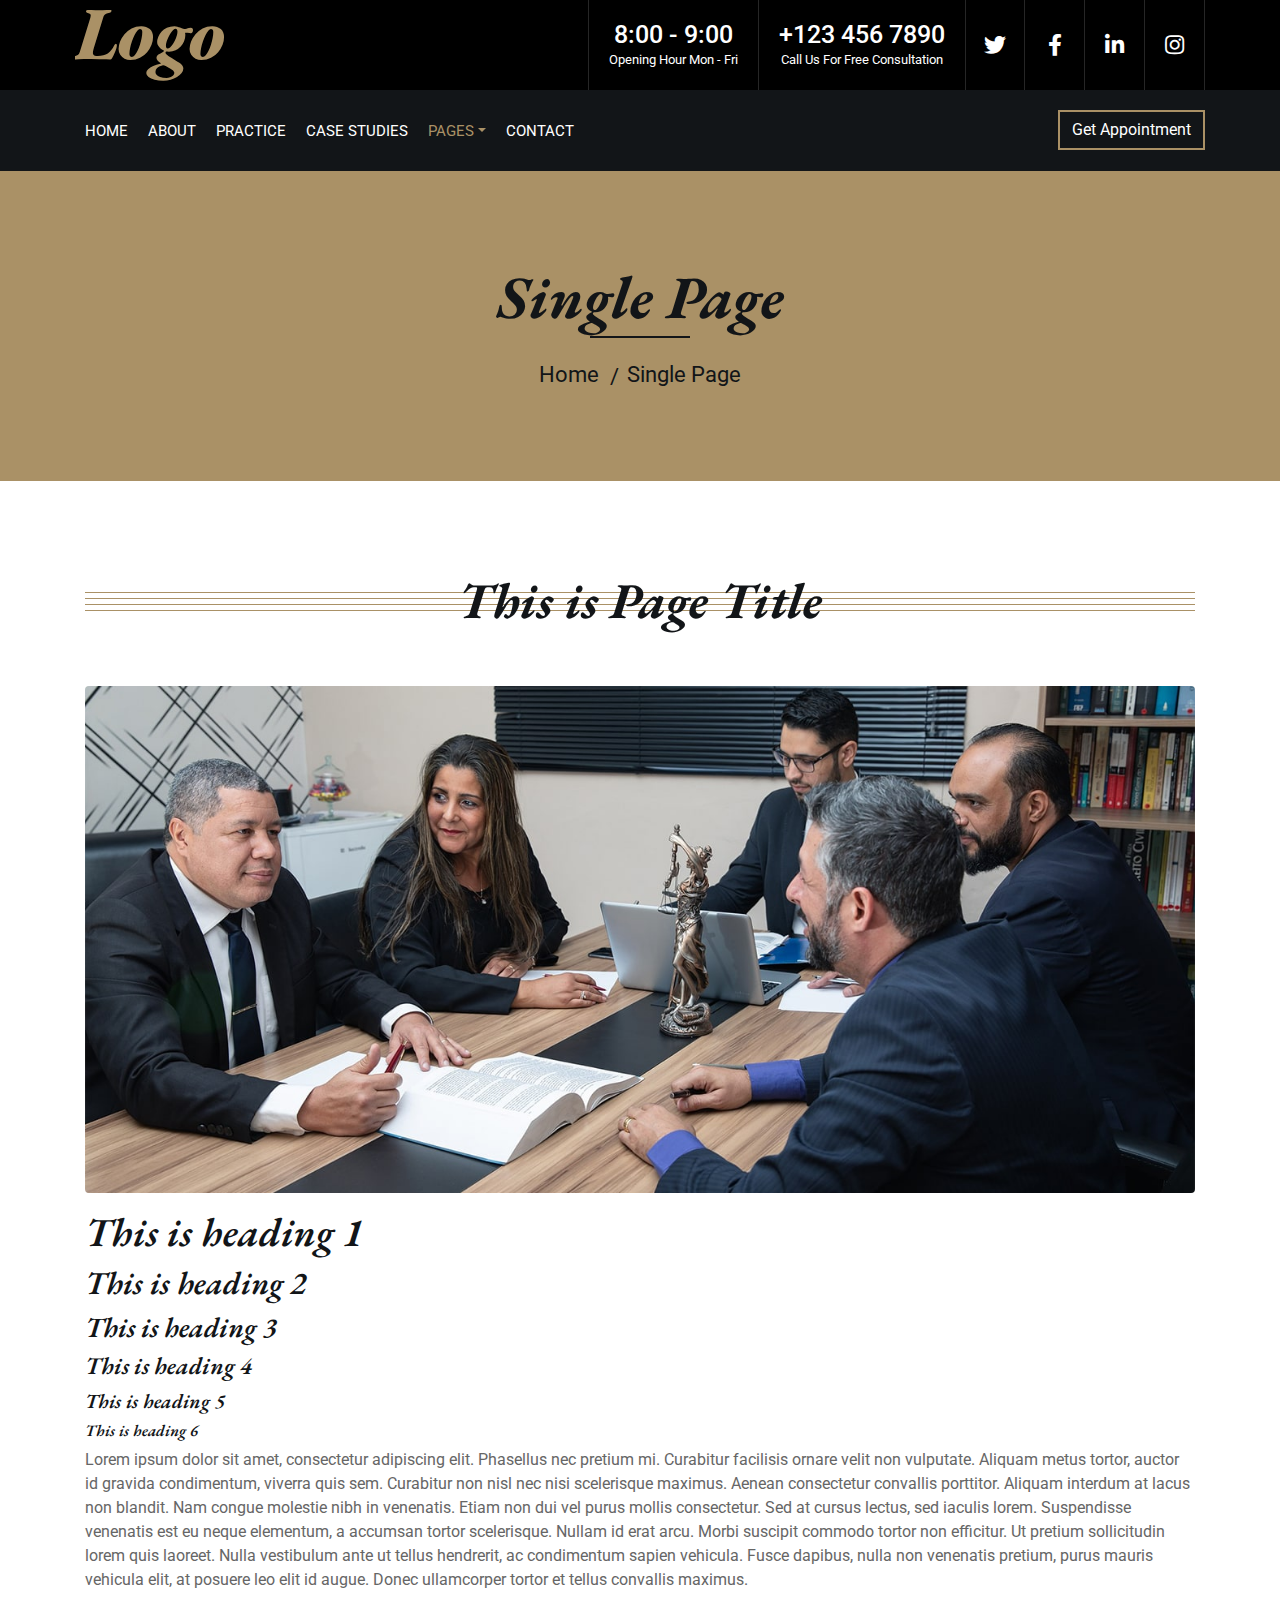
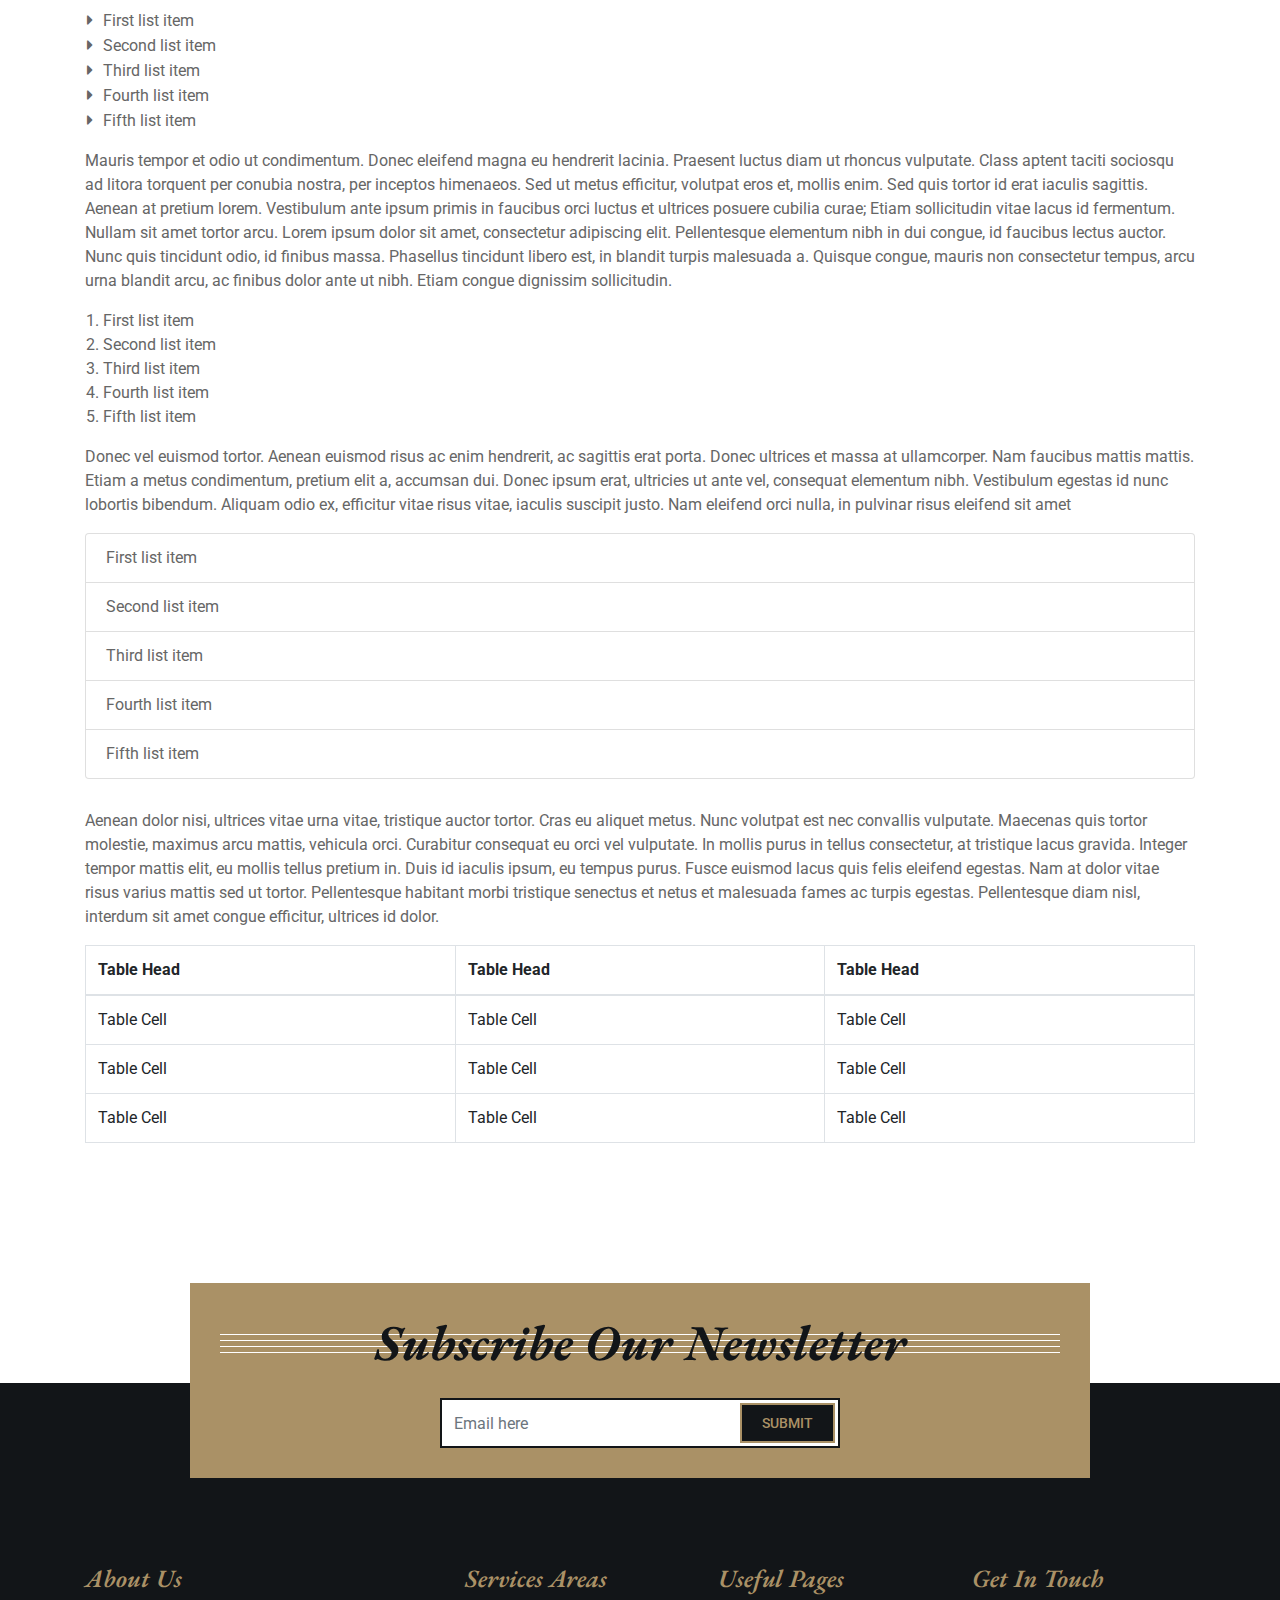
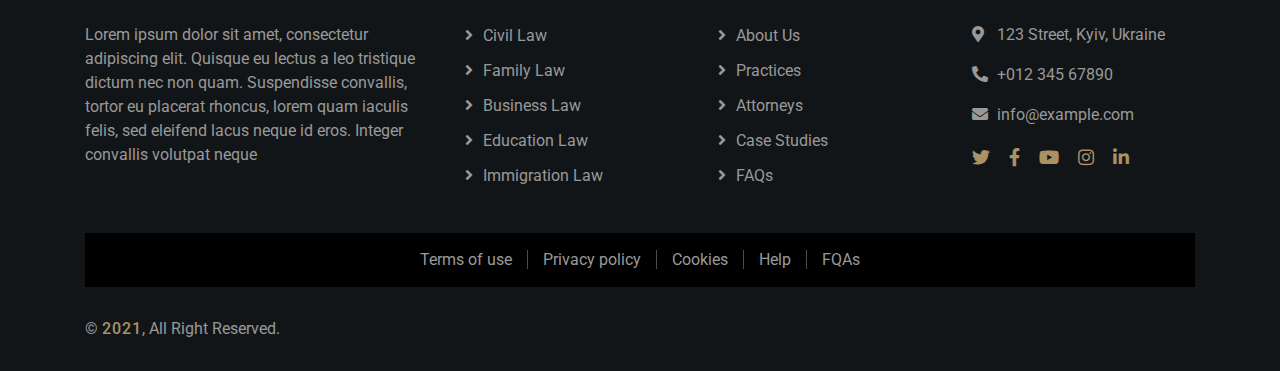
<file: single.html>
<!DOCTYPE html>
<html lang="en">

<head>
    <meta charset="utf-8">
    <title>Website</title>
    <meta content="width=device-width, initial-scale=1.0" name="viewport">
    <meta content="Law Firm Website Template" name="keywords">
    <meta content="Law Firm Website Template" name="description">

    <!-- Favicon -->
    <link href="img/favicon.ico" rel="icon">

    <!-- Google Font -->
    <link href="https://fonts.googleapis.com/css2?family=EB+Garamond:ital,wght@1,600;1,700;1,800&family=Roboto:wght@400;500&display=swap" rel="stylesheet">

    <!-- CSS Libraries -->
    <link href="https://stackpath.bootstrapcdn.com/bootstrap/4.4.1/css/bootstrap.min.css" rel="stylesheet">
    <link href="https://cdnjs.cloudflare.com/ajax/libs/font-awesome/5.10.0/css/all.min.css" rel="stylesheet">
    <link href="lib/animate/animate.min.css" rel="stylesheet">
    <link href="lib/owlcarousel/assets/owl.carousel.min.css" rel="stylesheet">

    <!-- Template Stylesheet -->
    <link href="css/style.css" rel="stylesheet">
</head>

<body>
    <div class="wrapper">
        <!-- Top Bar Start -->
        <div class="top-bar">
            <div class="container-fluid">
                <div class="row">
                    <div class="col-lg-3">
                        <div class="logo">
                            <a href="index.html">
                                <h1>Logo</h1>
                                <!-- <img src="img/logo.jpg" alt="Logo"> -->
                            </a>
                        </div>
                    </div>
                    <div class="col-lg-9">
                        <div class="top-bar-right">
                            <div class="text">
                                <h2>8:00 - 9:00</h2>
                                <p>Opening Hour Mon - Fri</p>
                            </div>
                            <div class="text">
                                <h2>+123 456 7890</h2>
                                <p>Call Us For Free Consultation</p>
                            </div>
                            <div class="social">
                                <a href=""><i class="fab fa-twitter"></i></a>
                                <a href=""><i class="fab fa-facebook-f"></i></a>
                                <a href=""><i class="fab fa-linkedin-in"></i></a>
                                <a href=""><i class="fab fa-instagram"></i></a>
                            </div>
                        </div>
                    </div>
                </div>
            </div>
        </div>
        <!-- Top Bar End -->

        <!-- Nav Bar Start -->
        <div class="nav-bar">
            <div class="container-fluid">
                <nav class="navbar navbar-expand-lg bg-dark navbar-dark">
                    <a href="#" class="navbar-brand">MENU</a>
                    <button type="button" class="navbar-toggler" data-toggle="collapse" data-target="#navbarCollapse">
                            <span class="navbar-toggler-icon"></span>
                        </button>

                    <div class="collapse navbar-collapse justify-content-between" id="navbarCollapse">
                        <div class="navbar-nav mr-auto">
                            <a href="index.html" class="nav-item nav-link">Home</a>
                            <a href="about.html" class="nav-item nav-link">About</a>
                            <a href="service.html" class="nav-item nav-link">Practice</a>
                            <a href="portfolio.html" class="nav-item nav-link">Case Studies</a>
                            <div class="nav-item dropdown">
                                <a href="#" class="nav-link dropdown-toggle active" data-toggle="dropdown">Pages</a>
                                <div class="dropdown-menu">
                                    <a href="blog.html" class="dropdown-item">Blog Page</a>
                                    <a href="single.html" class="dropdown-item">Single Page</a>
                                </div>
                            </div>
                            <a href="contact.html" class="nav-item nav-link">Contact</a>
                        </div>
                        <div class="ml-auto">
                            <a class="btn" href="">Get Appointment</a>
                        </div>
                    </div>
                </nav>
            </div>
        </div>
        <!-- Nav Bar End -->


        <!-- Page Header Start -->
        <div class="page-header">
            <div class="container">
                <div class="row">
                    <div class="col-12">
                        <h2>Single Page</h2>
                    </div>
                    <div class="col-12">
                        <a href="">Home</a>
                        <a href="">Single Page</a>
                    </div>
                </div>
            </div>
        </div>
        <!-- Page Header End -->


        <!-- Single Page Start -->
        <div class="single">
            <div class="container">
                <div class="section-header">
                    <h2>This is Page Title</h2>
                </div>
                <div class="row">
                    <div class="col-12">
                        <img class="img-fluid rounded" src="img/single.jpg" alt="Image">
                        <h1>This is heading 1</h1>
                        <h2>This is heading 2</h2>
                        <h3>This is heading 3</h3>
                        <h4>This is heading 4</h4>
                        <h5>This is heading 5</h5>
                        <h6>This is heading 6</h6>
                        <p>
                            Lorem ipsum dolor sit amet, consectetur adipiscing elit. Phasellus nec pretium mi. Curabitur facilisis ornare velit non vulputate. Aliquam metus tortor, auctor id gravida condimentum, viverra quis sem. Curabitur non nisl nec nisi scelerisque maximus.
                            Aenean consectetur convallis porttitor. Aliquam interdum at lacus non blandit. Nam congue molestie nibh in venenatis. Etiam non dui vel purus mollis consectetur. Sed at cursus lectus, sed iaculis lorem. Suspendisse venenatis
                            est eu neque elementum, a accumsan tortor scelerisque. Nullam id erat arcu. Morbi suscipit commodo tortor non efficitur. Ut pretium sollicitudin lorem quis laoreet. Nulla vestibulum ante ut tellus hendrerit, ac condimentum
                            sapien vehicula. Fusce dapibus, nulla non venenatis pretium, purus mauris vehicula elit, at posuere leo elit id augue. Donec ullamcorper tortor et tellus convallis maximus.
                        </p>
                        <ul class="ul-group">
                            <li>First list item</li>
                            <li>Second list item</li>
                            <li>Third list item</li>
                            <li>Fourth list item</li>
                            <li>Fifth list item</li>
                        </ul>
                        <p>
                            Mauris tempor et odio ut condimentum. Donec eleifend magna eu hendrerit lacinia. Praesent luctus diam ut rhoncus vulputate. Class aptent taciti sociosqu ad litora torquent per conubia nostra, per inceptos himenaeos. Sed ut metus efficitur, volutpat eros
                            et, mollis enim. Sed quis tortor id erat iaculis sagittis. Aenean at pretium lorem. Vestibulum ante ipsum primis in faucibus orci luctus et ultrices posuere cubilia curae; Etiam sollicitudin vitae lacus id fermentum. Nullam
                            sit amet tortor arcu. Lorem ipsum dolor sit amet, consectetur adipiscing elit. Pellentesque elementum nibh in dui congue, id faucibus lectus auctor. Nunc quis tincidunt odio, id finibus massa. Phasellus tincidunt libero est,
                            in blandit turpis malesuada a. Quisque congue, mauris non consectetur tempus, arcu urna blandit arcu, ac finibus dolor ante ut nibh. Etiam congue dignissim sollicitudin.
                        </p>
                        <ol class="ol-group">
                            <li>First list item</li>
                            <li>Second list item</li>
                            <li>Third list item</li>
                            <li>Fourth list item</li>
                            <li>Fifth list item</li>
                        </ol>
                        <p>
                            Donec vel euismod tortor. Aenean euismod risus ac enim hendrerit, ac sagittis erat porta. Donec ultrices et massa at ullamcorper. Nam faucibus mattis mattis. Etiam a metus condimentum, pretium elit a, accumsan dui. Donec ipsum erat, ultricies ut ante
                            vel, consequat elementum nibh. Vestibulum egestas id nunc lobortis bibendum. Aliquam odio ex, efficitur vitae risus vitae, iaculis suscipit justo. Nam eleifend orci nulla, in pulvinar risus eleifend sit amet
                        </p>
                        <ul class="list-group">
                            <li class="list-group-item">First list item</li>
                            <li class="list-group-item">Second list item</li>
                            <li class="list-group-item">Third list item</li>
                            <li class="list-group-item">Fourth list item</li>
                            <li class="list-group-item">Fifth list item</li>
                        </ul>
                        <p>
                            Aenean dolor nisi, ultrices vitae urna vitae, tristique auctor tortor. Cras eu aliquet metus. Nunc volutpat est nec convallis vulputate. Maecenas quis tortor molestie, maximus arcu mattis, vehicula orci. Curabitur consequat eu orci vel vulputate. In mollis
                            purus in tellus consectetur, at tristique lacus gravida. Integer tempor mattis elit, eu mollis tellus pretium in. Duis id iaculis ipsum, eu tempus purus. Fusce euismod lacus quis felis eleifend egestas. Nam at dolor vitae risus
                            varius mattis sed ut tortor. Pellentesque habitant morbi tristique senectus et netus et malesuada fames ac turpis egestas. Pellentesque diam nisl, interdum sit amet congue efficitur, ultrices id dolor.
                        </p>
                        <table class="table table-bordered">
                            <thead>
                                <tr>
                                    <th>Table Head</th>
                                    <th>Table Head</th>
                                    <th>Table Head</th>
                                </tr>
                            </thead>
                            <tbody>
                                <tr>
                                    <td>Table Cell</td>
                                    <td>Table Cell</td>
                                    <td>Table Cell</td>
                                </tr>
                                <tr>
                                    <td>Table Cell</td>
                                    <td>Table Cell</td>
                                    <td>Table Cell</td>
                                </tr>
                                <tr>
                                    <td>Table Cell</td>
                                    <td>Table Cell</td>
                                    <td>Table Cell</td>
                                </tr>
                            </tbody>
                        </table>
                    </div>
                </div>
            </div>
        </div>
        <!-- Single Page End -->


        <!-- Newsletter Start -->
        <div class="newsletter">
            <div class="container">
                <div class="section-header">
                    <h2>Subscribe Our Newsletter</h2>
                </div>
                <div class="form">
                    <input class="form-control" placeholder="Email here">
                    <button class="btn">Submit</button>
                </div>
            </div>
        </div>
        <!-- Newsletter End -->


        <!-- Footer Start -->
        <div class="footer">
            <div class="container">
                <div class="row">
                    <div class="col-md-6 col-lg-4">
                        <div class="footer-about">
                            <h2>About Us</h2>
                            <p>
                                Lorem ipsum dolor sit amet, consectetur adipiscing elit. Quisque eu lectus a leo tristique dictum nec non quam. Suspendisse convallis, tortor eu placerat rhoncus, lorem quam iaculis felis, sed eleifend lacus neque id eros. Integer convallis volutpat neque
                            </p>
                        </div>
                    </div>
                    <div class="col-md-6 col-lg-8">
                        <div class="row">
                            <div class="col-md-6 col-lg-4">
                                <div class="footer-link">
                                    <h2>Services Areas</h2>
                                    <a href="">Civil Law</a>
                                    <a href="">Family Law</a>
                                    <a href="">Business Law</a>
                                    <a href="">Education Law</a>
                                    <a href="">Immigration Law</a>
                                </div>
                            </div>
                            <div class="col-md-6 col-lg-4">
                                <div class="footer-link">
                                    <h2>Useful Pages</h2>
                                    <a href="">About Us</a>
                                    <a href="">Practices</a>
                                    <a href="">Attorneys</a>
                                    <a href="">Case Studies</a>
                                    <a href="">FAQs</a>
                                </div>
                            </div>
                            <div class="col-md-6 col-lg-4">
                                <div class="footer-contact">
                                    <h2>Get In Touch</h2>
                                    <p><i class="fa fa-map-marker-alt"></i>123 Street, Kyiv, Ukraine</p>
                                    <p><i class="fa fa-phone-alt"></i>+012 345 67890</p>
                                    <p><i class="fa fa-envelope"></i>info@example.com</p>
                                    <div class="footer-social">
                                        <a href=""><i class="fab fa-twitter"></i></a>
                                        <a href=""><i class="fab fa-facebook-f"></i></a>
                                        <a href=""><i class="fab fa-youtube"></i></a>
                                        <a href=""><i class="fab fa-instagram"></i></a>
                                        <a href=""><i class="fab fa-linkedin-in"></i></a>
                                    </div>
                                </div>
                            </div>
                        </div>
                    </div>
                </div>
            </div>
            <div class="container footer-menu">
                <div class="f-menu">
                    <a href="">Terms of use</a>
                    <a href="">Privacy policy</a>
                    <a href="">Cookies</a>
                    <a href="">Help</a>
                    <a href="">FQAs</a>
                </div>
            </div>
            <div class="container copyright">
                <div class="row">
                    <div class="col-md-6">
                        <p>&copy; <a href="">2021</a>, All Right Reserved.</p>
                    </div>
                    <div class="col-md-6">

                    </div>
                </div>
            </div>
        </div>
        <!-- Footer End -->

        <a href="#" class="back-to-top"><i class="fa fa-chevron-up"></i></a>
    </div>

    <!-- JavaScript Libraries -->
    <script src="https://code.jquery.com/jquery-3.4.1.min.js"></script>
    <script src="https://stackpath.bootstrapcdn.com/bootstrap/4.4.1/js/bootstrap.bundle.min.js"></script>
    <script src="lib/easing/easing.min.js"></script>
    <script src="lib/owlcarousel/owl.carousel.min.js"></script>
    <script src="lib/isotope/isotope.pkgd.min.js"></script>

    <!-- Template Javascript -->
    <script src="js/main.js"></script>
</body>

</html>
</file>
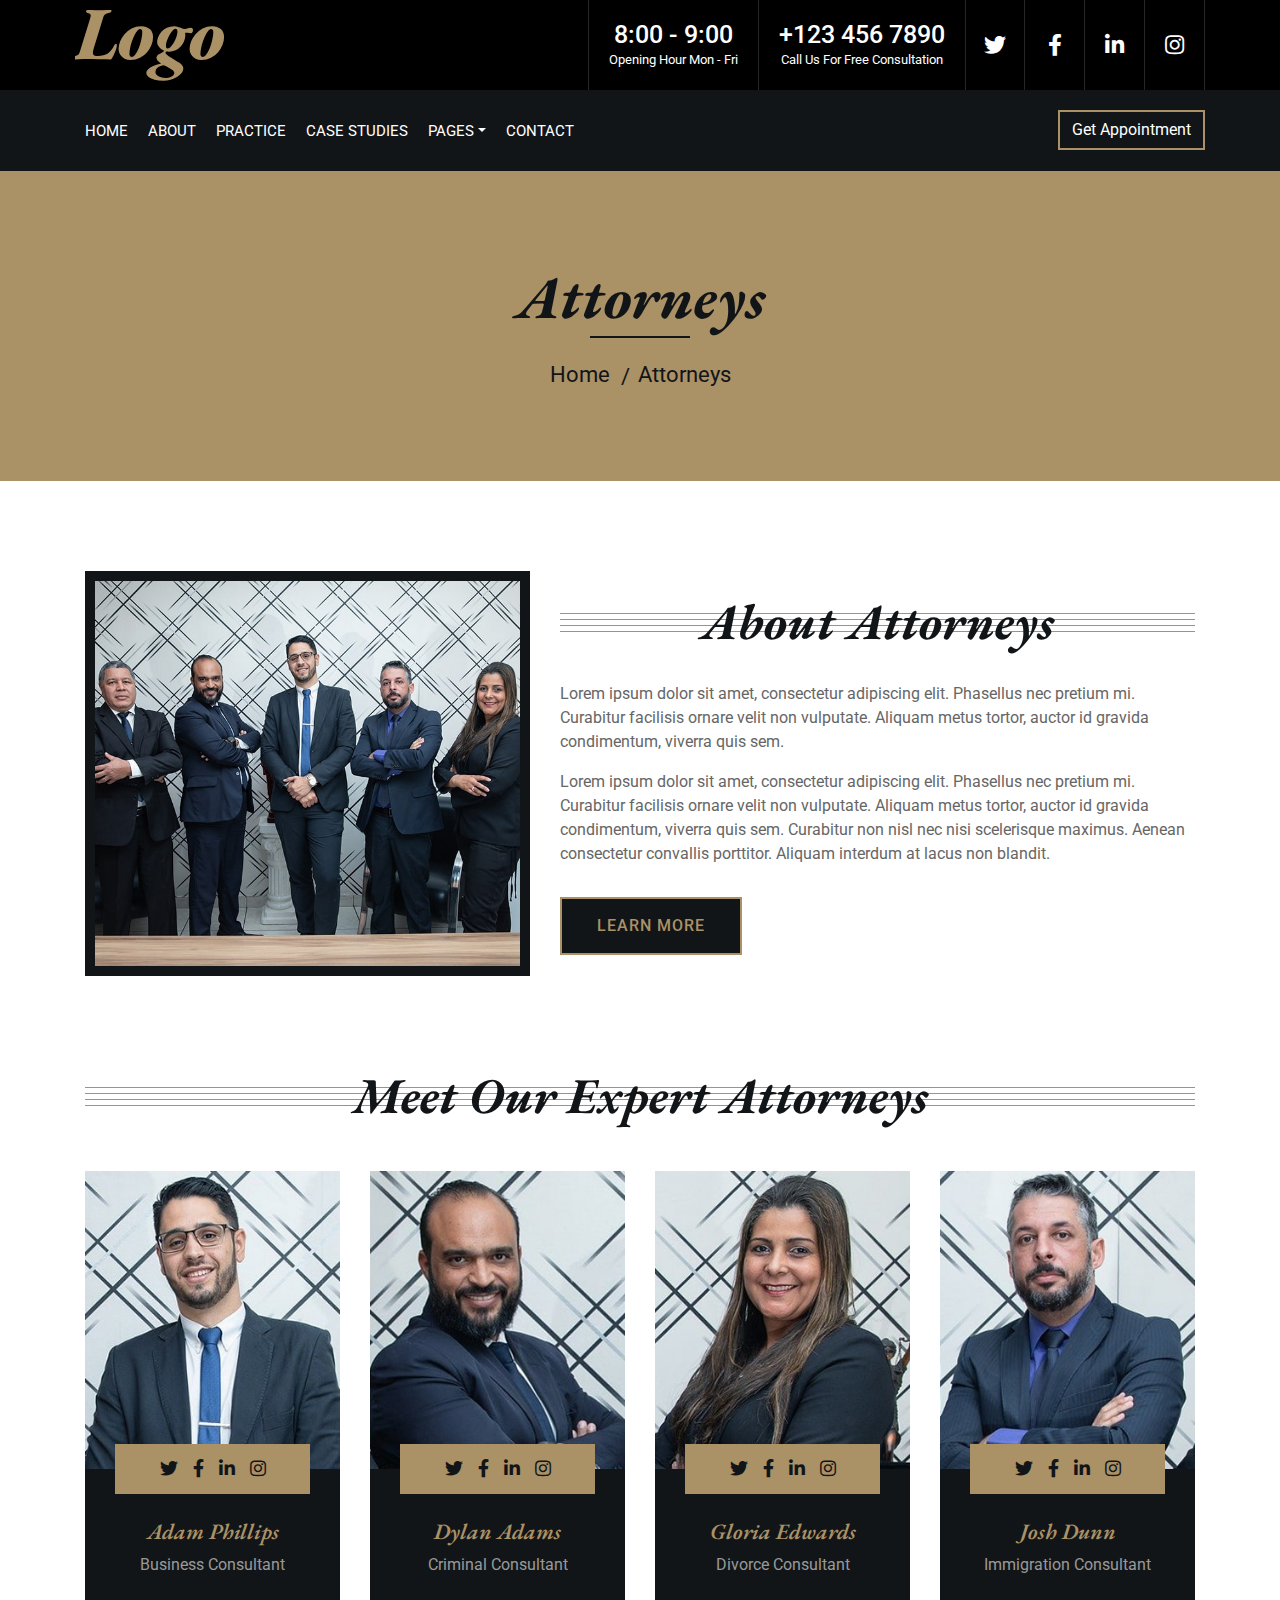
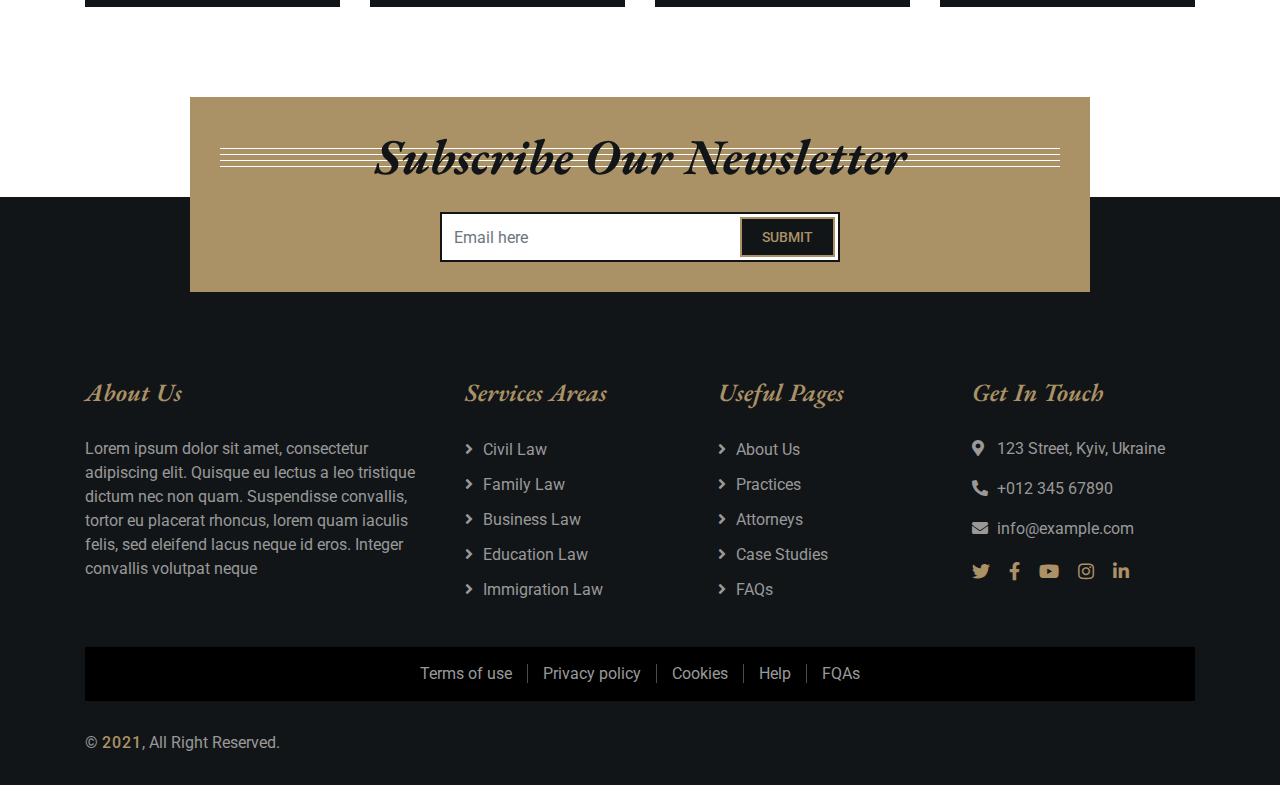
<file: team.html>
<!DOCTYPE html>
<html lang="en">

<head>
    <meta charset="utf-8">
    <title>Website</title>
    <meta content="width=device-width, initial-scale=1.0" name="viewport">
    <meta content="Law Firm Website Template" name="keywords">
    <meta content="Law Firm Website Template" name="description">

    <!-- Favicon -->
    <link href="img/favicon.ico" rel="icon">

    <!-- Google Font -->
    <link href="https://fonts.googleapis.com/css2?family=EB+Garamond:ital,wght@1,600;1,700;1,800&family=Roboto:wght@400;500&display=swap" rel="stylesheet">

    <!-- CSS Libraries -->
    <link href="https://stackpath.bootstrapcdn.com/bootstrap/4.4.1/css/bootstrap.min.css" rel="stylesheet">
    <link href="https://cdnjs.cloudflare.com/ajax/libs/font-awesome/5.10.0/css/all.min.css" rel="stylesheet">
    <link href="lib/animate/animate.min.css" rel="stylesheet">
    <link href="lib/owlcarousel/assets/owl.carousel.min.css" rel="stylesheet">

    <!-- Template Stylesheet -->
    <link href="css/style.css" rel="stylesheet">
</head>

<body>
    <div class="wrapper">
        <!-- Top Bar Start -->
        <div class="top-bar">
            <div class="container-fluid">
                <div class="row">
                    <div class="col-lg-3">
                        <div class="logo">
                            <a href="index.html">
                                <h1>Logo</h1>
                                <!-- <img src="img/logo.jpg" alt="Logo"> -->
                            </a>
                        </div>
                    </div>
                    <div class="col-lg-9">
                        <div class="top-bar-right">
                            <div class="text">
                                <h2>8:00 - 9:00</h2>
                                <p>Opening Hour Mon - Fri</p>
                            </div>
                            <div class="text">
                                <h2>+123 456 7890</h2>
                                <p>Call Us For Free Consultation</p>
                            </div>
                            <div class="social">
                                <a href=""><i class="fab fa-twitter"></i></a>
                                <a href=""><i class="fab fa-facebook-f"></i></a>
                                <a href=""><i class="fab fa-linkedin-in"></i></a>
                                <a href=""><i class="fab fa-instagram"></i></a>
                            </div>
                        </div>
                    </div>
                </div>
            </div>
        </div>
        <!-- Top Bar End -->

        <!-- Nav Bar Start -->
        <div class="nav-bar">
            <div class="container-fluid">
                <nav class="navbar navbar-expand-lg bg-dark navbar-dark">
                    <a href="#" class="navbar-brand">MENU</a>
                    <button type="button" class="navbar-toggler" data-toggle="collapse" data-target="#navbarCollapse">
                            <span class="navbar-toggler-icon"></span>
                        </button>

                    <div class="collapse navbar-collapse justify-content-between" id="navbarCollapse">
                        <div class="navbar-nav mr-auto">
                            <a href="index.html" class="nav-item nav-link">Home</a>
                            <a href="about.html" class="nav-item nav-link">About</a>
                            <a href="service.html" class="nav-item nav-link">Practice</a>

                            <a href="portfolio.html" class="nav-item nav-link">Case Studies</a>
                            <div class="nav-item dropdown">
                                <a href="#" class="nav-link dropdown-toggle" data-toggle="dropdown">Pages</a>
                                <div class="dropdown-menu">
                                    <a href="single-page.html" class="dropdown-item">Blog Page</a>
                                    <a href="#" class="dropdown-item">Single Page</a>
                                </div>
                            </div>
                            <a href="contact.html" class="nav-item nav-link">Contact</a>
                        </div>
                        <div class="ml-auto">
                            <a class="btn" href="">Get Appointment</a>
                        </div>
                    </div>
                </nav>
            </div>
        </div>
        <!-- Nav Bar End -->


        <!-- Page Header Start -->
        <div class="page-header">
            <div class="container">
                <div class="row">
                    <div class="col-12">
                        <h2>Attorneys</h2>
                    </div>
                    <div class="col-12">
                        <a href="">Home</a>
                        <a href="">Attorneys</a>
                    </div>
                </div>
            </div>
        </div>
        <!-- Page Header End -->


        <!-- About Start -->
        <div class="about">
            <div class="container">
                <div class="row align-items-center">
                    <div class="col-lg-5 col-md-6">
                        <div class="about-img">
                            <img src="img/about.jpg" alt="Image">
                        </div>
                    </div>
                    <div class="col-lg-7 col-md-6">
                        <div class="section-header">
                            <h2>About Attorneys</h2>
                        </div>
                        <div class="about-text">
                            <p>
                                Lorem ipsum dolor sit amet, consectetur adipiscing elit. Phasellus nec pretium mi. Curabitur facilisis ornare velit non vulputate. Aliquam metus tortor, auctor id gravida condimentum, viverra quis sem.
                            </p>
                            <p>
                                Lorem ipsum dolor sit amet, consectetur adipiscing elit. Phasellus nec pretium mi. Curabitur facilisis ornare velit non vulputate. Aliquam metus tortor, auctor id gravida condimentum, viverra quis sem. Curabitur non nisl nec nisi scelerisque maximus.
                                Aenean consectetur convallis porttitor. Aliquam interdum at lacus non blandit.
                            </p>
                            <a class="btn" href="">Learn More</a>
                        </div>
                    </div>
                </div>
            </div>
        </div>
        <!-- About End -->


        <!-- Team Start -->
        <div class="team">
            <div class="container">
                <div class="section-header">
                    <h2>Meet Our Expert Attorneys</h2>
                </div>
                <div class="row">
                    <div class="col-lg-3 col-md-6">
                        <div class="team-item">
                            <div class="team-img">
                                <img src="img/team-1.jpg" alt="Team Image">
                            </div>
                            <div class="team-text">
                                <h2>Adam Phillips</h2>
                                <p>Business Consultant</p>
                                <div class="team-social">
                                    <a class="social-tw" href=""><i class="fab fa-twitter"></i></a>
                                    <a class="social-fb" href=""><i class="fab fa-facebook-f"></i></a>
                                    <a class="social-li" href=""><i class="fab fa-linkedin-in"></i></a>
                                    <a class="social-in" href=""><i class="fab fa-instagram"></i></a>
                                </div>
                            </div>
                        </div>
                    </div>
                    <div class="col-lg-3 col-md-6">
                        <div class="team-item">
                            <div class="team-img">
                                <img src="img/team-2.jpg" alt="Team Image">
                            </div>
                            <div class="team-text">
                                <h2>Dylan Adams</h2>
                                <p>Criminal Consultant</p>
                                <div class="team-social">
                                    <a class="social-tw" href=""><i class="fab fa-twitter"></i></a>
                                    <a class="social-fb" href=""><i class="fab fa-facebook-f"></i></a>
                                    <a class="social-li" href=""><i class="fab fa-linkedin-in"></i></a>
                                    <a class="social-in" href=""><i class="fab fa-instagram"></i></a>
                                </div>
                            </div>
                        </div>
                    </div>
                    <div class="col-lg-3 col-md-6">
                        <div class="team-item">
                            <div class="team-img">
                                <img src="img/team-3.jpg" alt="Team Image">
                            </div>
                            <div class="team-text">
                                <h2>Gloria Edwards</h2>
                                <p>Divorce Consultant</p>
                                <div class="team-social">
                                    <a class="social-tw" href=""><i class="fab fa-twitter"></i></a>
                                    <a class="social-fb" href=""><i class="fab fa-facebook-f"></i></a>
                                    <a class="social-li" href=""><i class="fab fa-linkedin-in"></i></a>
                                    <a class="social-in" href=""><i class="fab fa-instagram"></i></a>
                                </div>
                            </div>
                        </div>
                    </div>
                    <div class="col-lg-3 col-md-6">
                        <div class="team-item">
                            <div class="team-img">
                                <img src="img/team-4.jpg" alt="Team Image">
                            </div>
                            <div class="team-text">
                                <h2>Josh Dunn</h2>
                                <p>Immigration Consultant</p>
                                <div class="team-social">
                                    <a class="social-tw" href=""><i class="fab fa-twitter"></i></a>
                                    <a class="social-fb" href=""><i class="fab fa-facebook-f"></i></a>
                                    <a class="social-li" href=""><i class="fab fa-linkedin-in"></i></a>
                                    <a class="social-in" href=""><i class="fab fa-instagram"></i></a>
                                </div>
                            </div>
                        </div>
                    </div>
                </div>
            </div>
        </div>
        <!-- Team End -->


        <!-- Newsletter Start -->
        <div class="newsletter">
            <div class="container">
                <div class="section-header">
                    <h2>Subscribe Our Newsletter</h2>
                </div>
                <div class="form">
                    <input class="form-control" placeholder="Email here">
                    <button class="btn">Submit</button>
                </div>
            </div>
        </div>
        <!-- Newsletter End -->


        <!-- Footer Start -->
        <div class="footer">
            <div class="container">
                <div class="row">
                    <div class="col-md-6 col-lg-4">
                        <div class="footer-about">
                            <h2>About Us</h2>
                            <p>
                                Lorem ipsum dolor sit amet, consectetur adipiscing elit. Quisque eu lectus a leo tristique dictum nec non quam. Suspendisse convallis, tortor eu placerat rhoncus, lorem quam iaculis felis, sed eleifend lacus neque id eros. Integer convallis volutpat neque
                            </p>
                        </div>
                    </div>
                    <div class="col-md-6 col-lg-8">
                        <div class="row">
                            <div class="col-md-6 col-lg-4">
                                <div class="footer-link">
                                    <h2>Services Areas</h2>
                                    <a href="">Civil Law</a>
                                    <a href="">Family Law</a>
                                    <a href="">Business Law</a>
                                    <a href="">Education Law</a>
                                    <a href="">Immigration Law</a>
                                </div>
                            </div>
                            <div class="col-md-6 col-lg-4">
                                <div class="footer-link">
                                    <h2>Useful Pages</h2>
                                    <a href="">About Us</a>
                                    <a href="">Practices</a>
                                    <a href="">Attorneys</a>
                                    <a href="">Case Studies</a>
                                    <a href="">FAQs</a>
                                </div>
                            </div>
                            <div class="col-md-6 col-lg-4">
                                <div class="footer-contact">
                                    <h2>Get In Touch</h2>
                                    <p><i class="fa fa-map-marker-alt"></i>123 Street, Kyiv, Ukraine</p>
                                    <p><i class="fa fa-phone-alt"></i>+012 345 67890</p>
                                    <p><i class="fa fa-envelope"></i>info@example.com</p>
                                    <div class="footer-social">
                                        <a href=""><i class="fab fa-twitter"></i></a>
                                        <a href=""><i class="fab fa-facebook-f"></i></a>
                                        <a href=""><i class="fab fa-youtube"></i></a>
                                        <a href=""><i class="fab fa-instagram"></i></a>
                                        <a href=""><i class="fab fa-linkedin-in"></i></a>
                                    </div>
                                </div>
                            </div>
                        </div>
                    </div>
                </div>
            </div>
            <div class="container footer-menu">
                <div class="f-menu">
                    <a href="">Terms of use</a>
                    <a href="">Privacy policy</a>
                    <a href="">Cookies</a>
                    <a href="">Help</a>
                    <a href="">FQAs</a>
                </div>
            </div>
            <div class="container copyright">
                <div class="row">
                    <div class="col-md-6">
                        <p>&copy; <a href="">2021</a>, All Right Reserved.</p>
                    </div>
                    <div class="col-md-6">

                    </div>
                </div>
            </div>
        </div>
        <!-- Footer End -->

        <a href="#" class="back-to-top"><i class="fa fa-chevron-up"></i></a>
    </div>

    <!-- JavaScript Libraries -->
    <script src="https://code.jquery.com/jquery-3.4.1.min.js"></script>
    <script src="https://stackpath.bootstrapcdn.com/bootstrap/4.4.1/js/bootstrap.bundle.min.js"></script>
    <script src="lib/easing/easing.min.js"></script>
    <script src="lib/owlcarousel/owl.carousel.min.js"></script>
    <script src="lib/isotope/isotope.pkgd.min.js"></script>

    <!-- Template Javascript -->
    <script src="js/main.js"></script>
</body>

</html>
</file>
<file: css/style.css>
/*******************************/


/********* General CSS *********/


/*******************************/

body {
    color: #666666;
    background: #ffffff;
    font-family: 'Roboto', sans-serif;
    font-weight: 400;
}

h1,
h2,
h3,
h4,
h5,
h6 {
    font-family: 'EB Garamond', serif;
    font-weight: 600;
    font-style: italic;
    color: #121518;
}

a {
    color: #454545;
    transition: .3s;
}

a:hover,
a:active,
a:focus {
    color: #aa9166;
    outline: none;
    text-decoration: none;
}

.btn:focus {
    box-shadow: none;
}

.wrapper {
    position: relative;
    width: 100%;
    /* max-width: 1366px; */
    margin: 0 auto;
    background: #ffffff;
}

.back-to-top {
    position: fixed;
    display: none;
    background: #aa9166;
    color: #121518;
    width: 44px;
    height: 44px;
    text-align: center;
    line-height: 1;
    font-size: 22px;
    right: 15px;
    bottom: 15px;
    transition: background 0.5s;
    z-index: 9;
}

.back-to-top:hover {
    color: #aa9166;
    background: #121518;
}

.back-to-top i {
    padding-top: 10px;
}


/**********************************/


/********** Top Bar CSS ***********/


/**********************************/

.top-bar {
    position: relative;
    height: 90px;
    background: #000000;
}

.top-bar .logo {
    padding: 5px 0 25px;
    text-align: left;
    overflow: hidden;
}

.top-bar .logo h1 {
    margin: 0;
    color: #aa9166;
    font-size: 75px;
    line-height: 55px;
    font-weight: 800;
}

.top-bar .logo img {
    max-width: 100%;
    max-height: 60px;
}

.top-bar .top-bar-right {
    display: flex;
    align-items: center;
    justify-content: flex-end;
}

.top-bar .text {
    display: flex;
    align-items: center;
    justify-content: center;
    flex-direction: column;
    height: 90px;
    padding: 0 20px;
    text-align: center;
    border-left: 1px solid rgba(255, 255, 255, .15);
}

.top-bar .text h2 {
    color: #ffffff;
    font-family: 'Roboto', sans-serif;
    font-weight: 500;
    font-style: normal;
    font-size: 25px;
    margin: 0;
}

.top-bar .text p {
    color: #ffffff;
    font-size: 13px;
    margin: 0;
}

.top-bar .social {
    display: flex;
    height: 90px;
    font-size: 0;
    justify-content: flex-end;
}

.top-bar .social a {
    display: flex;
    align-items: center;
    justify-content: center;
    width: 60px;
    height: 100%;
    font-size: 22px;
    color: #ffffff;
    border-right: 1px solid rgba(255, 255, 255, .15);
}

.top-bar .social a:first-child {
    border-left: 1px solid rgba(255, 255, 255, .15);
}

.top-bar .social a:hover {
    color: #aa9166;
    background: #ffffff;
}

@media (min-width: 992px) {
    .top-bar {
        padding: 0 60px;
    }
}

@media (max-width: 991.98px) {
    .top-bar .logo {
        text-align: center;
    }
    .top-bar .social {
        display: none;
    }
}


/**********************************/


/*********** Nav Bar CSS **********/


/**********************************/

.nav-bar {
    position: relative;
    padding: 20px 0;
    transition: .3s;
}

.nav-bar.nav-sticky {
    position: fixed;
    top: 0;
    width: 100%;
    padding: 10px 0;
    box-shadow: 0 2px 5px rgba(0, 0, 0, .3);
    z-index: 999;
}

.nav-bar .navbar {
    height: 100%;
    padding: 0;
}

.navbar-dark .navbar-nav .nav-link,
.navbar-dark .navbar-nav .nav-link:focus,
.navbar-dark .navbar-nav .nav-link:hover,
.navbar-dark .navbar-nav .nav-link.active {
    padding: 10px 10px 8px 10px;
    color: #ffffff;
}

.navbar-dark .navbar-nav .nav-link:hover,
.navbar-dark .navbar-nav .nav-link.active {
    color: #aa9166;
    transition: none;
}

.nav-bar .dropdown-menu {
    margin-top: 0;
    border: 0;
    border-radius: 0;
    background: #f8f9fa;
}

.nav-bar .btn {
    color: #ffffff;
    border: 2px solid #aa9166;
    border-radius: 0;
}

.nav-bar .btn:hover {
    background: #aa9166;
}

@media (min-width: 992px) {
    .nav-bar {
        padding: 20px 60px;
    }
    .nav-bar.nav-sticky {
        padding: 10px 60px;
    }
    .nav-bar,
    .nav-bar .navbar {
        background: #121518 !important;
    }
    .nav-bar .navbar-brand {
        display: none;
    }
    .nav-bar a.nav-link {
        padding: 8px 15px;
        font-size: 15px;
        text-transform: uppercase;
    }
}

@media (max-width: 991.98px) {
    .nav-bar,
    .nav-bar .navbar {
        padding: 3px 0;
        background: #121518 !important;
    }
    .nav-bar a.nav-link {
        padding: 5px;
    }
    .nav-bar .dropdown-menu {
        box-shadow: none;
    }
    .nav-bar .btn {
        display: none;
    }
}


/*******************************/


/******** Carousel CSS *********/


/*******************************/

.carousel {
    position: relative;
    width: 100%;
    height: calc(100vh - 170px);
    margin: 0 auto;
    text-align: center;
    overflow: hidden;
}

.carousel .carousel-inner,
.carousel .carousel-item {
    position: relative;
    width: 100%;
    height: 100%;
}

.carousel .carousel-item img {
    width: 100%;
    height: 100%;
    object-fit: cover;
}

.carousel .carousel-item::after {
    position: absolute;
    content: "";
    width: 100%;
    height: 100%;
    top: 0;
    left: 0;
    background: rgba(0, 0, 0, .3);
    z-index: 1;
}

.carousel .carousel-caption {
    position: absolute;
    top: 0;
    bottom: 0;
    display: flex;
    align-items: center;
    justify-content: center;
    flex-direction: column;
    height: calc(100vh - 170px);
}

.carousel .carousel-caption h1 {
    color: #ffffff;
    font-size: 60px;
    font-weight: 700;
    margin-bottom: 20px;
}

.carousel .carousel-caption p {
    color: #ffffff;
    font-size: 25px;
    margin-bottom: 25px;
}

.carousel .carousel-caption .btn {
    padding: 15px 35px;
    font-size: 18px;
    font-weight: 500;
    letter-spacing: 1px;
    text-transform: uppercase;
    color: #aa9166;
    background: #121518;
    border: 2px solid #aa9166;
    border-radius: 0;
    transition: .3s;
}

.carousel .carousel-caption .btn:hover {
    color: #121518;
    background: #aa9166;
}

@media (max-width: 767.98px) {
    .carousel .carousel-caption h1 {
        font-size: 40px;
        font-weight: 700;
    }
    .carousel .carousel-caption p {
        font-size: 20px;
    }
    .carousel .carousel-caption .btn {
        padding: 12px 30px;
        font-size: 18px;
        font-weight: 500;
        letter-spacing: 0;
    }
}

@media (max-width: 575.98px) {
    .carousel .carousel-caption h1 {
        font-size: 30px;
        font-weight: 500;
    }
    .carousel .carousel-caption p {
        font-size: 16px;
    }
    .carousel .carousel-caption .btn {
        padding: 10px 25px;
        font-size: 16px;
        font-weight: 400;
        letter-spacing: 0;
    }
}

.carousel .animated {
    -webkit-animation-duration: 1.5s;
    animation-duration: 1.5s;
}


/*******************************/


/******* Page Header CSS *******/


/*******************************/

.page-header {
    position: relative;
    margin-bottom: 45px;
    padding: 90px 0;
    text-align: center;
    background: #aa9166;
}

.page-header h2 {
    position: relative;
    color: #121518;
    font-size: 60px;
    font-weight: 700;
    margin-bottom: 20px;
    padding-bottom: 5px;
}

.page-header h2::after {
    position: absolute;
    content: "";
    width: 100px;
    height: 2px;
    left: calc(50% - 50px);
    bottom: 0;
    background: #121518;
}

.page-header a {
    position: relative;
    padding: 0 12px;
    font-size: 22px;
    color: #121518;
}

.page-header a:hover {
    color: #ffffff;
}

.page-header a::after {
    position: absolute;
    content: "/";
    width: 8px;
    height: 8px;
    top: -2px;
    right: -7px;
    text-align: center;
    color: #121518;
}

.page-header a:last-child::after {
    display: none;
}

@media (max-width: 767.98px) {
    .page-header h2 {
        font-size: 35px;
    }
    .page-header a {
        font-size: 18px;
    }
}


/*******************************/


/******* Section Header ********/


/*******************************/

.section-header {
    position: relative;
    width: 100%;
    text-align: center;
    margin-bottom: 45px;
}

.section-header h2 {
    margin: 0;
    position: relative;
    font-size: 50px;
    font-weight: 700;
    white-space: nowrap;
    z-index: 1;
}

.section-header h2::before {
    position: absolute;
    content: "";
    width: 100%;
    height: 7px;
    left: 0;
    top: 21px;
    background: transparent;
    border-top: 1px solid #aa9166;
    border-bottom: 1px solid #aa9166;
    z-index: -1;
}

.section-header h2::after {
    position: absolute;
    content: "";
    width: 100%;
    height: 7px;
    left: 0;
    bottom: 20px;
    background: transparent;
    border-top: 1px solid #aa9166;
    border-bottom: 1px solid #aa9166;
    z-index: -1;
}

@media (max-width: 767.98px) {
    .section-header h2 {
        font-size: 30px;
    }
}


/*******************************/


/******** Top Feature CSS ******/


/*******************************/

.feature-top {
    position: relative;
    background: #121518;
    margin-bottom: 45px;
}

.feature-top .col-md-3 {
    border-right: 1px solid rgba(255, 255, 255, .1);
    border-bottom: 1px solid rgba(255, 255, 255, .1);
}

@media (max-width: 575.98px) {
    .feature-top .col-md-3:nth-child(1n) {
        border-right: none;
    }
    .feature-top .col-md-3:last-child {
        border-bottom: none;
    }
}

@media (min-width: 576px) and (max-width: 767.98px) {
    .feature-top .col-md-3:nth-child(2n) {
        border-right: none;
    }
    .feature-top .col-md-3:nth-child(3n),
    .feature-top .col-md-3:nth-child(4n) {
        border-bottom: none;
    }
}

@media (min-width: 768px) {
    .feature-top .col-md-3 {
        border-bottom: none;
    }
    .feature-top .col-md-3:nth-child(4n) {
        border-right: none;
    }
}

.feature-top .feature-item {
    padding: 30px 0;
    text-align: center;
}

.feature-top .feature-item i {
    color: #aa9166;
    font-size: 35px;
    margin-bottom: 10px;
}

.feature-top .feature-item h3 {
    color: #ffffff;
    font-size: 30px;
    font-weight: 600;
}

.feature-top .feature-item p {
    color: #999999;
    margin: 0;
    font-size: 18px;
}


/*******************************/


/********** About CSS **********/


/*******************************/

.about {
    position: relative;
    width: 100%;
    padding: 45px 0;
}

.about .section-header {
    margin-bottom: 30px;
}

.about .about-img {
    position: relative;
    height: 100%;
    padding: 10px;
    background: #121518;
}

.about .about-img img {
    width: 100%;
    height: 100%;
    object-fit: cover;
}

.about .about-text p {
    font-size: 16px;
}

.about .about-text a.btn {
    position: relative;
    margin-top: 15px;
    padding: 15px 35px;
    font-size: 16px;
    font-weight: 500;
    letter-spacing: 1px;
    text-transform: uppercase;
    color: #aa9166;
    border: 2px solid #aa9166;
    border-radius: 0;
    background: #121518;
    transition: .3s;
}

.about .about-text a.btn:hover {
    color: #121518;
    background: #aa9166;
}

@media (max-width: 767.98px) {
    .about .about-img {
        margin-bottom: 30px;
        height: auto;
    }
}


/*******************************/


/********* Service CSS *********/


/*******************************/

.service {
    position: relative;
    width: 100%;
    padding: 45px 0 15px 0;
}

.service .service-item {
    position: relative;
    width: 100%;
    text-align: center;
    background: #121518;
    margin-bottom: 30px;
}

.service .service-icon {
    height: 200px;
    position: relative;
    display: flex;
    align-items: center;
    justify-content: center;
    background: #000000;
}

.service .service-icon i {
    width: 100px;
    height: 100px;
    padding: 20px 0;
    text-align: center;
    font-size: 60px;
    color: #aa9166;
    background: #121518;
    transition: .5s;
}

.service .service-item:hover .service-icon i {
    margin-top: -15px;
}

.service .service-item h3 {
    margin: 0;
    padding: 25px 15px 15px 15px;
    font-size: 30px;
    font-weight: 600;
    color: #aa9166;
}

.service .service-item p {
    margin: 0;
    color: #999999;
    padding: 0 25px 25px 25px;
    font-size: 18px;
}

.service .service-item a.btn {
    position: relative;
    margin-bottom: 30px;
    padding: 10px 20px;
    font-size: 14px;
    font-weight: 500;
    letter-spacing: 1px;
    text-transform: uppercase;
    color: #aa9166;
    border: 2px solid #aa9166;
    border-radius: 0;
    background: #121518;
    transition: .3s;
}

.service .service-item:hover a.btn {
    color: #121518;
    background: #aa9166;
}


/*******************************/


/********* Feature CSS *********/


/*******************************/

.feature {
    position: relative;
    width: 100%;
    padding: 45px 0;
}

.feature .feature-item {
    margin-bottom: 30px;
}

.feature .feature-icon {
    height: 180px;
    position: relative;
    display: flex;
    align-items: center;
    justify-content: center;
    background: #121518;
}

.feature .feature-icon i {
    width: 100px;
    height: 100px;
    padding: 20px 0;
    text-align: center;
    font-size: 60px;
    color: #aa9166;
    background: #000000;
    transition: .5s;
}

.feature .feature-item:hover .feature-icon i {
    margin-right: -15px;
}

.feature .feature-item h3 {
    position: relative;
    margin-bottom: 15px;
    padding-bottom: 10px;
    font-size: 30px;
    font-weight: 600;
}

.feature .feature-item h3::after {
    position: absolute;
    content: "";
    width: 50px;
    height: 2px;
    left: 0;
    bottom: 0;
    background: #aa9166;
}

.feature .feature-item p {
    margin: 0;
    font-size: 16px;
}

.feature .feature-img {
    position: relative;
    height: 100%;
    padding: 10px;
    background: #121518;
}

.feature .feature-img img {
    width: 100%;
    height: 100%;
    object-fit: cover;
}


/*******************************/


/*********** Team CSS **********/


/*******************************/

.team {
    position: relative;
    width: 100%;
    padding: 45px 0 15px 0;
}

.team .team-item {
    margin-bottom: 30px;
}

.team .team-img {
    position: relative;
}

.team .team-img img {
    width: 100%;
}

.team .team-text {
    position: relative;
    padding: 50px 15px 30px 15px;
    text-align: center;
    background: #121518;
}

.team .team-text h2 {
    font-size: 22px;
    font-weight: 600;
    color: #aa9166;
}

.team .team-text p {
    margin: 0;
    color: #999999;
}

.team .team-social {
    position: absolute;
    width: calc(100% - 60px);
    height: 50px;
    top: -25px;
    left: 30px;
    display: flex;
    align-items: center;
    justify-content: center;
    background: #aa9166;
    font-size: 0;
    transition: .5s;
}

.team .team-item:hover .team-social {
    width: 100%;
    left: 0;
}

.team .team-social a {
    display: inline-block;
    margin-right: 15px;
    font-size: 18px;
    text-align: center;
    color: #121518;
    transition: .3s;
}

.team .team-social a:last-child {
    margin-right: 0;
}

.team .team-social a:hover {
    color: #ffffff;
}


/*******************************/


/*********** FAQs CSS **********/


/*******************************/

.faqs {
    position: relative;
    width: 100%;
    padding: 45px 0;
}

.faqs .faqs-img {
    position: relative;
    height: 100%;
    padding: 10px;
    background: #121518;
}

.faqs .faqs-img img {
    width: 100%;
    height: 100%;
    object-fit: cover;
}

@media(max-width: 767.98px) {
    .faqs .faqs-img {
        margin-bottom: 30px;
        height: auto;
    }
}

.faqs .card {
    margin-bottom: 15px;
    padding-top: 15px;
    border: none;
    border-radius: 0;
    border-top: 1px solid #aa9166;
}

.faqs .card:last-child {
    margin-bottom: 0;
    padding-bottom: 15px;
    border-bottom: 1px solid #aa9166;
}

.faqs .card-header {
    padding: 0;
    border: none;
    background: #ffffff;
}

.faqs .card-header a {
    display: block;
    width: 100%;
    color: #121518;
    font-size: 18px;
    line-height: 40px;
}

.faqs .card-header a span {
    display: inline-block;
    width: 40px;
    height: 40px;
    margin-right: 10px;
    text-align: center;
    background: #121518;
    color: #aa9166;
    font-weight: 700;
}

.faqs .card-header [data-toggle="collapse"]:after {
    font-family: 'font Awesome 5 Free';
    content: "\f067";
    float: right;
    color: #121518;
    font-size: 12px;
    font-weight: 900;
    transition: .3s;
}

.faqs .card-header [data-toggle="collapse"][aria-expanded="true"]:after {
    font-family: 'font Awesome 5 Free';
    content: "\f068";
    float: right;
    color: #121518;
    font-size: 12px;
    font-weight: 900;
    transition: .3s;
}

.faqs .card-body {
    padding: 15px 0 0 0;
    font-size: 16px;
    border: none;
    background: #ffffff;
}

.faqs a.btn {
    position: relative;
    margin-top: 15px;
    padding: 15px 35px;
    font-size: 16px;
    font-weight: 500;
    letter-spacing: 1px;
    text-transform: uppercase;
    color: #aa9166;
    border: 2px solid #aa9166;
    border-radius: 0;
    background: #121518;
    transition: .3s;
}

.faqs a.btn:hover {
    color: #121518;
    background: #aa9166;
}


/*******************************/


/******* Testimonial CSS *******/


/*******************************/

.testimonial {
    position: relative;
    padding: 45px 0;
}

.testimonial .testimonials-carousel {
    position: relative;
    width: calc(100% + 30px);
    left: -15px;
    right: -15px;
}

.testimonial .testimonial-item {
    position: relative;
    margin: 0 15px;
    padding: 30px;
    background: #121518;
    overflow: hidden;
}

.testimonial .testimonial-item i {
    position: absolute;
    top: 0;
    right: 0;
    color: #333333;
    font-size: 60px;
    transform: rotate(45deg);
    z-index: 1;
}

.testimonial .testimonial-item .col-12 {
    margin-top: 20px;
}

.testimonial .testimonial-item img {
    width: 100%;
}

.testimonial .testimonial-item h2 {
    color: #aa9166;
    font-size: 22px;
    font-weight: 600;
    margin-bottom: 5px;
}

.testimonial .testimonial-item p {
    color: #999999;
    font-size: 16px;
    margin: 0;
}

.testimonial .owl-nav,
.testimonial .owl-dots {
    margin-top: 15px;
    text-align: center;
}

.testimonial .owl-dot {
    display: inline-block;
    margin: 0 5px;
    width: 12px;
    height: 12px;
    border-radius: 50%;
    background: #aa9166;
}

.testimonial .owl-dot.active {
    background: #121518;
}


/*******************************/


/*********** Blog CSS **********/


/*******************************/

.blog {
    position: relative;
    width: 100%;
    padding: 45px 0;
}

.blog .blog-carousel {
    position: relative;
    width: calc(100% + 30px);
    left: -15px;
    right: -15px;
}

.blog .blog-item {
    position: relative;
    margin: 0 15px;
    background: #ffffff;
    overflow: hidden;
}

.blog .blog-page .blog-item {
    margin: 0 0 30px 0;
}

.blog .blog-item img {
    width: 100%;
    margin-bottom: 25px;
}

.blog .blog-item h3 {
    font-size: 25px;
    font-weight: 600;
}

.blog .blog-item .meta {
    padding: 0 0 15px 0;
}

.blog .blog-item .meta * {
    display: inline-block;
    margin: 0;
    padding: 0;
    font-size: 14px;
    color: #999999;
}

.blog .blog-item .meta i {
    margin: 0 2px 0 10px;
}

.blog .blog-item .meta i:first-child {
    margin-left: 0;
}

.blog .blog-item p {
    font-size: 16px;
}

.blog .blog-item a.btn {
    padding: 0;
    font-size: 14px;
    font-weight: 500;
    letter-spacing: 1px;
    text-transform: uppercase;
    color: #aa9166;
    transition: .3s;
}

.blog .blog-item a.btn i {
    margin-left: 10px;
}

.blog .blog-item a.btn:hover {
    color: #121518;
}

.blog .owl-nav,
.blog .owl-dots {
    margin-top: 15px;
    text-align: center;
}

.blog .owl-dot {
    display: inline-block;
    margin: 0 5px;
    width: 12px;
    height: 12px;
    border-radius: 50%;
    background: #aa9166;
}

.blog .owl-dot.active {
    background: #121518;
}

.blog .pagination .page-link {
    color: #121518;
    border-radius: 0;
    border-color: #aa9166;
}

.blog .pagination .page-link:hover,
.blog .pagination .page-item.active .page-link {
    color: #121518;
    background: #aa9166;
}

.blog .pagination .disabled .page-link {
    color: #999999;
}


/*******************************/


/********* Timeline CSS ********/


/*******************************/

.timeline {
    position: relative;
    padding: 45px 0;
}

.timeline .timeline-start {
    position: relative;
    width: calc(100% + 30px);
    left: -15px;
    right: -15px;
}

.timeline .timeline-container {
    padding: 0 15px;
    position: relative;
    background: inherit;
    width: 50%;
    margin-top: -5px;
}

.timeline .timeline-container.left {
    left: 0;
}

.timeline .timeline-container.right {
    left: 50%;
}

.timeline .timeline-container::before {
    content: '';
    position: absolute;
    width: 15px;
    height: 5px;
    background: #aa9166;
    z-index: 1;
}

.timeline .timeline-container.left::before {
    top: 0;
    right: 0;
}

.timeline .timeline-container.right::before {
    bottom: 0;
    left: 0;
}

.timeline .timeline-container::after {
    content: '';
    position: absolute;
    width: 15px;
    height: 5px;
    background: #aa9166;
    z-index: 1;
}

.timeline .timeline-container.left::after {
    bottom: 0;
    right: 0;
}

.timeline .timeline-container.right::after {
    top: 0;
    left: 0;
}

.timeline .timeline-container:first-child::before,
.timeline .timeline-container:last-child::before {
    display: none;
}

.timeline .timeline-container .timeline-content {
    padding: 30px;
    background: #121518;
    position: relative;
    border-right: 5px solid #aa9166;
}

.timeline .timeline-container.right .timeline-content {
    border-left: 5px solid #aa9166;
}

.timeline .timeline-container .timeline-content h2 {
    margin-bottom: 15px;
    font-size: 22px;
    font-weight: 600;
    color: #aa9166;
}

.timeline .timeline-container .timeline-content h2 span {
    display: inline-block;
    margin-right: 15px;
    padding: 5px 10px;
    color: #121518;
    background: #aa9166;
    font-family: 'Roboto', sans-serif;
    font-style: normal;
}

.timeline .timeline-container .timeline-content p {
    margin: 0;
    font-size: 16px;
    color: #999999;
}

@media (max-width: 767.98px) {
    .timeline .timeline-container {
        width: 100%;
        margin-top: 0;
        padding-left: 15px;
        padding-right: 15px;
        padding-bottom: 30px;
    }
    .timeline .timeline-container:last-child {
        padding-bottom: 0;
    }
    .timeline .timeline-container.right {
        left: 0%;
    }
    .timeline .timeline-container.left::after,
    .timeline .timeline-container.right::after,
    .timeline .timeline-container.left::before,
    .timeline .timeline-container.right::before {
        width: 5px;
        height: 35px;
        left: 15px;
    }
    .timeline .timeline-container.left .timeline-content,
    .timeline .timeline-container.right .timeline-content {
        border-left: 5px solid #aa9166;
        border-right: none;
    }
}


/*******************************/


/******** Portfolio CSS ********/


/*******************************/

.portfolio {
    position: relative;
    padding: 45px 0;
    background: #ffffff;
}

.portfolio #portfolio-flters {
    padding: 0;
    margin: -15px 0 25px 0;
    list-style: none;
    font-size: 0;
    text-align: center;
}

.portfolio #portfolio-flters li,
.portfolio .load-more .btn {
    cursor: pointer;
    display: inline-block;
    margin: 5px;
    padding: 8px 15px;
    color: #aa9166;
    font-size: 14px;
    font-weight: 500;
    text-transform: uppercase;
    border-radius: 0;
    background: #121518;
    border: 2px solid #aa9166;
    transition: .3s;
}

.portfolio #portfolio-flters li:hover,
.portfolio #portfolio-flters li.filter-active {
    background: #aa9166;
    color: #121518;
}

.portfolio .load-more {
    text-align: center;
}

.portfolio .load-more .btn {
    padding: 15px 35px;
    font-size: 16px;
    transition: .3s;
}

.portfolio .load-more .btn:hover {
    color: #121518;
    background: #aa9166;
}

.portfolio .portfolio-item {
    position: relative;
    margin-bottom: 30px;
    overflow: hidden;
    transition: .5s;
}

.portfolio .portfolio-item:hover {
    margin-top: -10px;
}

.portfolio .portfolio-wrap {
    position: relative;
    width: 100%;
}

.portfolio img {
    position: relative;
    width: 100%;
    height: 100%;
    object-fit: cover;
}

.portfolio figure {
    position: absolute;
    padding: 30px;
    width: 100%;
    height: 100%;
    top: 0;
    left: 0;
    display: flex;
    align-items: flex-start;
    justify-content: flex-end;
    flex-direction: column;
    background: linear-gradient(rgba(0, 0, 0, .0), rgba(0, 0, 0, .0), rgba(0, 0, 0, 1) 90%);
}

.portfolio figure p {
    position: relative;
    margin-bottom: 5px;
    padding-bottom: 5px;
    color: #ffffff;
    font-size: 18px;
}

.portfolio figure p::after {
    position: absolute;
    content: "";
    width: 50px;
    height: 2px;
    left: 0;
    bottom: 0;
    background: #ffffff;
}

.portfolio figure a {
    font-family: 'EB Garamond', serif;
    color: #aa9166;
    font-size: 25px;
    font-weight: 600;
    font-style: italic;
    transition: .3s;
}

.portfolio figure a:hover {
    text-decoration: none;
    color: #ffffff;
}

.portfolio figure span {
    position: relative;
    color: #999999;
    font-size: 16px;
}


/*******************************/


/********* Contact CSS *********/


/*******************************/

.contact {
    position: relative;
    width: 100%;
    padding: 45px 0 15px 0;
}

.contact .contact-info {
    position: relative;
    margin-bottom: 30px;
    width: 100%;
    padding: 30px;
    background: #121518;
}

.contact .contact-item {
    position: relative;
    margin-bottom: 30px;
    padding: 30px;
    display: flex;
    align-items: flex-start;
    flex-direction: row;
    border: 2px solid #aa9166;
}

.contact .contact-item i {
    display: inline-block;
    width: 60px;
    height: 60px;
    display: flex;
    align-items: center;
    justify-content: center;
    font-size: 30px;
    color: #aa9166;
    border: 2px solid #aa9166;
}

.contact .contact-text {
    position: relative;
    width: auto;
    padding-left: 15px;
}

.contact .contact-text h2 {
    color: #aa9166;
    font-size: 25px;
    font-weight: 600;
}

.contact .contact-text p {
    margin: 0;
    color: #999999;
    font-size: 16px;
}

.contact .contact-item:last-child {
    margin-bottom: 0;
}

.contact .contact-form {
    position: relative;
    margin-bottom: 30px;
}

.contact .contact-form input {
    height: 60px;
    border-radius: 0;
    border-width: 2px;
    border-color: #121518;
}

.contact .contact-form textarea {
    height: 190px;
    border-radius: 0;
    border-width: 2px;
    border-color: #121518;
}

.contact .contact-form .btn {
    padding: 16px 35px;
    font-size: 18px;
    font-weight: 500;
    letter-spacing: 1px;
    text-transform: uppercase;
    color: #aa9166;
    background: #121518;
    border: 2px solid #aa9166;
    border-radius: 0;
    transition: .3s;
}

.contact .contact-form .btn:hover {
    color: #121518;
    background: #aa9166;
}


/*******************************/


/******* Single Page CSS *******/


/*******************************/

.single {
    position: relative;
    width: 100%;
    padding: 45px 0 65px 0;
}

.single img {
    margin: 10px 0 15px 0;
}

.single .table,
.single .list-group {
    margin-bottom: 30px;
}

.single .ul-group {
    padding: 0;
    list-style: none;
}

.single .ul-group li {
    margin-left: 2px;
}

.single .ul-group li::before {
    position: relative;
    content: "\f0da";
    font-family: "Font Awesome 5 Free";
    font-weight: 900;
    margin-right: 10px;
}

.single .ol-group {
    padding-left: 18px;
}


/*******************************/


/********** Newsletter *********/


/*******************************/

.newsletter {
    position: relative;
    max-width: 900px;
    margin: 45px auto -140px auto;
    padding: 30px 15px;
    background: #aa9166;
    z-index: 1;
}

.newsletter .section-header {
    margin-bottom: 25px;
}

.newsletter .section-header h2::before,
.newsletter .section-header h2::after {
    border-color: #ffffff;
}

.newsletter .form {
    position: relative;
    max-width: 400px;
    margin: 0 auto;
}

.newsletter input {
    height: 50px;
    border: 2px solid #121518;
    border-radius: 0;
}

.newsletter .btn {
    position: absolute;
    top: 5px;
    right: 5px;
    height: 40px;
    padding: 8px 20px;
    font-size: 14px;
    font-weight: 500;
    text-transform: uppercase;
    color: #aa9166;
    background: #121518;
    border-radius: 0;
    border: 2px solid #aa9166;
    transition: .3s;
}

.newsletter .btn:hover {
    color: #121518;
    background: #aa9166;
}


/*******************************/


/********* Footer CSS **********/


/*******************************/

.footer {
    position: relative;
    margin-top: 45px;
    padding-top: 180px;
    background: #121518;
    color: #ffffff;
}

.footer .footer-about,
.footer .footer-link,
.footer .footer-contact {
    position: relative;
    margin-bottom: 45px;
    color: #999999;
}

.footer .footer-about h2,
.footer .footer-link h2,
.footer .footer-contact h2 {
    position: relative;
    margin-bottom: 30px;
    font-size: 25px;
    font-weight: 600;
    color: #aa9166;
}

.footer .footer-link a {
    display: block;
    margin-bottom: 10px;
    color: #999999;
    transition: .3s;
}

.footer .footer-link a::before {
    position: relative;
    content: "\f105";
    font-family: "Font Awesome 5 Free";
    font-weight: 900;
    margin-right: 10px;
}

.footer .footer-link a:hover {
    color: #aa9166;
    letter-spacing: 1px;
}

.footer .footer-contact p i {
    width: 25px;
}

.footer .footer-social {
    position: relative;
    margin-top: 20px;
}

.footer .footer-social a {
    display: inline-block;
}

.footer .footer-social a i {
    margin-right: 15px;
    font-size: 18px;
    color: #aa9166;
}

.footer .footer-social a:last-child i {
    margin: 0;
}

.footer .footer-social a:hover i {
    color: #999999;
}

.footer .footer-menu .f-menu {
    position: relative;
    padding: 15px 0;
    background: #000000;
    font-size: 0;
    text-align: center;
}

.footer .footer-menu .f-menu a {
    color: #999999;
    font-size: 16px;
    margin-right: 15px;
    padding-right: 15px;
    border-right: 1px solid rgba(255, 255, 255, .3);
}

.footer .footer-menu .f-menu a:hover {
    color: #aa9166;
}

.footer .footer-menu .f-menu a:last-child {
    margin-right: 0;
    padding-right: 0;
    border-right: none;
}

.footer .copyright {
    padding: 30px 15px;
}

.footer .copyright p {
    margin: 0;
    color: #999999;
}

.footer .copyright .col-md-6:last-child p {
    text-align: right;
}

.footer .copyright p a {
    color: #aa9166;
    font-weight: 500;
    letter-spacing: 1px;
}

.footer .copyright p a:hover {
    color: #ffffff;
}

@media (max-width: 768px) {
    .footer .copyright p,
    .footer .copyright .col-md-6:last-child p {
        margin: 5px 0;
        text-align: center;
    }
}
</file>
